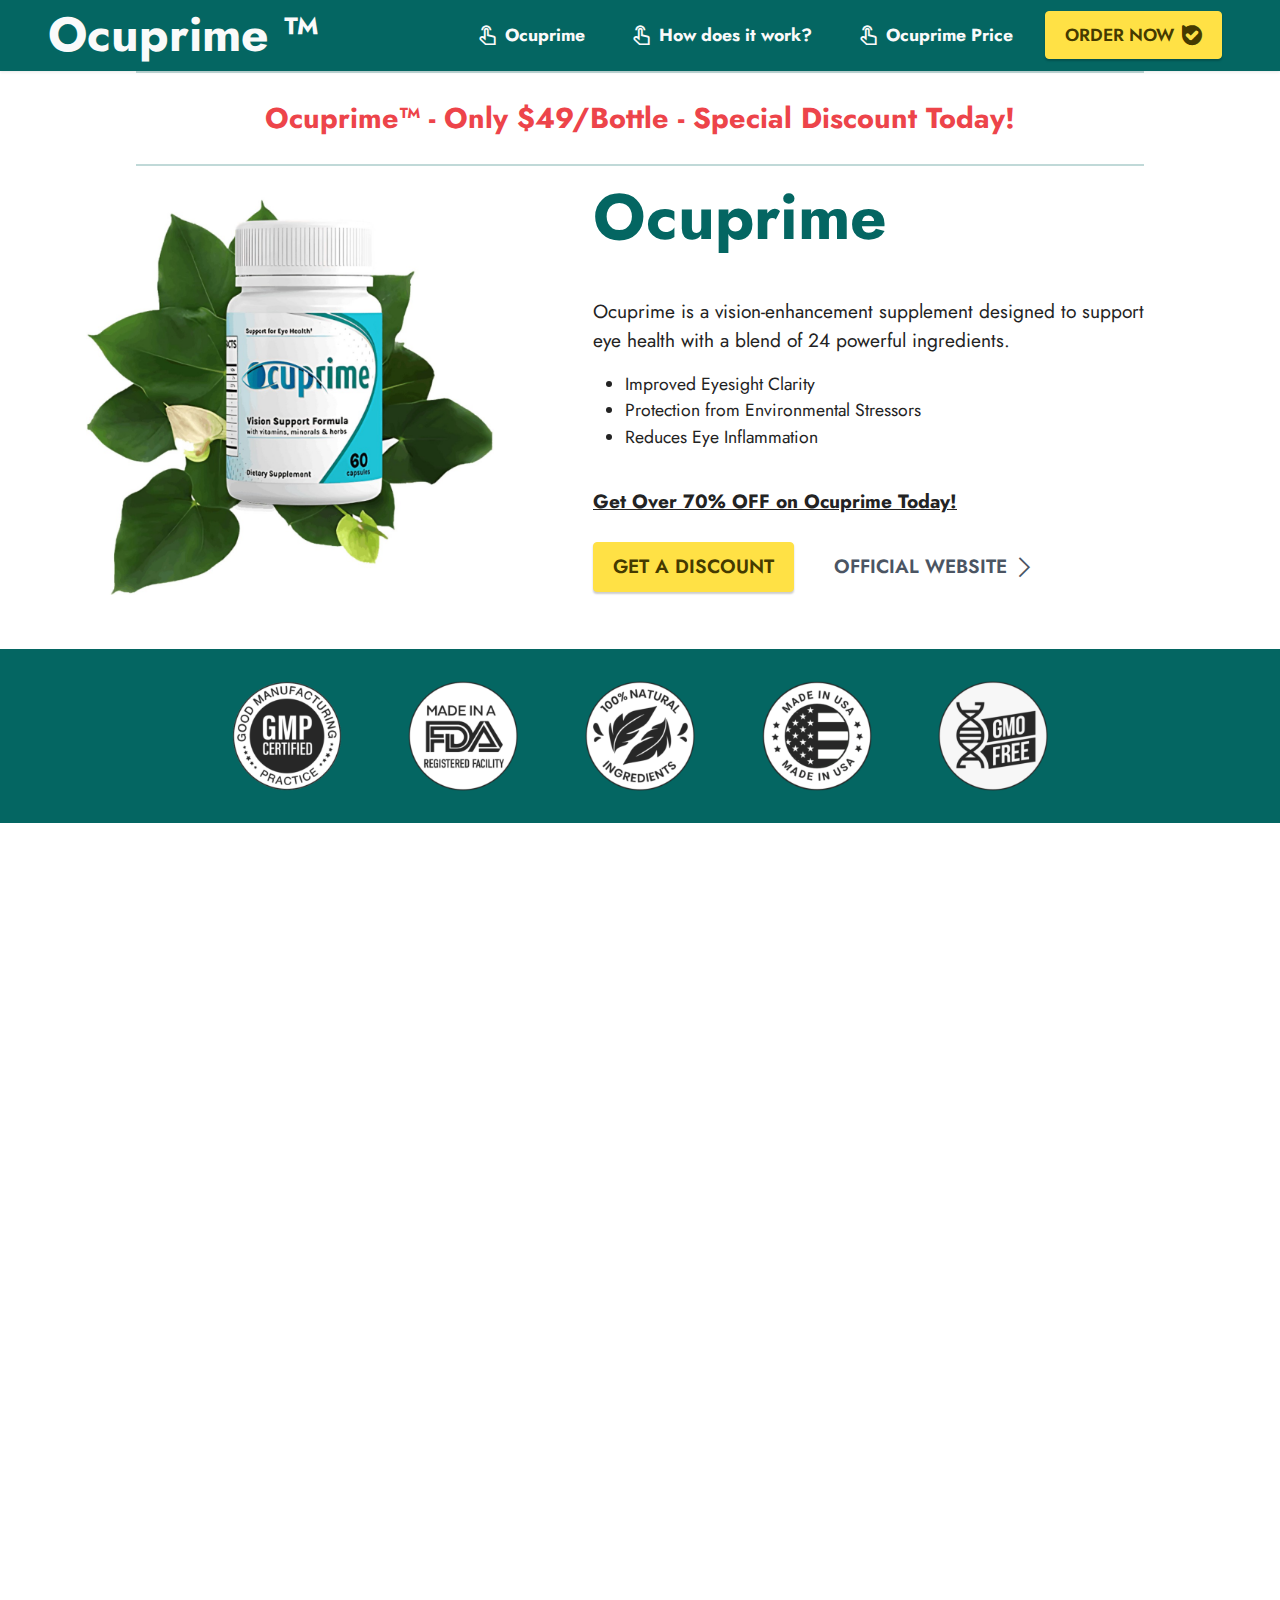
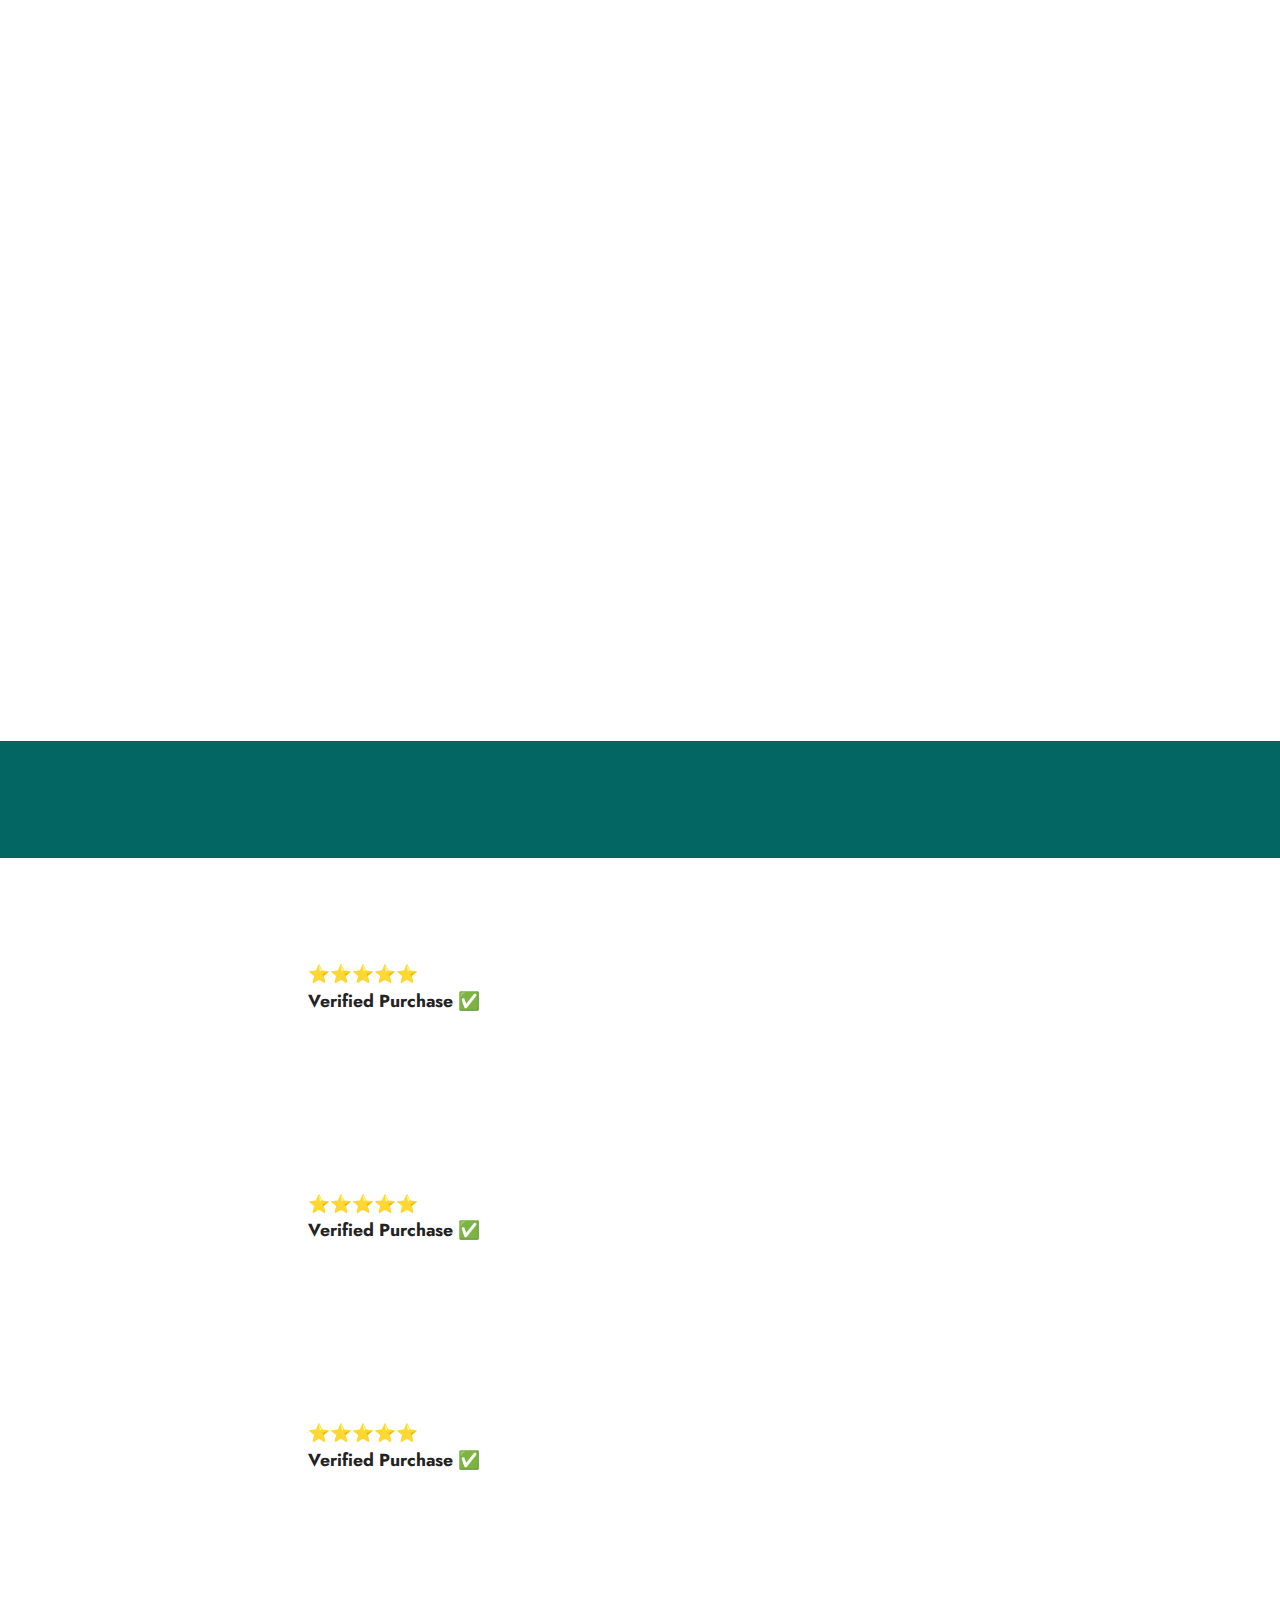
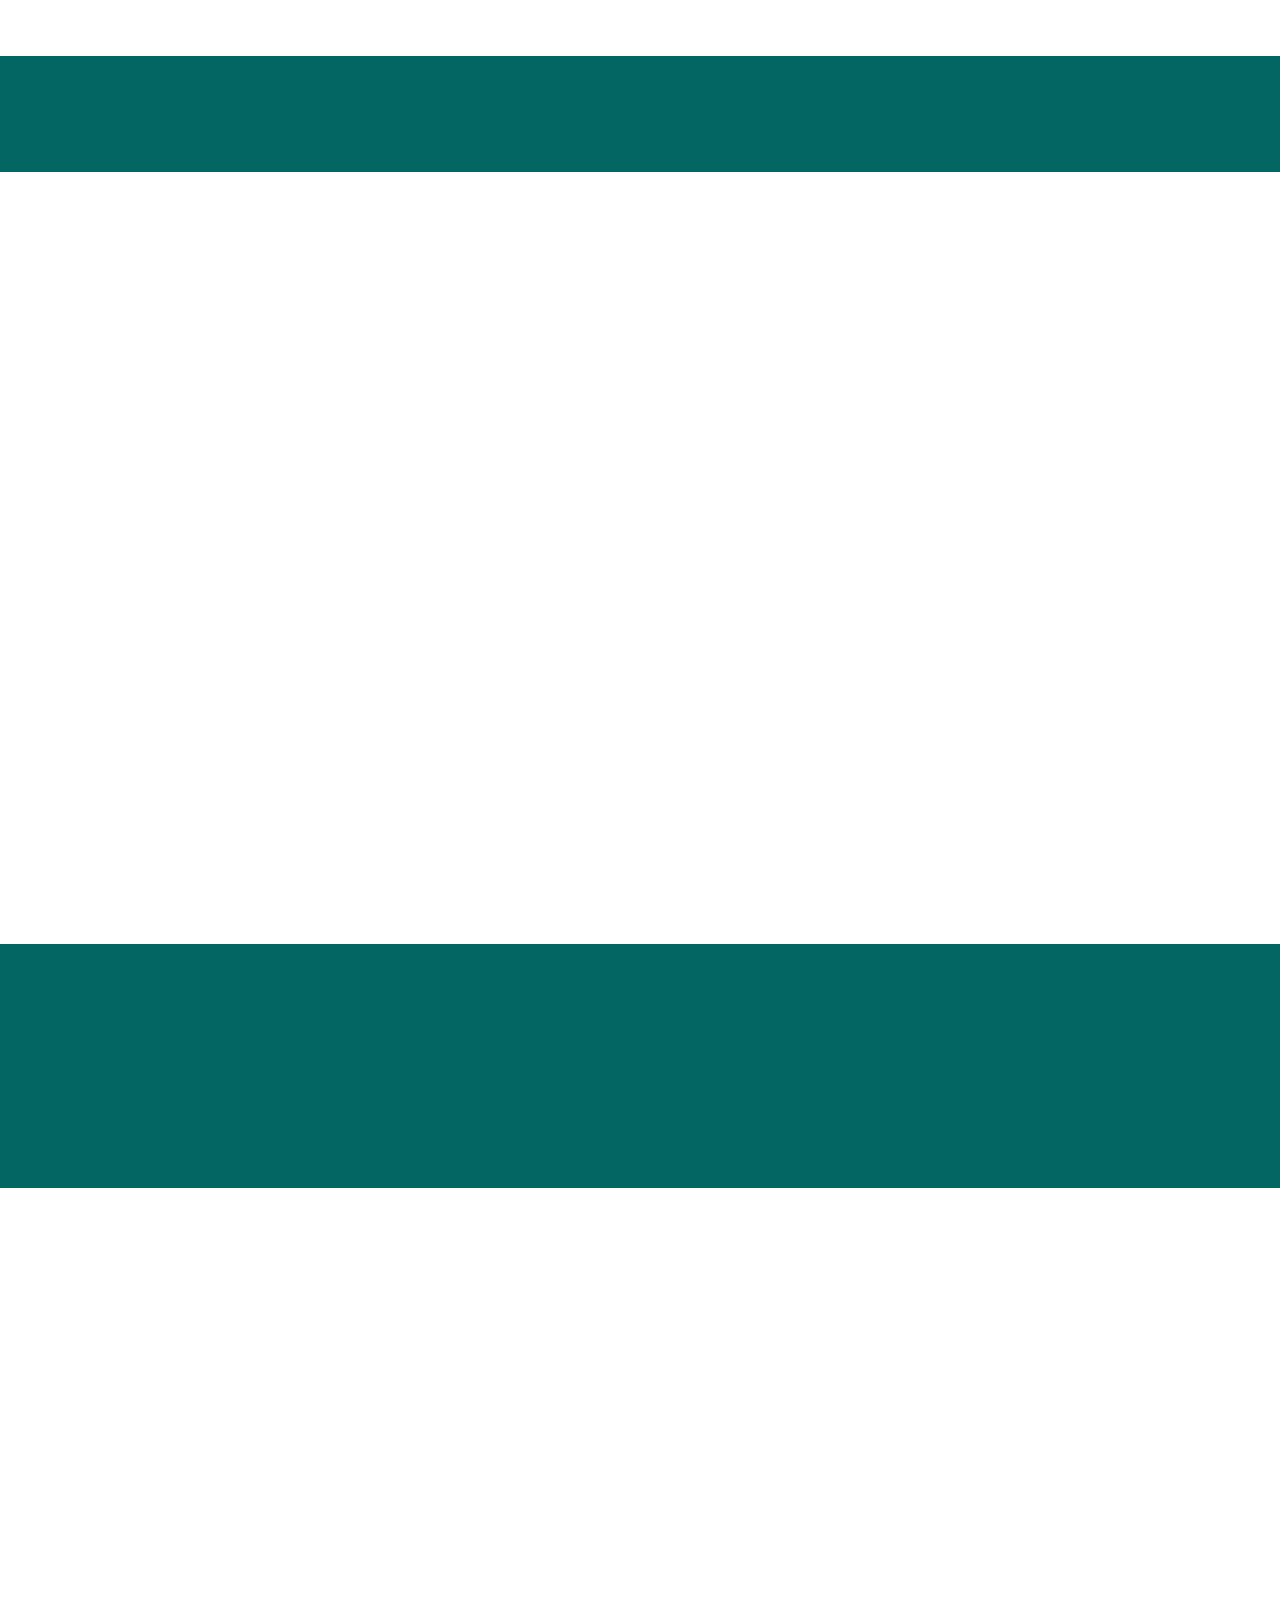
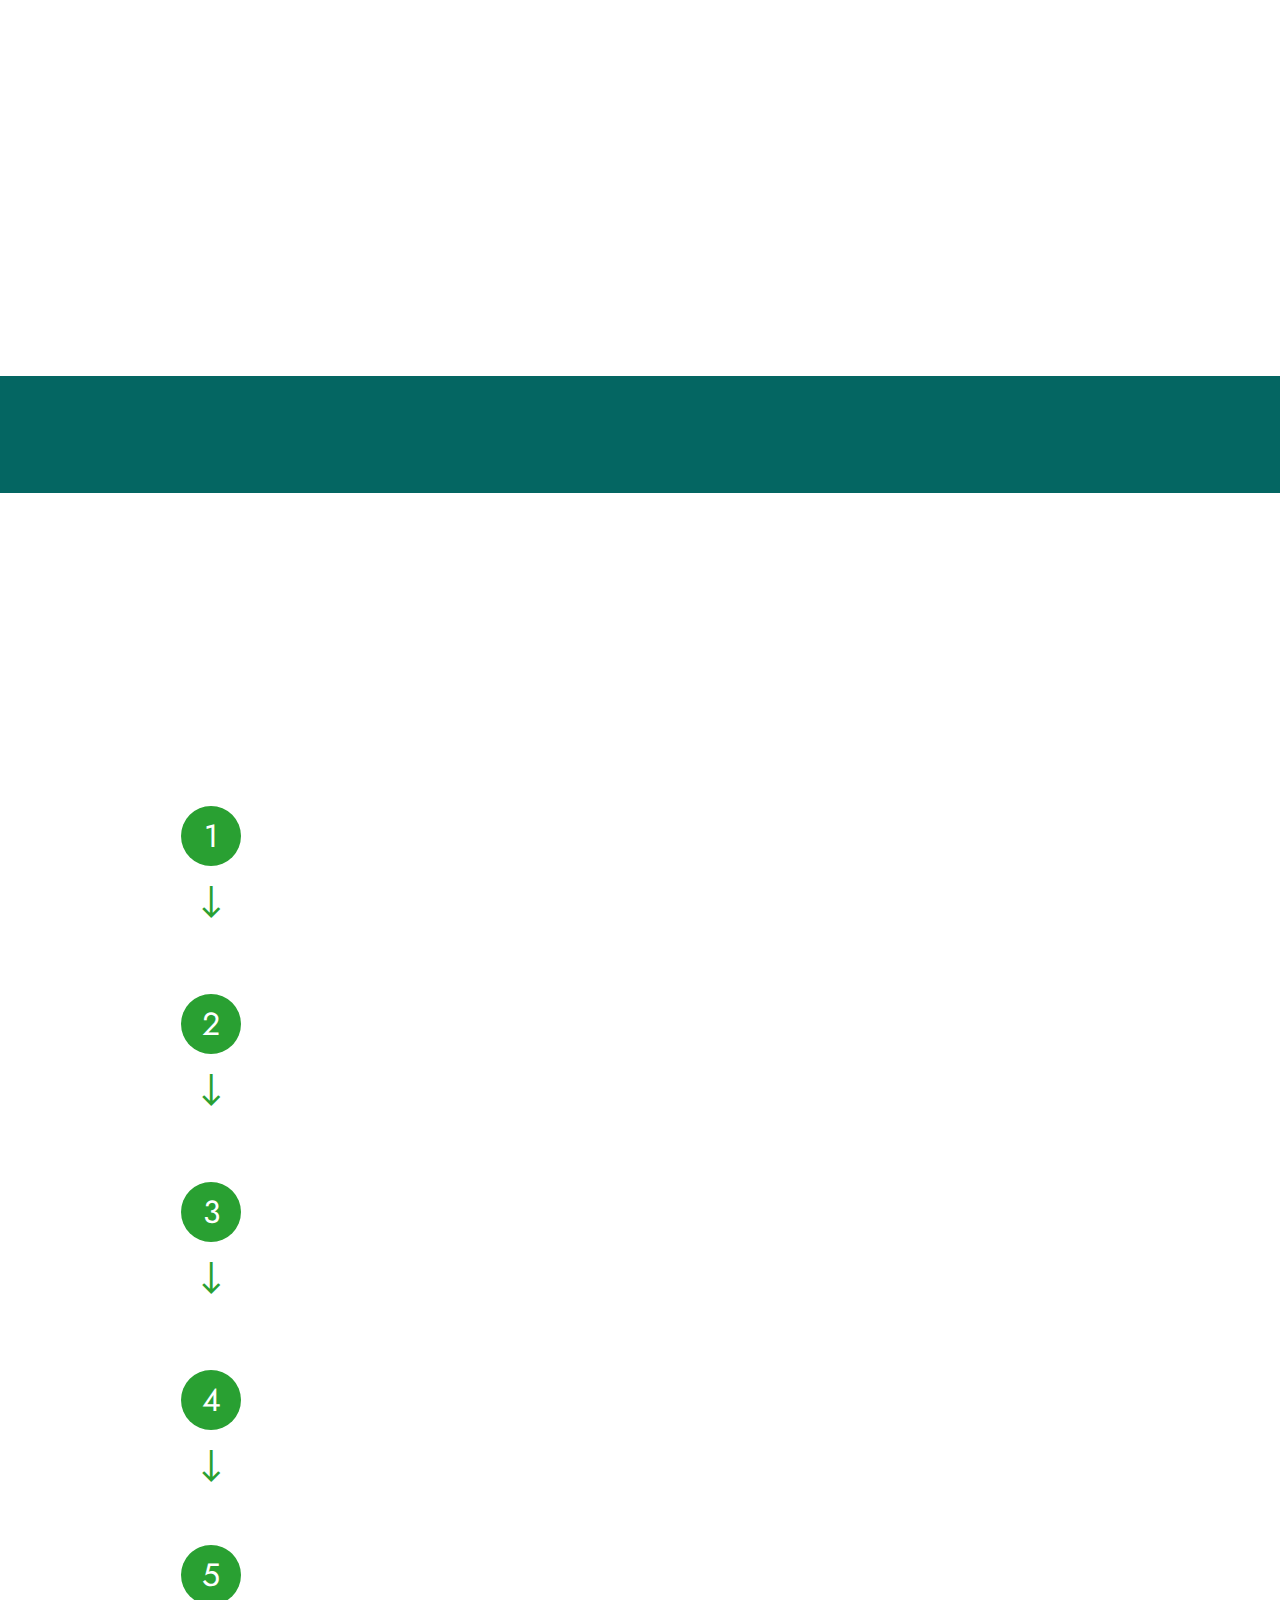
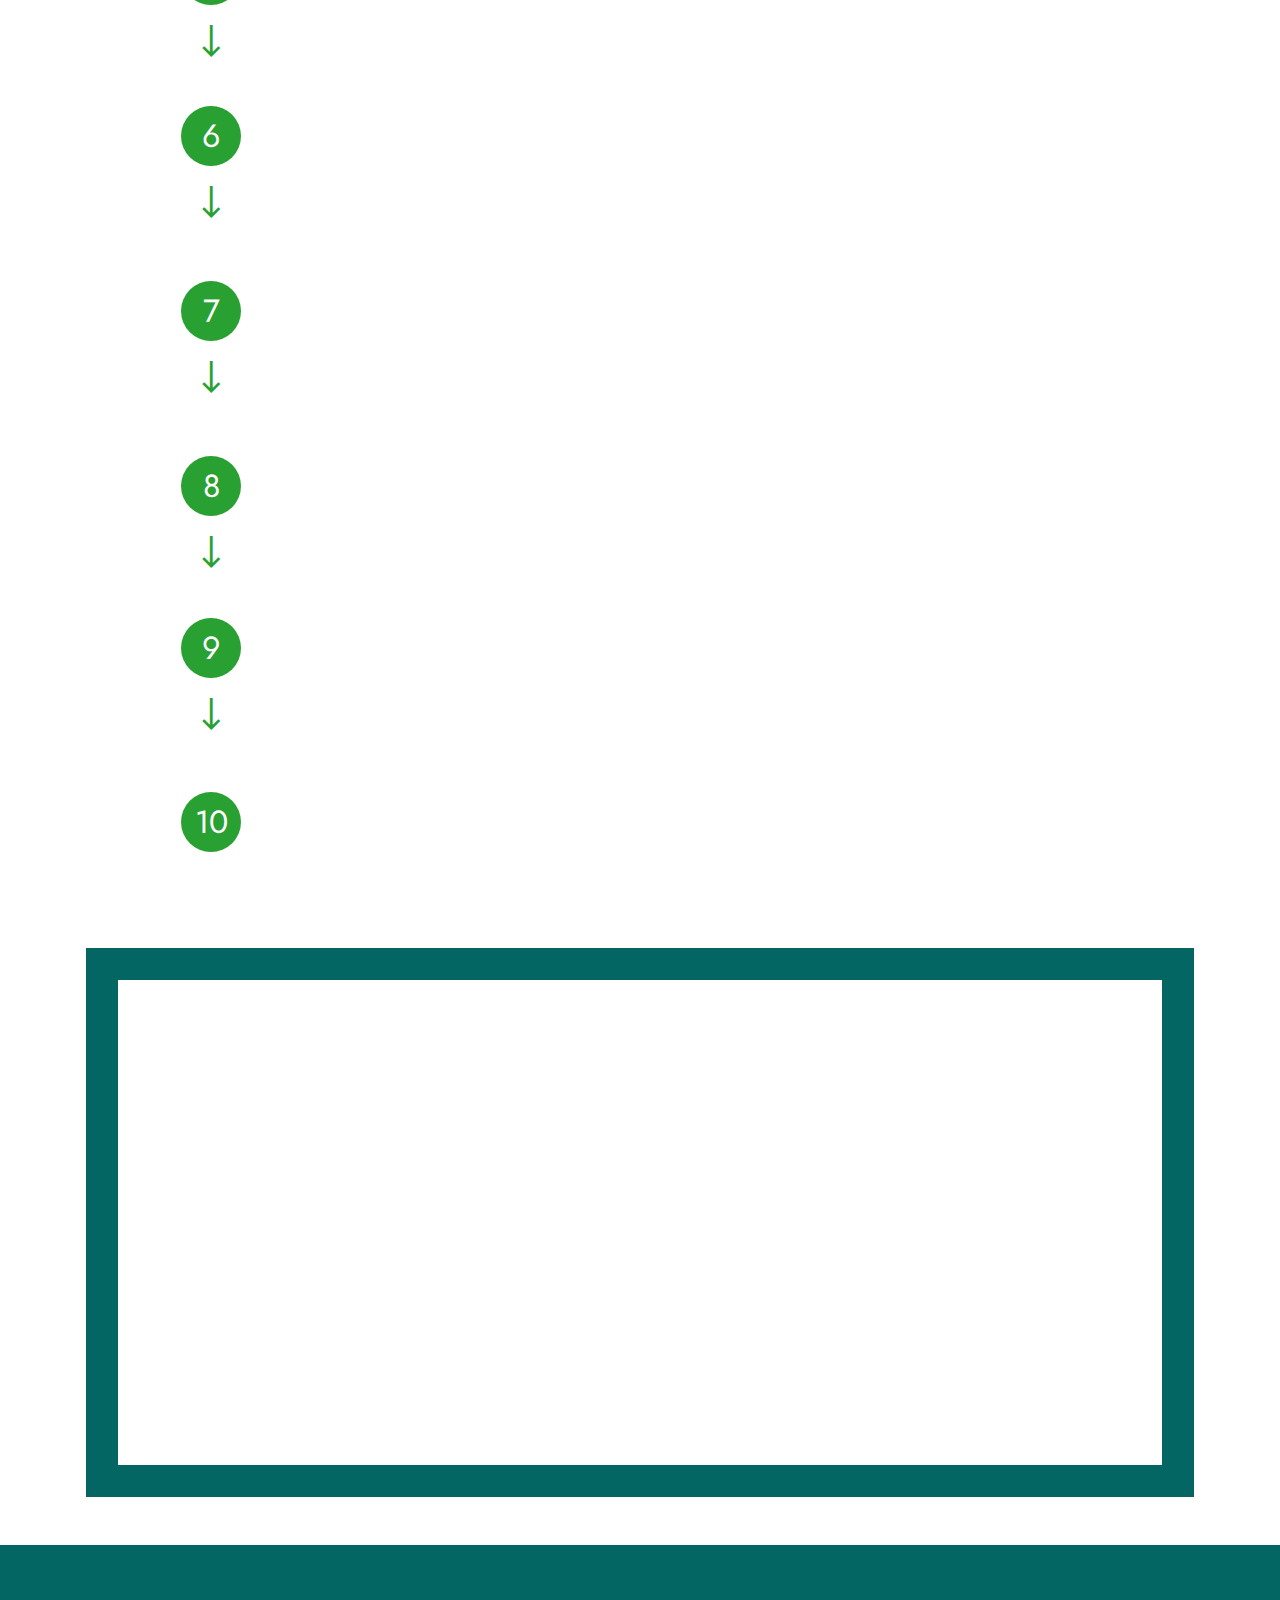
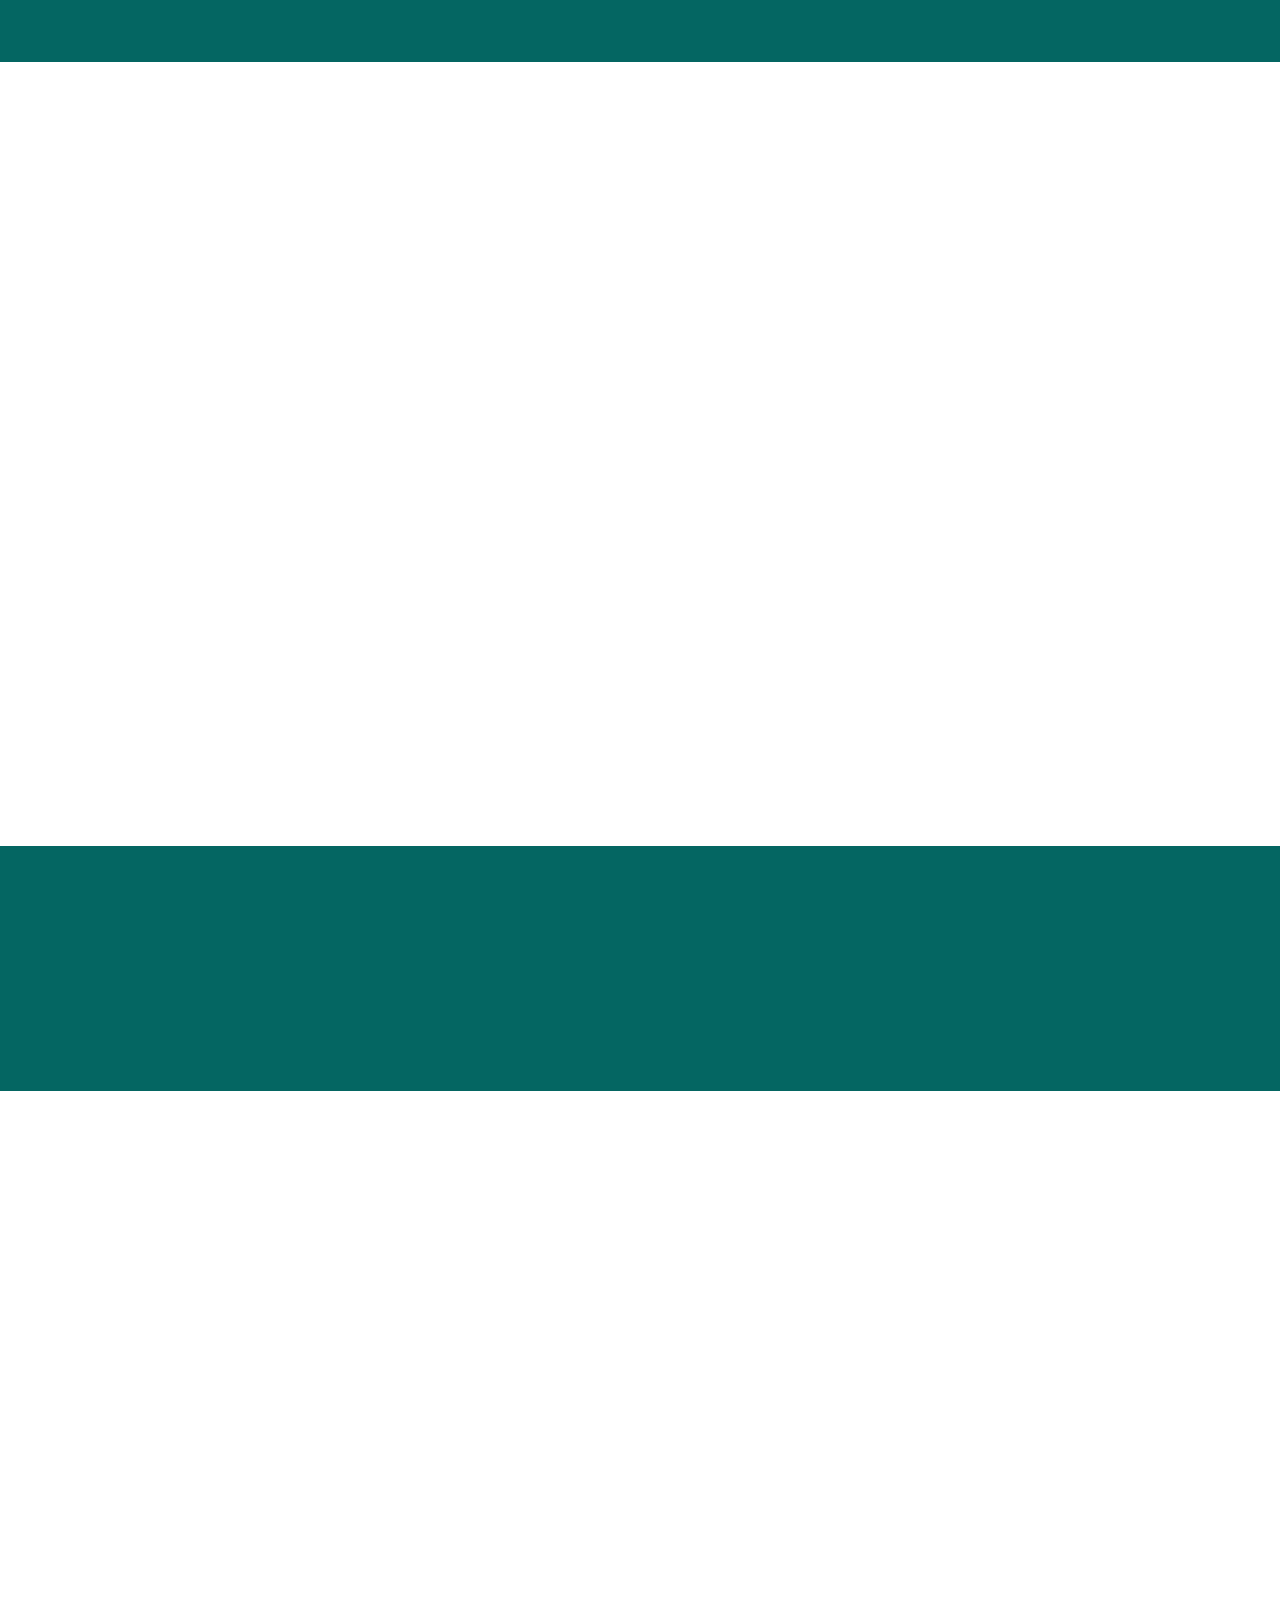
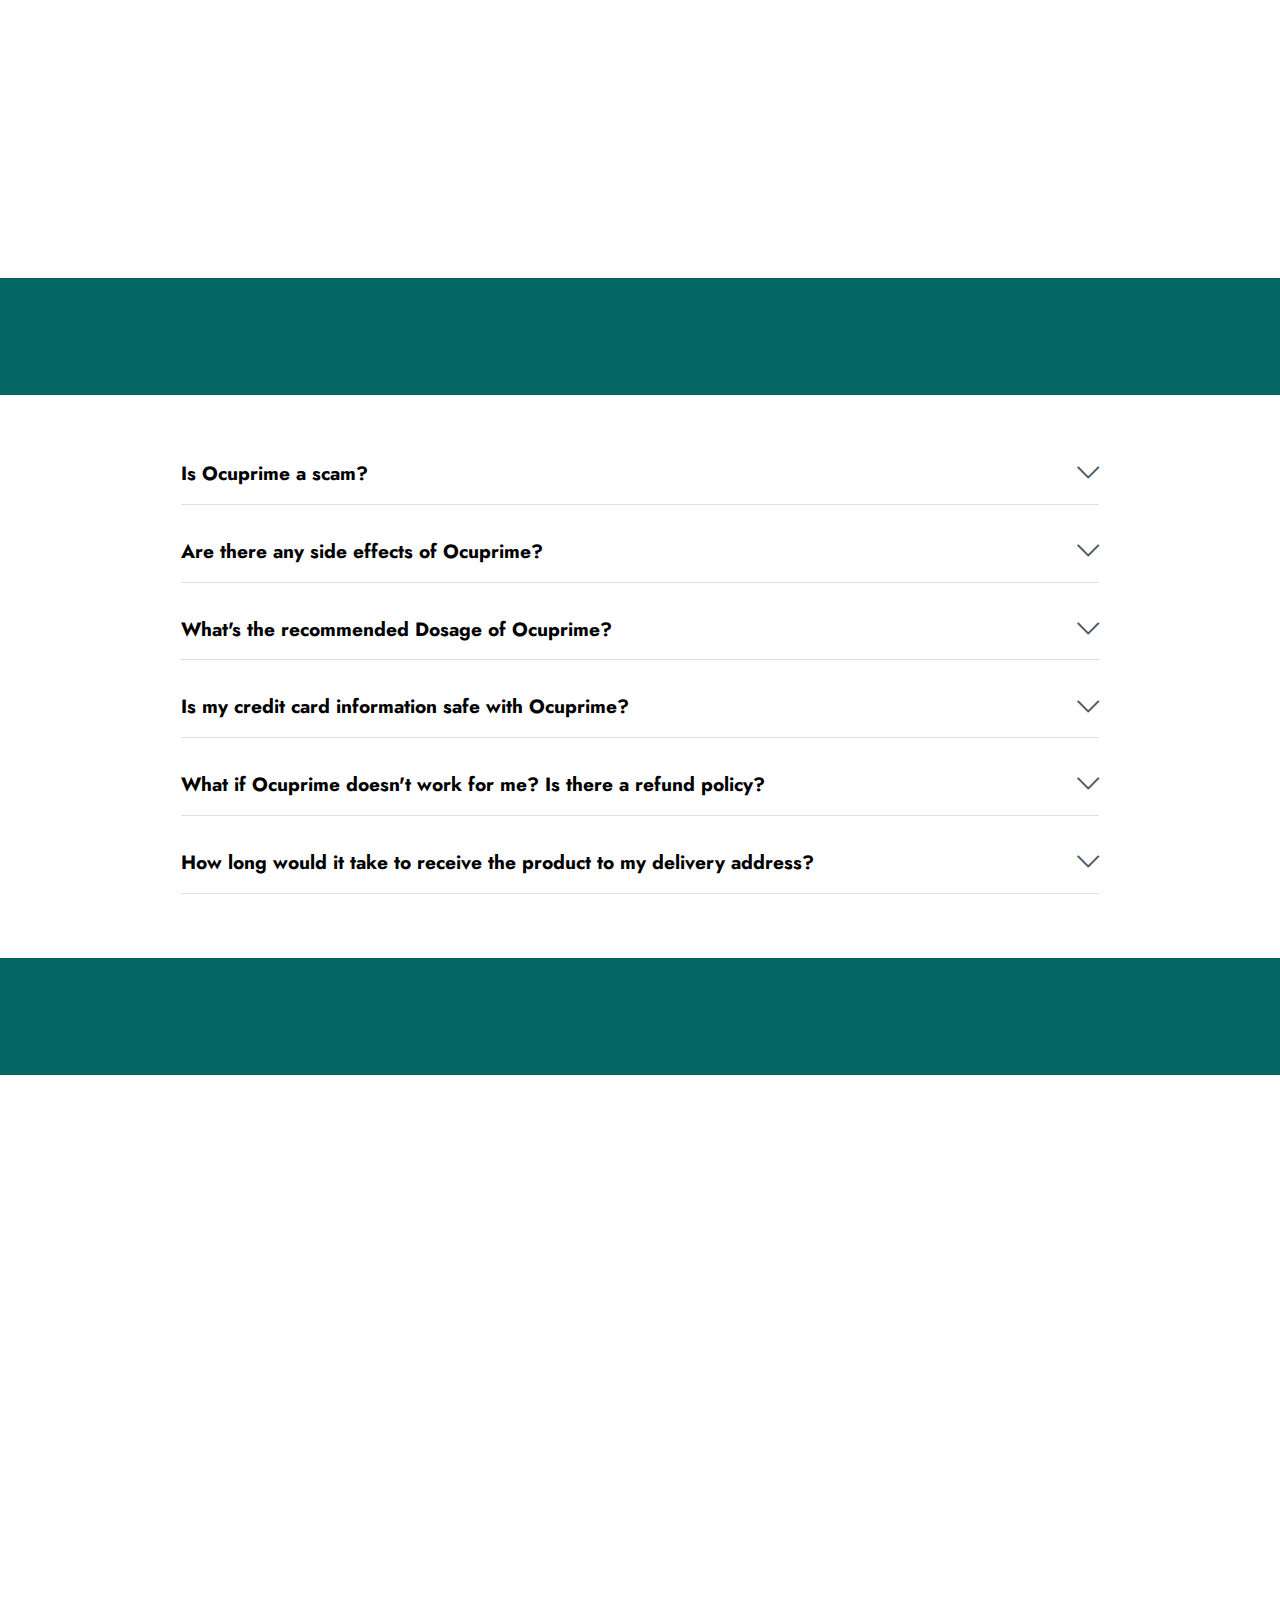
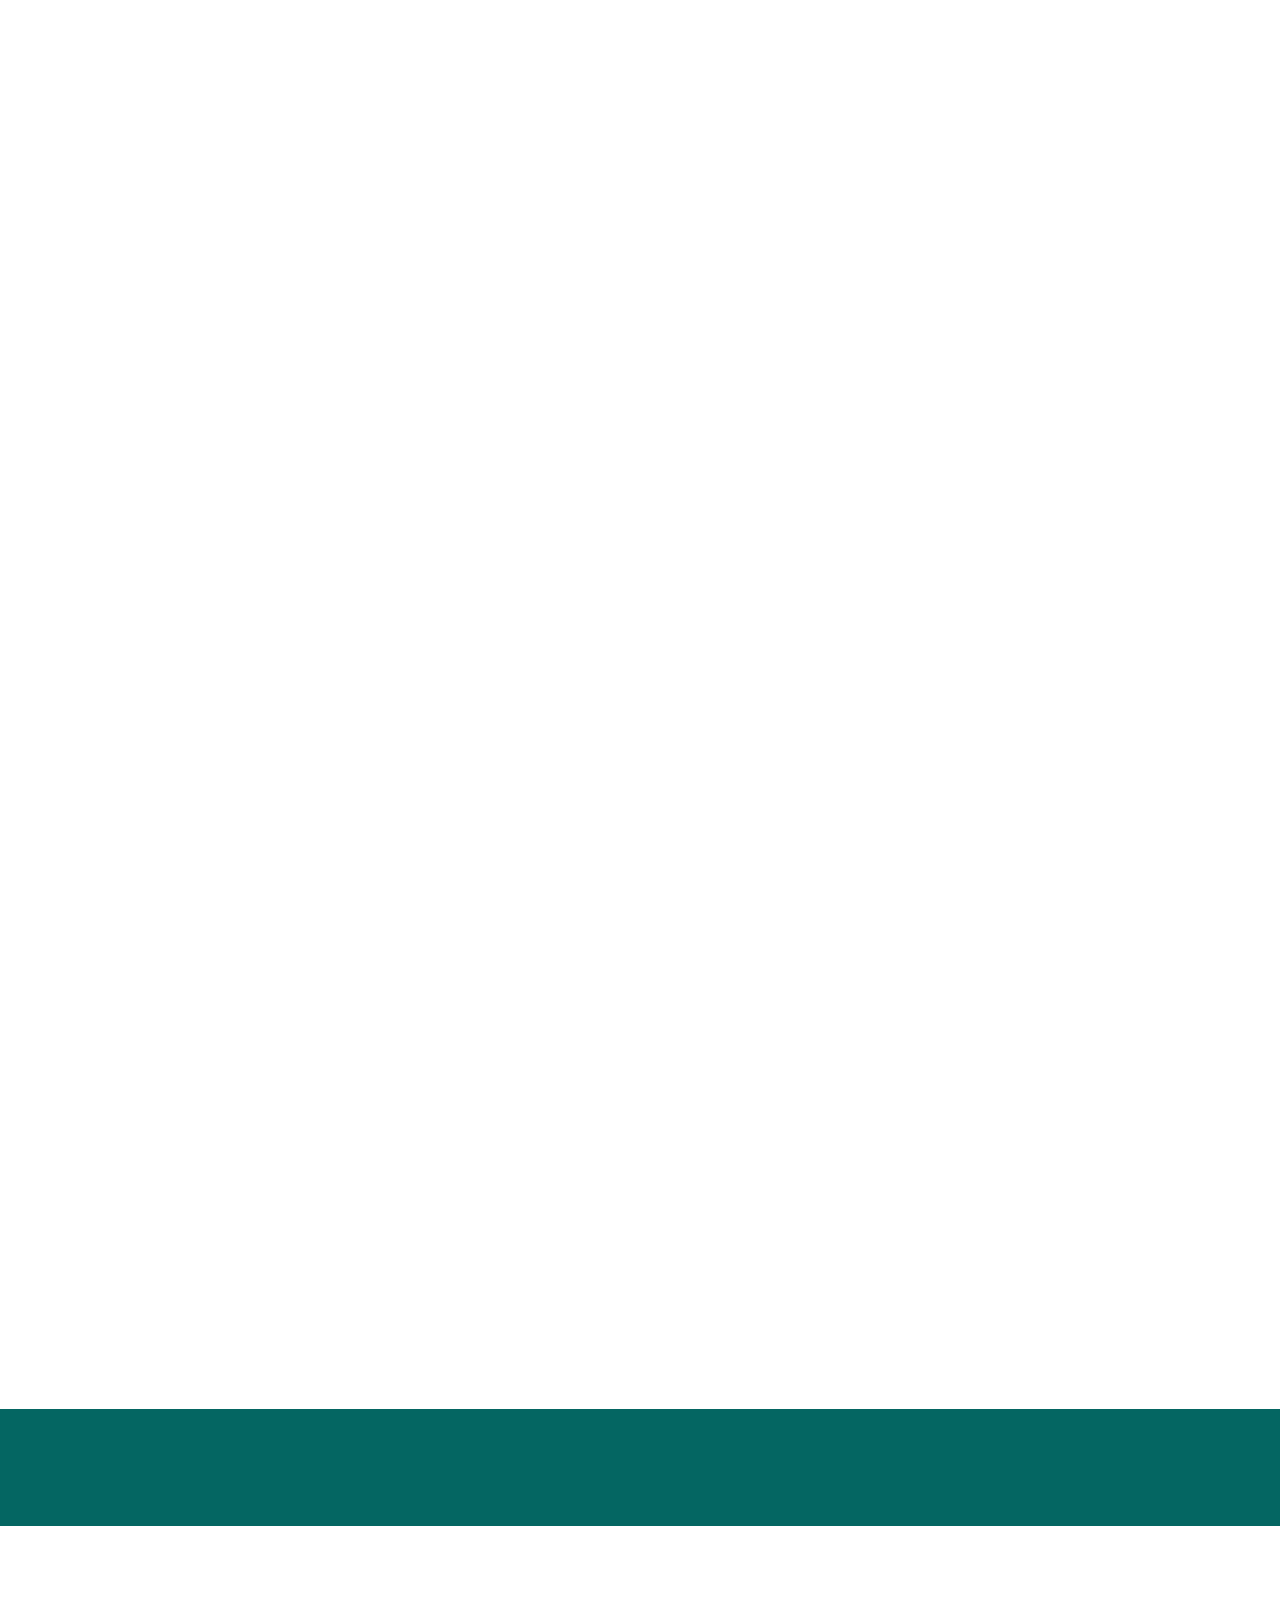
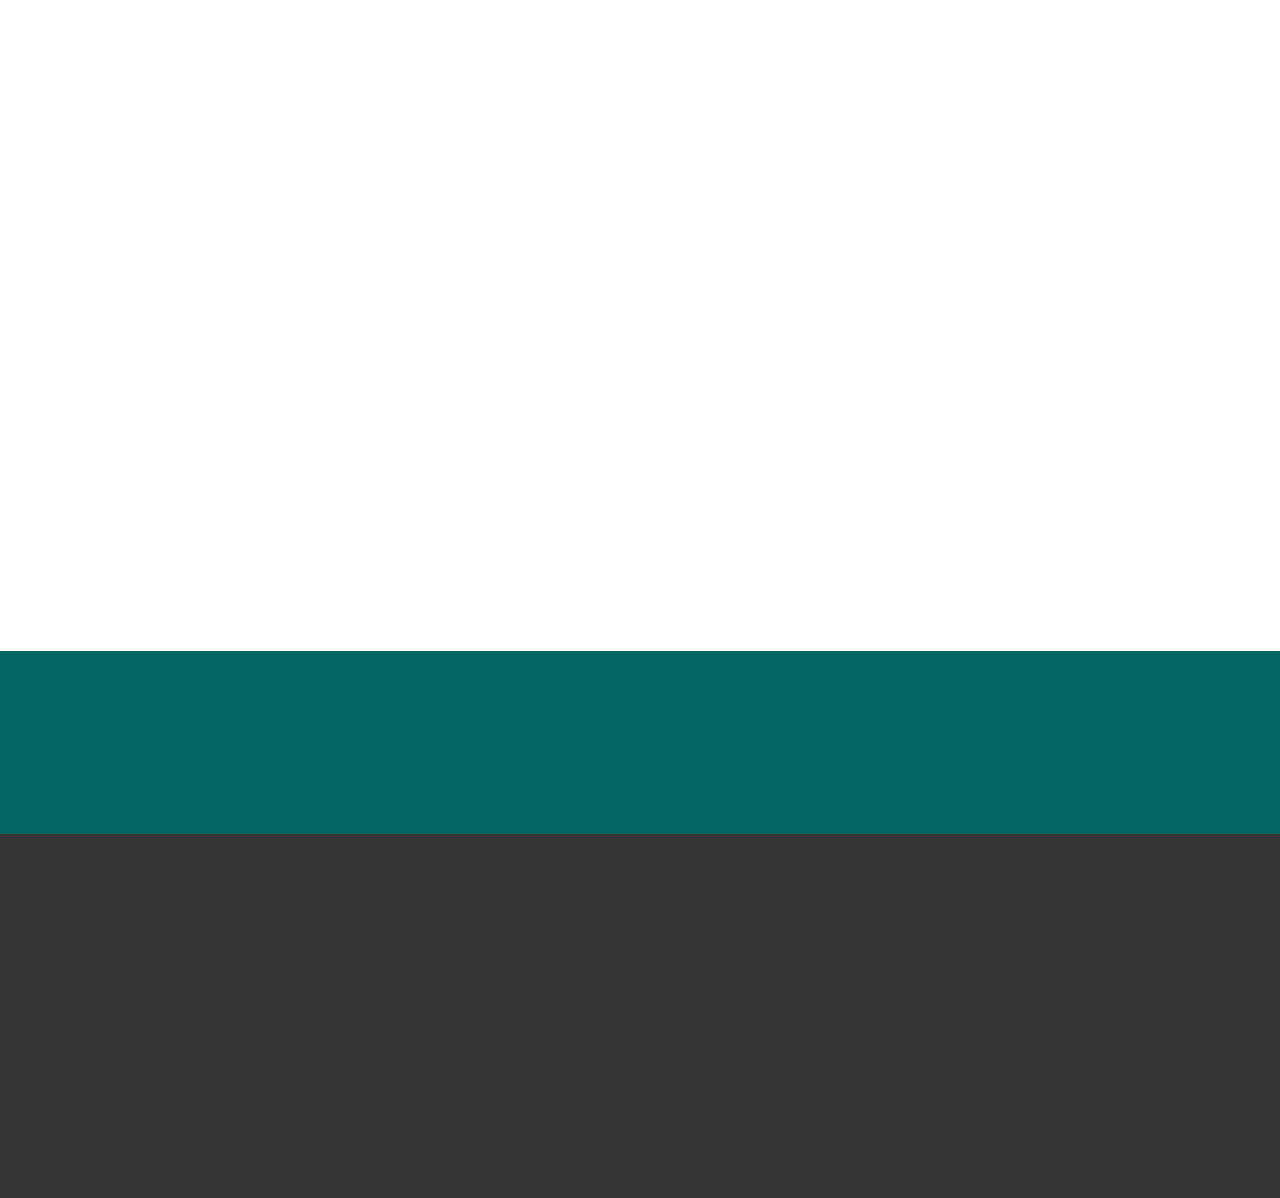
<file: index.html>
<!DOCTYPE html>
<html lang="en-US">
  <head>
    <title>Ocuprime® Official | 70% OFF - Only $49/Bottle!</title>

    <meta charset="UTF-8" />
    <meta http-equiv="X-UA-Compatible" content="IE=edge" />

    <meta name="twitter:card" content="summary_large_image" />
    <meta name="twitter:image:src" content="" />
    <meta property="og:image" content="assets-2/images/ocuprime.jpg" />
    <meta name="twitter:title" content="Ocuprime® Official | 70% OFF - Only $49/Bottle!" />
    <meta name="viewport" content="width=device-width, initial-scale=1, minimum-scale=1" />
    <link rel="shortcut icon" href="assets-2/images/usa.png" type="image/x-icon" />
    <meta name="description" content="Ocuprime is the ultimate vision-enhancement supplement crafted with 24 potent ingredients. Experience clearer sight and optimal eye health with every bottle. Secure your vision's future today!" />
    <meta name="keywords" content="Ocuprime, Ocuprime supplement, buy Ocuprime, Ocuprime official, Ocuprime reviews" />

    <link rel="canonical" href="https://usa-ocuprime.org" />
    <link rel="stylesheet" href="assets-2/web/assets/mobirise-icons2/mobirise2.css" />
    <link rel="stylesheet" href="assets-2/web/assets/mobirise-icons/mobirise-icons.css" />
    <link rel="stylesheet" href="assets-2/bootstrap/css/bootstrap.min.css" />
    <link rel="stylesheet" href="assets-2/bootstrap/css/bootstrap-grid.min.css" />
    <link rel="stylesheet" href="assets-2/bootstrap/css/bootstrap-reboot.min.css" />
    <link rel="stylesheet" href="assets-2/animatecss/animate.css" />
    <link rel="stylesheet" href="assets-2/dropdown/css/style.css" />
    <link rel="stylesheet" href="assets-2/socicon/css/styles.css" />
    <link rel="stylesheet" href="assets-2/theme/css/style.css" />
    <link rel="preload" href="https://fonts.googleapis.com/css?family=Jost:100,200,300,400,500,600,700,800,900,100i,200i,300i,400i,500i,600i,700i,800i,900i&display=swap" as="style" onload="this.onload=null;this.rel='stylesheet'" />
    <noscript><link rel="stylesheet" href="https://fonts.googleapis.com/css?family=Jost:100,200,300,400,500,600,700,800,900,100i,200i,300i,400i,500i,600i,700i,800i,900i&display=swap" /></noscript>
    <link rel="preload" as="style" href="assets-2/mobirise/css/mbr-additional.css" />
    <link rel="stylesheet" href="assets-2/mobirise/css/mbr-additional.css" type="text/css" />
	  
    <meta name="msvalidate.01" content="F9BFDF9175B6B4F11D480C7EDC1CB955" />

    <!-- Google tag (gtag.js) -->
    <script
      async
      src="https://www.googletagmanager.com/gtag/js?id=G-0FQEKQXRQW"
    ></script>
    <script>
      window.dataLayer = window.dataLayer || [];
      function gtag() {
        dataLayer.push(arguments);
      }
      gtag("js", new Date());

      gtag("config", "G-0FQEKQXRQW");
    </script>
    <!-- /Analytics -->
	  
    <script type="application/ld+json">
    {
      "@context": "https://schema.org/",
      "@type": "Product",
      "name": "Ocuprime",
      "image": [
        "https://usa-ocuprime.org/assets-2/images/ocuprime.jpg"
       ],
      "description": "Ocuprime is a groundbreaking vision-enhancement supplement that aims to cater to the needs of mature adults. It has been meticulously crafted to address various vision-related challenges, including inflammatory damage, oxidative stress, and cellular harm. The supplement stands as a defender against factors that can compromise vision and overall eye health.
The formula behind Ocuprime is rooted in a natural approach, ensuring that it contains no harmful chemicals. It is dedicated to preserving and rejuvenating the eyes. While it offers benefits to individuals across age groups, it is particularly beneficial for those in their 30s and 40s.
Ocuprime operates by providing essential compounds that promote and enhance vision. Each serving contains a unique blend of herbal extracts and ingredients from around the world, known for their vision-enhancing properties. Among its constituents, it boasts antioxidants like quercetin and lycopene, which play a crucial role in reducing eye irritation and supporting optimal eye function.
........
",
      "sku": "0",
      "mpn": "0",
      "brand": {
        "@type": "Brand",
        "name": "Ocuprime"
      },
      "review": {
        "@type": "Review",
        "reviewRating": {
          "@type": "Rating",
          "ratingValue": "5",
          "bestRating": "5"
        },
        "author": {
          "@type": "Person",
          "name": "Taylor P."
        }
      },
      "aggregateRating": {
        "@type": "AggregateRating",
        "ratingValue": "5",
        "reviewCount": "3"
      },
      "offers": {
        "@type": "Offer",
        "url": "https://example.com/anvil",
        "priceCurrency": "USD",
        "price": "49.00",
        "priceValidUntil": "2025-12-30",
        "itemCondition": "https://schema.org/newCondition",
        "availability": "https://schema.org/InStock"
      }
    }
    </script>
<script type="application/ld+json">
		{"@context" : "http://schema.org",
			"@type": "ImageGallery",
                         "url": "https://usa-ocuprime.org/",
				"image":  [ 
					{
					"@type": "ImageObject",
					"url": "https://usa-ocuprime.org/assets-2/images/ocuprime.jpg"
					},
					{
					"@type": "ImageObject",
					"url": "https://usa-ocuprime.org/assets-2/images/ocuprime-supplement.jpg"
					},
                    {
					"@type": "ImageObject",
					"url": "https://usa-ocuprime.org/assets-2/images/ocuprime-supplement.jpg"
					},
                    {
					"@type": "ImageObject",
					"url": "https://usa-ocuprime.org/assets-2/images/ocuprime-buy.jpg"
					},
                    {
					"@type": "ImageObject",
					"url": "https://usa-ocuprime.org/assets-2/images/ocuprime-buy.jpg"
					},
					{
					"@type": "ImageObject",
					"url": "https://usa-ocuprime.org/assets-2/images/ocuprime-buy.jpg"
					}
					]  
        }
	</script>
<script type="application/ld+json">
{
  "@context": "https://schema.org",
  "@type": "FAQPage",
 "url": "https://usa-ocuprime.org/",
  "mainEntity": [{
    "@type": "Question",
    "name": "Is Ocuprime a scam?",
    "acceptedAnswer": {
      "@type": "Answer",
      "text": "There is no evidence to suggest that Ocuprime is a scam. It's just that people are spreading fake news to attract more clicks and views. The product is made by a reputable company, Maximum Edge Nutrition, and is manufactured in an FDA-approved and GMP-certified facility. Ocuprime is also backed by a 60-day money-back guarantee, which means that you can try it risk-free."
    }
  }, {
    "@type": "Question",
    "name": "Are there any side effects of Ocuprime?",
    "acceptedAnswer": {
      "@type": "Answer",
      "text": "Millions of customers have tried Ocuprime supplement, and so far, we have not had any reports of severe side effects. Nonetheless, for safety reasons, we consistently advise speaking with a medical professional prior to initiating any new supplement routine."
    }
  }, {
    "@type": "Question",
    "name": "What's the recommended Dosage of Ocuprime?",
    "acceptedAnswer": {
      "@type": "Answer",
      "text": "The recommended dosage of Ocuprime is to take one full dropper of the supplement under your tongue every morning before breakfast. You can also mix the drops with a glass of water or any other liquid and drink it. A single bottle of Ocuprime contains 60 ml of the supplement, which is enough for a month's use."
    }
  }, {
    "@type": "Question",
    "name": "Is my credit card information safe with Ocuprime?",
    "acceptedAnswer": {
      "@type": "Answer",
      "text": "We place immense value on your online privacy and take the security of your sensitive information very seriously when you make a purchase of the Ocuprime supplement. Moreover, your transaction is safeguarded by the long-standing reputation and comprehensive experience of ClickBank in managing online purchases."
    }
  }, {
   "@type": "Question",
    "name": "What if Ocuprime doesn't work for me? Is there a refund policy?",
    "acceptedAnswer": {
      "@type": "Answer",
      "text": "We are confident that Ocuprime will yield positive results for you, as it has for millions of satisfied customers. However, if for any reason you are not satisfied with your purchase, you can contact our customer support team anytime within 60 days via email, and we will issue a full 100% money-back without any questions asked. This ensures that your investment in Ocuprime is completely risk-free."
    }
  }, {
    "@type": "Question",
    "name": "How long would it take to receive the product to my delivery address?",
    "acceptedAnswer": {
      "@type": "Answer",
      "text":"Due to the high volume of orders we have been receiving recently, we make every effort to ship your order within 24 hours during any given work day of the week. We'll email you a tracking number to follow your package's journey. Usually, our customers receive their orders in 5 to 10 days."}
    }]
  }
</script>
<script type="application/ld+json">{
    "@context": "http://schema.org",
    "@type": "Review",
    "itemReviewed": {
        "@type": "Organization",
        "name": "Ocuprime"
    },
    "reviewRating": {
        "@type": "Rating",
        "ratingValue": "5",
        "bestRating": "5",
        "worstRating": "0"
    },
    "name": "Taylor P.",
    "author": {
        "@type": "Person",
        "name": "admin"
    },
    "reviewBody": "I've been using Ocuprime for a few months now, and the difference in my vision is remarkable. No more squinting or straining my eyes. I feel like I've regained the eyesight of my younger years!",
    "datePublished": "2023-06-26",
    "publisher": {
        "@type": "Organization",
        "name": "Ocuprime"
    }
}</script>
<script type="application/ld+json">{
    "@context": "http://schema.org",
    "@type": "Review",
    "itemReviewed": {
        "@type": "Organization",
        "name": "Ocuprime"
    },
    "reviewRating": {
        "@type": "Rating",
        "ratingValue": "5",
        "bestRating": "5",
        "worstRating": "0"
    },
    "name": "Casey V.",
    "author": {
        "@type": "Person",
        "name": "admin"
    },
    "reviewBody": "After trying multiple eye supplements, Ocuprime stands out as the best. Not only has my night vision improved, but I also feel less eye fatigue after long hours on the computer. Highly recommended!",
    "datePublished": "2023-07-15",
    "publisher": {
        "@type": "Organization",
        "name": "Ocuprime"
    }
}</script>
<script type="application/ld+json">{
    "@context": "http://schema.org",
    "@type": "Review",
    "itemReviewed": {
        "@type": "Organization",
        "name": "Ocuprime"
    },
    "reviewRating": {
        "@type": "Rating",
        "ratingValue": "5",
        "bestRating": "5",
        "worstRating": "0"
    },
    "name": "Peyton B.",
    "author": {
        "@type": "Person",
        "name": "admin"
    },
    "reviewBody": "Ocuprime has been a game-changer for me. I was skeptical at first, but after noticing fewer headaches and clearer vision, I'm a believer. It's a must-have for anyone concerned about their eye health.",
    "datePublished": "2023-08-13",
    "publisher": {
        "@type": "Organization",
        "name": "Ocuprime"
    }
}</script>
<script type="application/ld+json">
    {
      "@context": "https://schema.org",
      "@type": "Article",
      "headline": "Ocuprime Ingredients: What's Inside?",
      "description": "Ocuprime boasts a meticulously crafted formula that encompasses a diverse range of ingredients, each chosen for its unique benefits to eye health. This blend combines 24 special high-quality plant extracts, ensuring a holistic approach to vision enhancement. From traditional herbs to potent antioxidants, each ingredient plays a pivotal role in supporting and rejuvenating the eyes, making Ocuprime a comprehensive solution for optimal eye well-being.
Here is a list of major Ocuprime Vitamins & Ingredients along with their benefits: 
1
Eyebright
Eyebright is a traditional herb that has been used for centuries in herbal medicine for its potential benefits to eye health. It is believed to alleviate symptoms of eye discomfort and irritation, making it a popular choice for addressing various eye conditions.
2
Quercetin
Quercetin is a powerful antioxidant flavonoid found in many fruits and vegetables. It plays a crucial role in protecting the eyes from oxidative stress and inflammation, potentially reducing the risk of age-related macular degeneration and other vision-related issues.
3
Bilberry
Bilberry, closely related to the blueberry, is renowned for its high content of anthocyanins. These compounds are believed to enhance night vision and protect the eyes from free radical damage, making bilberry a sought-after ingredient for eye health...........",
      "image": [
        "https://usa-ocuprime.org/assets-2/images/ocuprime.jpg"
       ],
      "datePublished": "2023-01-01T08:00:00+08:00",
      "dateModified": "2023-10-24T09:20:00+08:00",
      "author": [{
          "@type": "Person",
          "name": "Ocuprime",
          "url": "https://usa-ocuprime.org/"
        
      }]
    }
    </script>
<script type="application/ld+json">
    {
      "@context": "https://schema.org",
      "@type": "Article",
      "headline": "Benefits of Ocuprime",
      "description": "Ocuprime stands out as a beacon of hope for those seeking enhanced vision and overall eye health. With its unique blend of potent ingredients, this supplement promises a myriad of benefits, ranging from protection against environmental challenges to combating inflammation and oxidative damage. By addressing the root causes of vision deterioration, Ocuprime ensures not just clearer sight but also long-term well-being for the eyes, making it an indispensable ally in the journey towards optimal visual health.
When taken regularly as part of your daily routine, Ocuprime can help you experience the following benefits:
Improved Eyesight: Ocuprime's unique formula is designed to enhance visual clarity and sharpness, ensuring better day-to-day vision for its users.
Protection Against Environmental Challenges: The supplement acts as a shield, defending the eyes from harmful UV rays, blue light, and other environmental stressors that can compromise vision.
Anti-Inflammatory Properties: With ingredients like quercetin, Ocuprime helps reduce inflammation in the eyes, alleviating discomfort and potential damage..........",
      "image": [
        "https://usa-ocuprime.org/assets-2/images/ocuprime.jpg"
       ],
      "datePublished": "2023-01-01T08:00:00+08:00",
      "dateModified": "2023-10-24T09:20:00+08:00",
      "author": [{
          "@type": "Person",
          "name": "Ocuprime",
          "url": "https://usa-ocuprime.org/"
        
      }]
    }
    </script>
<script type="application/ld+json">
    {
      "@context": "https://schema.org",
      "@type": "Article",
      "headline": "How To Buy Ocuprime?",
      "description": "To order Ocuprime, simply click the Ocuprime Image beneath this text. This will direct you to a secure checkout page where you can enter your information. Once completed, your Ocuprime supplement will be on its way to your doorstep.
      Availability of Ocuprime:
Ocuprime is readily available for purchase through its official websites. The product is manufactured in the USA and can be shipped to various locations. However, it's important to note that stock levels of Ocuprime are limited, and the high demand for this product can sometimes lead to temporary outages. Therefore, it's recommended to place your order promptly to ensure availability.
Ocuprime Discount:
Ocuprime is currently available at a discounted price, making it an excellent time to try this health-promoting supplement.
Ocuprime Pricing:
As of today, Ocuprime is available at a massive discount from its original price: 
1 Bottle: $69 each + free shipping.
3 Bottles: $59 each + free shipping.
6 Bottles: $49 each + free shipping.
Don't wait! Secure your Ocuprime supplement while supplies are still in stock..........",
      "image": [
        "https://usa-ocuprime.org/assets-2/images/ocuprime-order.jpg"
       ],
      "datePublished": "2023-01-01T08:00:00+08:00",
      "dateModified": "2023-10-24T09:20:00+08:00",
      "author": [{
          "@type": "Person",
          "name": "Ocuprime",
          "url": "https://usa-ocuprime.org/"
        
      }]
    }
    </script>
<script type='application/ld+json'> 
{
  "@context": "http://www.schema.org",
  "@type": "WebSite",
  "name": "Ocuprime",
  "alternateName": "Ocuprime",
  "url": "https://usa-ocuprime.org/"
}
 </script>
<script type="application/ld+json">
{
    "@context": "http://schema.org",
    "@type": "WebPage",
    "name": "Ocuprime",
    "description": "	
Ocuprime is the ultimate vision-enhancement supplement crafted with 24 potent ingredients. Experience clearer sight and optimal eye health with every bottle. Secure your vision's future today!",
    "publisher": {
        "@type": "service",
        "name": "Ocuprime"
    },
    "license": "https://usa-ocuprime.org/"
}
</script>
<script type="application/ld+json">
{
  "@context": "http://schema.org",
  "@type": "Organization",
  "url": "https://usa-ocuprime.org/",
  "logo": "https://usa-ocuprime.org/"
}
</script>
    
  </head>
  <body>

    <section
      data-bs-version="5.1"
      class="menu menu2 cid-tmAYGHW7QI"
      once="menu"
      id="menu2-29"
    >
      <nav class="navbar navbar-dropdown navbar-expand-lg">
        <div class="container-fluid">
          <div class="navbar-brand">
            <span class="navbar-caption-wrap"
              ><a
                class="navbar-caption text-white text-primary display-2"
                href="https://usa-ocuprime.org" alt="Ocuprime" title="Ocuprime"
                >Ocuprime ™</a
              ></span
            >
          </div>
          <button
            class="navbar-toggler"
            type="button"
            data-toggle="collapse"
            data-bs-toggle="collapse"
            data-target="#navbarSupportedContent"
            data-bs-target="#navbarSupportedContent"
            aria-controls="navbarNavAltMarkup"
            aria-expanded="false"
            aria-label="Toggle navigation"
          >
            <div class="hamburger">
              <span></span>
              <span></span>
              <span></span>
              <span></span>
            </div>
          </button>
          <div class="collapse navbar-collapse" id="navbarSupportedContent">
            <ul class="navbar-nav nav-dropdown" data-app-modern-menu="true">
              <li class="nav-item">
                <a
                  class="nav-link link text-white text-primary display-4"
                  href="https://usa-ocuprime.org#features12-2x" alt="Ocuprime" title="Ocuprime"
                  ><span
                    class="mobi-mbri mobi-mbri-touch mbr-iconfont mbr-iconfont-btn"
                    style="font-size: 20px"
                  ></span
                  ><strong>Ocuprime</strong></a
                >
              </li>
              <li class="nav-item">
                <a
                  class="nav-link link text-white text-primary display-4"
                  href="https://usa-ocuprime.org#content4-6" alt="How It Works Ocuprime" title="How It Works Ocuprime"
                  ><span
                    class="mobi-mbri mobi-mbri-touch mbr-iconfont mbr-iconfont-btn"
                    style="font-size: 20px"
                  ></span
                  ><strong>How does it work?</strong></a
                >
              </li>
              <li class="nav-item">
                <a
                  class="nav-link link text-white text-primary display-4"
                  href="https://usa-ocuprime.org#content4-2f" alt="Ocuprime price" title="Ocuprime price"
                  ><span
                    class="mobi-mbri mobi-mbri-touch mbr-iconfont mbr-iconfont-btn"
                    style="font-size: 20px"
                  ></span
                  ><strong>Ocuprime Price</strong></a
                >
              </li>
            </ul>

            <div class="navbar-buttons mbr-section-btn">
              <a
                class="btn btn-warning display-4"
                href="https://97e062h0dzikcw926362oz7x1r.hop.clickbank.net"
                rel="nofollow" alt="Ocuprime order" title="Ocuprime order"
                ><span
                  class="socicon socicon-bale mbr-iconfont mbr-iconfont-btn"
                  style="font-size: 20px"
                ></span
                >ORDER NOW</a
              >
            </div>
          </div>
        </div>
      </nav>
    </section>

    <section
      data-bs-version="5.1"
      class="content6 cid-tGj2dk3VcB"
      id="content6-2p"
    >
      <div class="container-fluid">
        <div class="row justify-content-center">
          <div class="col-md-12 col-lg-10">
            <hr class="line" />
            <p class="mbr-text align-center mbr-fonts-style my-4 display-5">
              <strong
                >Ocuprime™&nbsp;- Only $49/Bottle - Special
                Discount Today!</strong
              >
            </p>
            <hr class="line" />
          </div>
        </div>
      </div>
    </section>

    <section
      data-bs-version="5.1"
      class="header14 cid-tmAWnNTbYr"
      id="header14-28"
    >
      <div class="container">
        <div class="row justify-content-center align-items-center">
          <div class="col-12 col-md-5 image-wrapper">
            <a href="https://97e062h0dzikcw926362oz7x1r.hop.clickbank.net" rel="nofollow" alt="Ocuprime" title="Ocuprime"
              ><img
                src="assets-2/images/ocuprime.jpg"
                alt="Ocuprime Buy Now"
            /></a>
          </div>
          <div class="col-12 col-md">
            <div class="text-wrapper">
              <h1 class="mbr-section-title mbr-fonts-style mb-3 display-1">
                <strong>Ocuprime</strong>
              </h1>
              <p class="mbr-text mbr-fonts-style display-7">
                <br />Ocuprime is a vision-enhancement supplement designed to support eye health with a blend of 24 powerful ingredients.
              </p>
              <div class="mbr-text mbr-fonts-style display-4">
                <ul>
                  
                  <li>Improved Eyesight Clarity</li>
                  
                  <li>Protection from Environmental Stressors</li>
                  
                  <li>Reduces Eye Inflammation</li>
                  
                </ul>
              </div>
              <p class="mbr-text mbr-fonts-style display-7">
                <strong
                  ><u
                    >Get Over 70% OFF on Ocuprime Today!</u
                  ></strong
                ><br />
              </p>
              <div class="mbr-section-btn mt-3">
                <a
                  class="btn btn-warning display-7"
                  href="https://97e062h0dzikcw926362oz7x1r.hop.clickbank.net"
                  rel="nofollow" alt="Ocuprime discount" title="Ocuprime discount"
                  >GET A DISCOUNT<font face="Moririse2"></font
                ></a>
                <a
                  class="btn btn-primary-outline display-7"
                  href="https://97e062h0dzikcw926362oz7x1r.hop.clickbank.net"
                  rel="nofollow" alt="Ocuprime official website" title="Ocuprime official website"
                  ><span
                    class="mobi-mbri mobi-mbri-arrow-next mbr-iconfont mbr-iconfont-btn"
                    style="font-size: 20px"
                  ></span
                  >OFFICIAL WEBSITE</a
                >
              </div>
            </div>
          </div>
        </div>
      </div>
    </section>

    <section
      data-bs-version="5.1"
      class="people3 cid-tH9DkCSLTu"
      id="people03-2w"
    >
      <div class="images-container container">
        <div class="row justify-content-center">
          <div class="col-md-3 card">
            <img
              src="assets-2/images/gmp-certified.png"
              alt="Ocuprime GMP Certified"
            />
          </div>
          <div class="col-md-3 card">
            <img
              src="assets-2/images/fda-approved.png"
              alt="Ocuprime Made in FDA Registered Facility"
            />
          </div>
          <div class="col-md-3 card">
            <img
              src="assets-2/images/natural-product.png"
              alt="Ocuprime 100% Natural Product"
            />
          </div>
          <div class="col-md-3 card">
            <img
              src="assets-2/images/made-in-usa.png"
              alt="Ocuprime Made in USA"
            />
          </div>
          <div class="col-md-3 card">
            <img src="assets-2/images/gmo-free.png" alt="Ocuprime GMO Free" />
          </div>
        </div>
      </div>
    </section>

    <section
      data-bs-version="5.1"
      class="features11 cid-tH9DmgGGPn"
      id="features12-2x"
    >
      <div class="container">
        <div class="m-0 row align-items-center">
          <div class="col-12 col-lg">
            <div class="card-wrapper">
              <div class="card-box">
                <h2 class="card-title mbr-fonts-style mb-4 display-2">
                  <strong>What Is Ocuprime?</strong>
                </h2>
                <p class="mbr-text mbr-fonts-style mb-4 display-7">
                  <br />
                   Ocuprime is a groundbreaking vision-enhancement supplement that aims to cater to the needs of mature adults. It has been meticulously crafted to address various vision-related challenges, including inflammatory damage, oxidative stress, and cellular harm. The supplement stands as a defender against factors that can compromise vision and overall eye health.<br /><br />
                   The formula behind Ocuprime is rooted in a natural approach, ensuring that it contains no harmful chemicals. It is dedicated to preserving and rejuvenating the eyes. While it offers benefits to individuals across age groups, it is particularly beneficial for those in their 30s and 40s.<br /><br />
                   Ocuprime operates by providing essential compounds that promote and enhance vision. Each serving contains a unique blend of herbal extracts and ingredients from around the world, known for their vision-enhancing properties. Among its constituents, it boasts antioxidants like quercetin and lycopene, which play a crucial role in reducing eye irritation and supporting optimal eye function.<br /><br />
                   The supplement is also proactive in preventing eye conditions like cataracts and macular degeneration, which can lead to vision impairment. The ingredients chosen for Ocuprime are dedicated to nurturing and sustaining healthy eyesight.<br /><br />
                   In its development, over 60 clinical studies were reviewed to identify the ideal ingredients for enhancing eye health and optimizing vision, including nighttime vision. Every bottle of Ocuprime comes with a 60-day guarantee, allowing users to experience its effects on their eyes and vision without any risk.<br /><br />
                   In summary, Ocuprime is not just a supplement; it's a comprehensive solution for those seeking improved vision and long-term eye well-being. Its powerful, nutrient-based formula is carefully crafted to improve eyesight, combat inflammation, and shield against environmental challenges.<br /><br />
                  
                </p>
              </div>
            </div>
          </div>
          <div class="p-0 col-12 col-lg-6 md-pb">
            <div class="image-wrapper">
              <img
                src="assets-2/images/ocuprime-supplement.jpg"
                alt="Ocuprime Supplement"
              />
            </div>
          </div>
        </div>
      </div>
    </section>

    <section
      data-bs-version="5.1"
      class="content4 cid-tI6nLx69Mo"
      id="content4-2y"
    >
      <div class="container">
        <div class="row justify-content-center">
          <div class="title col-md-12 col-lg-12">
            <h2
              class="mbr-section-title mbr-fonts-style align-center mb-4 display-2"
            >
              <strong>Ocuprime Reviews: Real Users, Real Results</strong>
            </h2>
          </div>
        </div>
      </div>
    </section>

    <section
      data-bs-version="5.1"
      class="team2 cid-tI6nMTyTXC"
      xmlns="http://www.w3.org/1999/html"
      id="team2-2z"
    >
      <div class="container">
        <div class="card">
          <div class="card-wrapper">
            <div class="row align-items-center">
              <div class="col-12 col-md-2">
                <div class="image-wrapper">
                  <img
                    src="assets-2/images/taylor.jpg"
                    alt="Ocuprime Taylor"
                  />
                </div>
              </div>
              <div class="col-12 col-md">
                <div class="card-box">
                  <h5 class="card-title mbr-fonts-style m-0 mb-3 display-5">
                    <strong><u>Taylor P.</u></strong>
                  </h5>
                  <h6 class="card-subtitle mbr-fonts-style mb-3 display-4">
                    ⭐⭐⭐⭐⭐<br /><strong>Verified Purchase ✅</strong>
                  </h6>
                  <p class="mbr-text mbr-fonts-style display-7">
                    I've been using Ocuprime for a few months now, and the difference in my vision is remarkable. No more squinting or straining my eyes. I feel like I've regained the eyesight of my younger years!
                  </p>
                </div>
              </div>
            </div>
          </div>
        </div>
        <div class="card">
          <div class="card-wrapper">
            <div class="row align-items-center">
              <div class="col-12 col-md-2">
                <div class="image-wrapper">
                  <img src="assets-2/images/casey.jpg" alt="Ocuprime Casey" />
                </div>
              </div>
              <div class="col-12 col-md">
                <div class="card-box">
                  <h5 class="card-title mbr-fonts-style m-0 mb-3 display-5">
                    <strong><u>Casey V.</u></strong>
                  </h5>
                  <h6 class="card-subtitle mbr-fonts-style mb-3 display-4">
                    ⭐⭐⭐⭐⭐<br /><strong>Verified Purchase ✅</strong>
                  </h6>
                  <p class="mbr-text mbr-fonts-style display-7">
                    After trying multiple eye supplements, Ocuprime stands out as the best. Not only has my night vision improved, but I also feel less eye fatigue after long hours on the computer. Highly recommended!
                  </p>
                </div>
              </div>
            </div>
          </div>
        </div>
        <div class="card">
          <div class="card-wrapper">
            <div class="row align-items-center">
              <div class="col-12 col-md-2">
                <div class="image-wrapper">
                  <img
                    src="assets-2/images/peyton.jpg"
                    alt="Ocuprime Peyton"
                  />
                </div>
              </div>
              <div class="col-12 col-md">
                <div class="card-box">
                  <h5 class="card-title mbr-fonts-style m-0 mb-3 display-5">
                    <strong><u>Peyton B.</u></strong>
                  </h5>
                  <h6 class="card-subtitle mbr-fonts-style mb-3 display-4">
                    ⭐⭐⭐⭐⭐<br /><strong>Verified Purchase ✅</strong>
                  </h6>
                  <p class="mbr-text mbr-fonts-style display-7">
                    Ocuprime has been a game-changer for me. I was skeptical at first, but after noticing fewer headaches and clearer vision, I'm a believer. It's a must-have for anyone concerned about their eye health.
                  </p>
                </div>
              </div>
            </div>
          </div>
        </div>
      </div>
    </section>

    <section
      data-bs-version="5.1"
      class="content4 cid-tjtxWwqj42"
      id="content4-6"
    >
      <div class="container">
        <div class="row justify-content-center">
          <div class="title col-md-12 col-lg-12">
            <h2
              class="mbr-section-title mbr-fonts-style align-center mb-4 display-2"
            >
              <strong>How Does Ocuprime Work?</strong>
            </h2>
          </div>
        </div>
      </div>
    </section>

    <section
      data-bs-version="5.1"
      class="content5 cid-sKy7tkCOig cid-tjtzqzBvQT"
      id="content5-7"
    >
      <div class="container">
        <div class="row justify-content-center">
          <div class="col-md-12 col-lg-10">
            <p class="mbr-text mbr-fonts-style display-7">
              Ocuprime functions as a potent vision-enhancement supplement, delivering essential compounds that bolster and refine vision. Each dose is a harmonious blend of herbal extracts and time-tested ingredients sourced from various parts of the world, celebrated for their vision-enhancing attributes. With its unique composition, Ocuprime not only aims to prevent ocular issues but also to heal and rejuvenate the eyes, ensuring optimal visual health.
              <br />
            </p>
          </div>
        </div>
      </div>
    </section>

    <section
      data-bs-version="5.1"
      class="content8 cid-tjtzAQHko8"
      id="content8-8"
    >
      <div class="container">
        <div class="row justify-content-center">
          <div class="counter-container col-md-12 col-lg-10">
            <div class="mbr-text mbr-fonts-style display-7">
              <ul>
                
                <li><strong>Ocuprime delivers essential compounds that bolster and refine vision.</strong></li>
                <br />
                
                <li><strong>It contains a blend of herbal extracts and time-tested ingredients known for vision enhancement.</strong></li>
                <br />
                
                <li><strong>The supplement addresses both the prevention and healing of ocular issues.</strong></li>
                <br />
                
                <li><strong>Antioxidants like quercetin and lycopene in Ocuprime reduce eye irritation and support optimal function.</strong></li>
                <br />
                
                <li><strong>Ocuprime proactively prevents eye conditions like cataracts and macular degeneration.</strong></li>
                <br />
                
                <li><strong>The formula addresses the root causes of vision loss prevalent in today's society.</strong></li>
                <br />
                
                <li>
                  <strong>Made in the USA in an FDA-Approved Facility</strong>
                </li>
              </ul>
            </div>
          </div>
        </div>
      </div>
    </section>

    <section
      data-bs-version="5.1"
      class="content4 cid-sKy7YKiKVs cid-tq5OSuAQeg"
      id="content4-2f"
    >
      <div class="container">
        <div class="row justify-content-center">
          <div class="title col-md-12 col-lg-10">
            <h3
              class="mbr-section-title mbr-fonts-style align-center mb-4 display-2"
            >
              <strong>Limited Time Discounted Pricing - Act Now! </strong><br />
            </h3>
            <h4
              class="mbr-section-subtitle align-center mbr-fonts-style mb-4 display-5"
            >
              <strong> Buy Ocuprime While Stocks Last!</strong>
            </h4>
          </div>
        </div>
      </div>
    </section>

    <section data-bs-version="5.1" class="image3 cid-tjufRGoCIV" id="image3-l">
      <div class="container">
        <div class="row justify-content-center">
          <div class="col-12 col-lg-10">
            <div class="image-wrapper">
              <a href="https://97e062h0dzikcw926362oz7x1r.hop.clickbank.net" rel="nofollow" alt="Ocuprime" title="Ocuprime"
                ><img
                  src="assets-2/images/ocuprime-buy.jpg"
                  alt="Ocuprime"
              /></a>
            </div>
          </div>
        </div>
      </div>
    </section>

    <section
      data-bs-version="5.1"
      class="content4 cid-tkw6WynXJP"
      id="content4-1c"
    >
      <div class="container">
        <div class="row justify-content-center">
          <div class="title col-md-12 col-lg-12">
            <h2
              class="mbr-section-title mbr-fonts-style align-center mb-4 display-2"
            >
              <strong>Ocuprime Ingredients: What's Inside?</strong>
            </h2>
          </div>
        </div>
      </div>
    </section>

    <section
      data-bs-version="5.1"
      class="content5 cid-sKy7tkCOig cid-tkw70l93LY"
      id="content5-1d"
    >
      <div class="container">
        <div class="row justify-content-center">
          <div class="col-md-12 col-lg-10">
            <p class="mbr-text mbr-fonts-style display-7">
              Ocuprime boasts a meticulously crafted formula that encompasses a diverse range of ingredients, each chosen for its unique benefits to eye health. This blend combines 24 special high-quality plant extracts, ensuring a holistic approach to vision enhancement. From traditional herbs to potent antioxidants, each ingredient plays a pivotal role in supporting and rejuvenating the eyes, making Ocuprime a comprehensive solution for optimal eye well-being.
              <br /><br /><strong
                >Here is a list of major Ocuprime Vitamins &amp;
                Ingredients along with their benefits:&nbsp;</strong
              ><br />
            </p>
          </div>
        </div>
      </div>
    </section>

    <section
      data-bs-version="5.1"
      class="features19 cid-tkw7hjl6MS"
      id="features20-1e"
    >
      <div class="container">
        <div class="row justify-content-center">
          <div class="col-12 col-md-10">
             
            <div class="item mbr-flex">
              <div class="icon-box">
                <span class="step-number mbr-fonts-style display-5"
                  >1</span
                >
              </div>
              <div class="text-box">
                <h4
                  class="icon-title card-title mbr-black mbr-fonts-style display-7"
                >
                  <strong>Eyebright</strong>
                </h4>
                <h5 class="icon-text mbr-black mbr-fonts-style display-4">
                  Eyebright is a traditional herb that has been used for centuries in herbal medicine for its potential benefits to eye health. It is believed to alleviate symptoms of eye discomfort and irritation, making it a popular choice for addressing various eye conditions.
                </h5>
              </div>
            </div>
              
            <div class="item mbr-flex">
              <div class="icon-box">
                <span class="step-number mbr-fonts-style display-5"
                  >2</span
                >
              </div>
              <div class="text-box">
                <h4
                  class="icon-title card-title mbr-black mbr-fonts-style display-7"
                >
                  <strong>Quercetin</strong>
                </h4>
                <h5 class="icon-text mbr-black mbr-fonts-style display-4">
                  Quercetin is a powerful antioxidant flavonoid found in many fruits and vegetables. It plays a crucial role in protecting the eyes from oxidative stress and inflammation, potentially reducing the risk of age-related macular degeneration and other vision-related issues.
                </h5>
              </div>
            </div>
              
            <div class="item mbr-flex">
              <div class="icon-box">
                <span class="step-number mbr-fonts-style display-5"
                  >3</span
                >
              </div>
              <div class="text-box">
                <h4
                  class="icon-title card-title mbr-black mbr-fonts-style display-7"
                >
                  <strong>Bilberry</strong>
                </h4>
                <h5 class="icon-text mbr-black mbr-fonts-style display-4">
                  Bilberry, closely related to the blueberry, is renowned for its high content of anthocyanins. These compounds are believed to enhance night vision and protect the eyes from free radical damage, making bilberry a sought-after ingredient for eye health.
                </h5>
              </div>
            </div>
              
            <div class="item mbr-flex">
              <div class="icon-box">
                <span class="step-number mbr-fonts-style display-5"
                  >4</span
                >
              </div>
              <div class="text-box">
                <h4
                  class="icon-title card-title mbr-black mbr-fonts-style display-7"
                >
                  <strong>Lycopene</strong>
                </h4>
                <h5 class="icon-text mbr-black mbr-fonts-style display-4">
                  Lycopene, a carotenoid pigment found in tomatoes and other red fruits, is known for its antioxidant properties. It aids in protecting the eyes from harmful UV rays and oxidative stress, potentially reducing the risk of cataracts and other eye disorders.
                </h5>
              </div>
            </div>
              
            <div class="item mbr-flex">
              <div class="icon-box">
                <span class="step-number mbr-fonts-style display-5"
                  >5</span
                >
              </div>
              <div class="text-box">
                <h4
                  class="icon-title card-title mbr-black mbr-fonts-style display-7"
                >
                  <strong>Rutin</strong>
                </h4>
                <h5 class="icon-text mbr-black mbr-fonts-style display-4">
                  Rutin is a bioflavonoid that possesses anti-inflammatory and antioxidant properties. It is believed to strengthen blood vessels in the eyes, promoting better circulation and reducing the risk of bleeding in the retina.
                </h5>
              </div>
            </div>
              
            <div class="item mbr-flex">
              <div class="icon-box">
                <span class="step-number mbr-fonts-style display-5"
                  >6</span
                >
              </div>
              <div class="text-box">
                <h4
                  class="icon-title card-title mbr-black mbr-fonts-style display-7"
                >
                  <strong>Grape Seed</strong>
                </h4>
                <h5 class="icon-text mbr-black mbr-fonts-style display-4">
                  Grape Seed is rich in proanthocyanidins, which are powerful antioxidants. They play a role in protecting the eyes' delicate structures from oxidative damage and may also improve blood flow to the retina.
                </h5>
              </div>
            </div>
              
            <div class="item mbr-flex">
              <div class="icon-box">
                <span class="step-number mbr-fonts-style display-5"
                  >7</span
                >
              </div>
              <div class="text-box">
                <h4
                  class="icon-title card-title mbr-black mbr-fonts-style display-7"
                >
                  <strong>Zeaxanthin</strong>
                </h4>
                <h5 class="icon-text mbr-black mbr-fonts-style display-4">
                  Zeaxanthin, along with Lutein, is a carotenoid found in high concentrations in the retina. It acts as a natural sunblock, protecting the eyes from harmful blue light and UV radiation, and is essential for maintaining healthy vision.
                </h5>
              </div>
            </div>
              
            <div class="item mbr-flex">
              <div class="icon-box">
                <span class="step-number mbr-fonts-style display-5"
                  >8</span
                >
              </div>
              <div class="text-box">
                <h4
                  class="icon-title card-title mbr-black mbr-fonts-style display-7"
                >
                  <strong>Lutein</strong>
                </h4>
                <h5 class="icon-text mbr-black mbr-fonts-style display-4">
                  Lutein, like Zeaxanthin, is crucial for eye health. It filters harmful high-energy blue wavelengths of light and acts as an antioxidant for the eyes, reducing the risk of chronic eye diseases.
                </h5>
              </div>
            </div>
              
            <div class="item mbr-flex">
              <div class="icon-box">
                <span class="step-number mbr-fonts-style display-5"
                  >9</span
                >
              </div>
              <div class="text-box">
                <h4
                  class="icon-title card-title mbr-black mbr-fonts-style display-7"
                >
                  <strong>Ginkgo Biloba</strong>
                </h4>
                <h5 class="icon-text mbr-black mbr-fonts-style display-4">
                  Ginkgo Biloba is an ancient herb known for its ability to improve blood circulation. Enhanced blood flow to the eyes can lead to better nutrient delivery and waste removal, potentially improving overall eye function.
                </h5>
              </div>
            </div>
              
            <div class="item mbr-flex last">
              <div class="icon-box">
                <span class="step-number mbr-fonts-style display-5"
                  >10</span
                >
              </div>
              <div class="text-box">
                <h4
                  class="icon-title card-title mbr-black mbr-fonts-style display-7"
                >
                  <strong>Zinc</strong>
                </h4>
                <h5 class="icon-text mbr-black mbr-fonts-style display-4">
                  Zinc is an essential mineral that plays a vital role in maintaining the health of the retina. It aids in the production of melanin, a protective pigment in the eyes, and is crucial for optimal vision and protection against age-related vision decline.
                </h5>
              </div>
            </div>
             
          </div>
        </div>
      </div>
    </section>

    <section
      data-bs-version="5.1"
      class="content5 cid-tH9siU8KyP"
      id="content5-2v"
    >
      <div class="container">
        <div class="card-wrapper">
          <div class="content-wrapper">
            <div class="row align-items-center">
              <div class="col-12 col-lg-4">
                <div class="image-wrapper">
                  <img
                    src="assets-2/images/ocuprime-money-back-guarantee.jpg"
                    alt="Ocuprime Money Back Guarantee"
                  />
                </div>
              </div>
              <div class="col-12 col-lg text-column">
                <div class="text-wrapper">
                  <h2
                    class="card-title mbr-fonts-style mb-3 mbr-bold display-2"
                  >
                    Money Back Guarantee
                  </h2>
                  <p class="mbr-text mbr-fonts-style mb-4 display-7">
                    <br />We are confident that you will be satisfied with the
                    effectiveness and quality of our Ocuprime supplement.
                    To back up this confidence, we offer a 100% money-back
                    guarantee for 60 days from the date of purchase.
                    <br />
                    <br />If you are not satisfied with Ocuprime for any
                    reason, simply contact us through our dedicated Ocuprime portal. We will process your refund within 48 hours of
                    receiving the returned product, even if the bottles are
                    empty.
                  </p>
                </div>
              </div>
            </div>
          </div>
        </div>
      </div>
    </section>

    <section
      data-bs-version="5.1"
      class="content4 cid-tkwewnI2cJ"
      id="content4-1j"
    >
      <div class="container">
        <div class="row justify-content-center">
          <div class="title col-md-12 col-lg-12">
            <h2
              class="mbr-section-title mbr-fonts-style align-center mb-4 display-2"
            >
              <strong>Benefits of Ocuprime</strong>
            </h2>
          </div>
        </div>
      </div>
    </section>

    <section
      data-bs-version="5.1"
      class="content5 cid-sKy7tkCOig cid-tkwhoi5CpZ"
      id="content5-1m"
    >
      <div class="container">
        <div class="row justify-content-center">
          <div class="col-md-12 col-lg-10">
            <p class="mbr-text mbr-fonts-style display-7">
              Ocuprime stands out as a beacon of hope for those seeking enhanced vision and overall eye health. With its unique blend of potent ingredients, this supplement promises a myriad of benefits, ranging from protection against environmental challenges to combating inflammation and oxidative damage. By addressing the root causes of vision deterioration, Ocuprime ensures not just clearer sight but also long-term well-being for the eyes, making it an indispensable ally in the journey towards optimal visual health.<br /><br /><strong
                >When taken regularly as part of your daily routine, Ocuprime can help you experience the following benefits:</strong
              ><br />
            </p>
          </div>
        </div>
      </div>
    </section>

    <section
      data-bs-version="5.1"
      class="content8 cid-tkweGBFQtz"
      id="content8-1l"
    >
      <div class="container">
        <div class="row justify-content-center">
          <div class="counter-container col-md-12 col-lg-10">
            <div class="mbr-text mbr-fonts-style display-7">
              <ul>
                
                <li><strong>Improved Eyesight</strong>: Ocuprime's unique formula is designed to enhance visual clarity and sharpness, ensuring better day-to-day vision for its users.</li>
                
                <li><strong>Protection Against Environmental Challenges</strong>: The supplement acts as a shield, defending the eyes from harmful UV rays, blue light, and other environmental stressors that can compromise vision.</li>
                
                <li><strong>Anti-Inflammatory Properties</strong>: With ingredients like quercetin, Ocuprime helps reduce inflammation in the eyes, alleviating discomfort and potential damage.</li>
                
                <li><strong>Oxidative Damage Prevention</strong>: Rich in antioxidants, Ocuprime combats free radicals, preventing oxidative stress that can lead to conditions like macular degeneration.</li>
                
                <li><strong>Supports Night Vision</strong>: Ingredients like bilberry in the supplement are known to enhance night vision, making nighttime activities more comfortable and safer.</li>
                
                <li><strong>Natural Approach to Eye Health</strong>: Ocuprime emphasizes a holistic, natural approach to eye care, ensuring that users receive the benefits without the risks associated with harmful chemicals.</li>
                
              </ul>
            </div>
          </div>
        </div>
      </div>
    </section>

    <section
      data-bs-version="5.1"
      class="content4 cid-sKy7YKiKVs cid-tq5PtlefNK"
      id="content4-2g"
    >
      <div class="container">
        <div class="row justify-content-center">
          <div class="title col-md-12 col-lg-10">
            <h3
              class="mbr-section-title mbr-fonts-style align-center mb-4 display-2"
            >
              <strong>Limited Time Discounted Pricing - Act Now! </strong><br />
            </h3>
            <h4
              class="mbr-section-subtitle align-center mbr-fonts-style mb-4 display-5"
            >
              <strong> Buy Ocuprime While Stocks Last!</strong>
            </h4>
          </div>
        </div>
      </div>
    </section>

    <section data-bs-version="5.1" class="image3 cid-tkwhJbxu0R" id="image3-1o">
      <div class="container">
        <div class="row justify-content-center">
          <div class="col-12 col-lg-10">
            <div class="image-wrapper">
              <a href="https://97e062h0dzikcw926362oz7x1r.hop.clickbank.net" rel="nofollow" alt="Ocuprime" title="Ocuprime"
                ><img
                  src="assets-2/images/ocuprime-buy.jpg"
                  alt="Ocuprime Price"
              /></a>
            </div>
          </div>
        </div>
      </div>
    </section>

    <section
      data-bs-version="5.1"
      class="content4 cid-tkwje8UTle"
      id="content4-1p"
    >
      <div class="container">
        <div class="row justify-content-center">
          <div class="title col-md-12 col-lg-12">
            <h2
              class="mbr-section-title mbr-fonts-style align-center mb-4 display-2"
            >
              <strong>Ocuprime Frequently Asked Questions</strong>
            </h2>
          </div>
        </div>
      </div>
    </section>

    <section
      data-bs-version="5.1"
      class="content16 cid-tkwjoCkNd5"
      id="content16-1q"
    >
      <div class="container">
        <div class="row justify-content-center">
          <div class="col-12 col-md-10">
            <div
              id="bootstrap-accordion_22"
              class="panel-group accordionStyles accordion"
              role="tablist"
              aria-multiselectable="true"
            >
              <div class="card mb-3">
                <div class="card-header" role="tab" id="headingOne">
                  <a
                    role="button"
                    class="panel-title collapsed"
                    data-toggle="collapse"
                    data-bs-toggle="collapse"
                    data-core=""
                    href="#collapse1_22"
                    aria-expanded="false"
                    aria-controls="collapse1"
                  >
                    <h2 class="panel-title-edit mbr-fonts-style mb-0 display-7">
                      <strong>Is Ocuprime a scam?</strong>
                    </h2>
                    <span class="sign mbr-iconfont mbri-arrow-down"></span>
                  </a>
                </div>
                <div
                  id="collapse1_22"
                  class="panel-collapse noScroll collapse"
                  role="tabpanel"
                  aria-labelledby="headingOne"
                  data-parent="#accordion"
                  data-bs-parent="#bootstrap-accordion_22"
                >
                  <div class="panel-body">
                    <p class="mbr-fonts-style panel-text display-4">
                      There is no evidence to suggest that Ocuprime is a
                      scam. It's just that people are&nbsp;spreading fake news
                      to attract more clicks and views. The product is made by a
                      reputable company, Maximum Edge Nutrition, and is
                      manufactured in an FDA-approved and GMP-certified
                      facility. Ocuprime is also backed by a 60-day
                      money-back guarantee, which means that you can try it
                      risk-free.<br />
                    </p>
                  </div>
                </div>
              </div>
              <div class="card mb-3">
                <div class="card-header" role="tab" id="headingOne">
                  <a
                    role="button"
                    class="panel-title collapsed"
                    data-toggle="collapse"
                    data-bs-toggle="collapse"
                    data-core=""
                    href="#collapse2_22"
                    aria-expanded="false"
                    aria-controls="collapse2"
                  >
                    <h2 class="panel-title-edit mbr-fonts-style mb-0 display-7">
                      <strong
                        >Are there any side effects of Ocuprime?</strong
                      >
                    </h2>
                    <span class="sign mbr-iconfont mbri-arrow-down"></span>
                  </a>
                </div>
                <div
                  id="collapse2_22"
                  class="panel-collapse noScroll collapse"
                  role="tabpanel"
                  aria-labelledby="headingOne"
                  data-parent="#accordion"
                  data-bs-parent="#bootstrap-accordion_22"
                >
                  <div class="panel-body">
                    <p class="mbr-fonts-style panel-text display-4">
                      Millions of customers have tried Ocuprime supplement,
                      and so far, we have not had any reports of severe side
                      effects. Nonetheless, for safety reasons, we consistently
                      advise speaking with a medical professional prior to
                      initiating any new supplement routine.<br />
                    </p>
                  </div>
                </div>
              </div>
              <div class="card mb-3">
                <div class="card-header" role="tab" id="headingOne">
                  <a
                    role="button"
                    class="panel-title collapsed"
                    data-toggle="collapse"
                    data-bs-toggle="collapse"
                    data-core=""
                    href="#collapse3_22"
                    aria-expanded="false"
                    aria-controls="collapse3"
                  >
                    <h2 class="panel-title-edit mbr-fonts-style mb-0 display-7">
                      <strong
                        >What's the recommended Dosage of Ocuprime?</strong
                      >
                    </h2>
                    <span class="sign mbr-iconfont mbri-arrow-down"></span>
                  </a>
                </div>
                <div
                  id="collapse3_22"
                  class="panel-collapse noScroll collapse"
                  role="tabpanel"
                  aria-labelledby="headingOne"
                  data-parent="#accordion"
                  data-bs-parent="#bootstrap-accordion_22"
                >
                  <div class="panel-body">
                    <p class="mbr-fonts-style panel-text display-4">
                      The recommended dosage of Ocuprime is to take one
                      full dropper of the supplement under your tongue every
                      morning before breakfast. You can also mix the drops with
                      a glass of water or any other liquid and drink it. A
                      single bottle of Ocuprime contains 60 ml of the
                      supplement, which is enough for a month's use.<br />
                    </p>
                  </div>
                </div>
              </div>
              <div class="card mb-3">
                <div class="card-header" role="tab" id="headingOne">
                  <a
                    role="button"
                    class="panel-title collapsed"
                    data-toggle="collapse"
                    data-bs-toggle="collapse"
                    data-core=""
                    href="#collapse4_22"
                    aria-expanded="false"
                    aria-controls="collapse4"
                  >
                    <h2 class="panel-title-edit mbr-fonts-style mb-0 display-7">
                      <strong
                        >Is my credit card information safe with Ocuprime?</strong
                      >
                    </h2>
                    <span class="sign mbr-iconfont mbri-arrow-down"></span>
                  </a>
                </div>
                <div
                  id="collapse4_22"
                  class="panel-collapse noScroll collapse"
                  role="tabpanel"
                  aria-labelledby="headingOne"
                  data-parent="#accordion"
                  data-bs-parent="#bootstrap-accordion_22"
                >
                  <div class="panel-body">
                    <p class="mbr-fonts-style panel-text display-4">
                      We place immense value on your online privacy and take the
                      security of your sensitive information very seriously when
                      you make a purchase of the Ocuprime supplement.
                      Moreover, your transaction is safeguarded by the
                      long-standing reputation and comprehensive experience of
                      ClickBank in managing online purchases.
                    </p>
                  </div>
                </div>
              </div>
              <div class="card mb-3">
                <div class="card-header" role="tab" id="headingOne">
                  <a
                    role="button"
                    class="panel-title collapsed"
                    data-toggle="collapse"
                    data-bs-toggle="collapse"
                    data-core=""
                    href="#collapse5_22"
                    aria-expanded="false"
                    aria-controls="collapse5"
                  >
                    <h2 class="panel-title-edit mbr-fonts-style mb-0 display-7">
                      <strong
                        >What if Ocuprime doesn't work for me? Is there a
                        refund policy?</strong
                      >
                    </h2>
                    <span class="sign mbr-iconfont mbri-arrow-down"></span>
                  </a>
                </div>
                <div
                  id="collapse5_22"
                  class="panel-collapse noScroll collapse"
                  role="tabpanel"
                  aria-labelledby="headingOne"
                  data-parent="#accordion"
                  data-bs-parent="#bootstrap-accordion_22"
                >
                  <div class="panel-body">
                    <p class="mbr-fonts-style panel-text display-4">
                      We are confident that Ocuprime will yield positive
                      results for you, as it has for millions of satisfied
                      customers. However, if for any reason you are not
                      satisfied with your purchase, you can contact our customer
                      support team anytime within 60 days via email, and
                      we will issue a full 100% money-back without any questions
                      asked. This ensures that your investment in Ocuprime
                      is completely risk-free.<br />
                    </p>
                  </div>
                </div>
              </div>
              <div class="card mb-3">
                <div class="card-header" role="tab" id="headingOne">
                  <a
                    role="button"
                    class="panel-title collapsed"
                    data-toggle="collapse"
                    data-bs-toggle="collapse"
                    data-core=""
                    href="#collapse6_22"
                    aria-expanded="false"
                    aria-controls="collapse6"
                  >
                    <h2 class="panel-title-edit mbr-fonts-style mb-0 display-7">
                      <strong
                        >How long would it take to receive the product to my
                        delivery address?</strong
                      >
                    </h2>
                    <span class="sign mbr-iconfont mbri-arrow-down"></span>
                  </a>
                </div>
                <div
                  id="collapse6_22"
                  class="panel-collapse noScroll collapse"
                  role="tabpanel"
                  aria-labelledby="headingOne"
                  data-parent="#accordion"
                  data-bs-parent="#bootstrap-accordion_22"
                >
                  <div class="panel-body">
                    <p class="mbr-fonts-style panel-text display-4">
                      Due to the high volume of orders we have been receiving
                      recently, we make every effort to ship your order within
                      24 hours during any given work day of the week. We'll
                      email you a tracking number to follow your package's
                      journey. Usually, our customers receive their orders in 5
                      to 10 days.<br />
                    </p>
                  </div>
                </div>
              </div>
            </div>
          </div>
        </div>
      </div>
    </section>

    <section
      data-bs-version="5.1"
      class="content4 cid-tkwna90fpy"
      id="content4-1r"
    >
      <div class="container-fluid">
        <div class="row justify-content-center">
          <div class="title col-md-12 col-lg-12">
            <h2
              class="mbr-section-title mbr-fonts-style align-center mb-4 display-2"
            >
              <strong>How To Buy Ocuprime?</strong>
            </h2>
          </div>
        </div>
      </div>
    </section>

    <section
      data-bs-version="5.1"
      class="content5 cid-sKy7tkCOig cid-tkwnPQJZos"
      id="content5-1s"
    >
      <div class="container">
        <div class="row justify-content-center">
          <div class="col-md-12 col-lg-10">
            <p class="mbr-text mbr-fonts-style display-7">
              To order Ocuprime, simply click the "Ocuprime Image"
              beneath this text. This will direct you to a secure checkout page
              where you can enter your information. Once completed, your Ocuprime supplement will be on its way to your doorstep.<br />
            </p>
          </div>
        </div>
      </div>
    </section>

    <section data-bs-version="5.1" class="image3 cid-tkwo0RAtz7" id="image3-1t">
      <div class="container">
        <div class="row justify-content-center">
          <div class="col-12 col-lg-10">
            <div class="image-wrapper">
              <a href="https://97e062h0dzikcw926362oz7x1r.hop.clickbank.net" rel="nofollow" alt="Ocuprime" title="Ocuprime"
                ><img
                  src="assets-2/images/ocuprime-order.jpg"
                  alt="Ocuprime Order"
              /></a>
            </div>
          </div>
        </div>
      </div>
    </section>

    <section
      data-bs-version="5.1"
      class="content8 cid-tlsUZTTbCi"
      id="content8-20"
    >
      <div class="container">
        <div class="row justify-content-center">
          <div class="counter-container col-md-12 col-lg-10">
            <div class="mbr-text mbr-fonts-style display-7">
              <ul>
                <li>
                  <strong>Availability of Ocuprime:</strong><br />Ocuprime is readily available for purchase through its
                  official websites. The product is manufactured in the USA and
                  can be shipped to various locations. However, it's important
                  to note that stock levels of Ocuprime are limited, and
                  the high demand for this product can sometimes lead to
                  temporary outages. Therefore, it's recommended to place your
                  order promptly to ensure availability.
                </li>
                <li>
                  <strong>Ocuprime Discount:</strong> <br />Ocuprime
                  is currently available at a discounted price, making it an
                  excellent time to try this health-promoting supplement.
                </li>
                <li>
                  <strong>Ocuprime Pricing:</strong
                  ><span style="font-size: 19.2px"
                    ><br />As of today, Ocuprime is available at a massive
                    discount from its original price:&nbsp;</span
                  ><br />1 Bottle: $69 each + free shipping. <br />3
                  Bottles: $59 each + free shipping. <br />6 Bottles:
                  $49 each + free shipping. <br />Don't wait! Secure
                  your Ocuprime supplement while supplies are still in
                  stock.
                </li>
              </ul>
            </div>
          </div>
        </div>
      </div>
    </section>

    <section
      data-bs-version="5.1"
      class="content4 cid-tkwqEwso5U"
      id="content4-1v"
    >
      <div class="container">
        <div class="row justify-content-center">
          <div class="title col-md-12 col-lg-12">
            <h2
              class="mbr-section-title mbr-fonts-style align-center mb-4 display-2"
            >
              <strong>Order Ocuprime Supplement Now!</strong>
            </h2>
          </div>
        </div>
      </div>
    </section>

    <section data-bs-version="5.1" class="image3 cid-tkwr01VcII" id="image3-1x">
      <div class="container">
        <div class="row justify-content-center">
          <div class="col-12 col-lg-5">
            <div class="image-wrapper">
              <a href="https://97e062h0dzikcw926362oz7x1r.hop.clickbank.net" rel="nofollow" alt="Ocuprime" title="Ocuprime"
                ><img
                  src="assets-2/images/ocuprime.jpg"
                  alt="Ocuprime Shop Now"
              /></a>
            </div>
          </div>
        </div>
      </div>
    </section>

    <section
      data-bs-version="5.1"
      class="content4 cid-tkwttKNYNK"
      id="content4-1y"
    >
      <div class="container">
        <div class="row justify-content-center">
          <div class="title col-md-12 col-lg-8">
            <h4
              class="mbr-section-subtitle align-center mbr-fonts-style mb-4 display-5"
            >
              Regular Price:
              <strike>$179/per bottle</strike><br /><strong
                ><font size="7"
                  >Today's Price: $49/per bottle</font
                ></strong
              >
            </h4>
            <div class="mbr-section-btn align-center">
              <a
                class="btn btn-warning display-5"
                href="https://97e062h0dzikcw926362oz7x1r.hop.clickbank.net" alt="buy Ocuprime" title="buy Ocuprime"
                rel="nofollow"
                ><span
                  class="mobi-mbri mobi-mbri-arrow-next mbr-iconfont mbr-iconfont-btn"
                  style="font-size: 15px"
                ></span
                >GET 70% DISCOUNT NOW</a
              >
            </div>
          </div>
        </div>
      </div>
    </section>

    <section
      data-bs-version="5.1"
      class="content13 cid-tq5VQhQx8w"
      id="content13-2h"
    >
      <div class="container-fluid">
        <div class="row justify-content-center"></div>
        <div class="row justify-content-center">
          <div class="col-md-12 col-lg-8">
            <div class="row justify-content-center">
              <div class="col-12 col-lg-6">
                <ul class="list mbr-fonts-style display-7">
                  <li>
                    <a
                      href="https://usa-ocuprime.org#features12-2x" alt="what is Ocuprime" title="what is Ocuprime"
                      class="text-white text-primary"
                      ><strong>What is Ocuprime?</strong></a
                    >
                  </li>
                  <li>
                    <a
                      href="https://usa-ocuprime.org#content4-6" alt="how does Ocuprime work" title="how does Ocuprime work"
                      class="text-white text-primary"
                      ><strong>How Does Ocuprime Work?</strong></a
                    >
                  </li>
                  <li>
                    <a href="https://usa-ocuprime.org#content4-2y" alt="Ocuprime reviews" title="Ocuprime reviews"
                     class="text-white"
                      ><strong>Ocuprime Reviews</strong></a
                    >
                  </li>
                </ul>
              </div>
              <div class="col-12 col-lg-6">
                <ul class="list mbr-fonts-style display-7">
                  <li>
                    <a href="https://usa-ocuprime.org#content4-1j" alt="Ocuprime benefits" title="Ocuprime benefits"
                    class="text-white"
                      ><strong>Ocuprime Benefits</strong></a
                    >
                  </li>

                  <li>
                    <a href="https://usa-ocuprime.org#content4-1c" alt="ingredients of Ocuprime" title="ingredients of Ocuprime"
                    class="text-white"
                      ><strong>Ingredients of Ocuprime</strong></a
                    >
                  </li>
                  <li>
                    <a
                      href="https://usa-ocuprime.org#content4-1p" alt="Ocuprime faq" title="Ocuprime faq"
                      class="text-white text-primary"
                      ><strong>Ocuprime FAQ's</strong></a
                    >
                  </li>
                </ul>
              </div>
            </div>
          </div>
        </div>
      </div>
    </section>

    <section
      data-bs-version="5.1"
      class="footer3 cid-sFnyUkxVUQ cid-tq5NrQKsDg"
      once="footers"
      id="footer3-2e"
    >
      <div class="container-fluid">
        <div class="media-container-row align-center mbr-white">
          <div class="row social-row">
            <div class="social-list align-left pb-2">
              <div class="soc-item">
                <p>
                  Please note that the information we provide is not intended to
                  replace consultation with a qualified medical professional. We
                  encourage you to inform your physician of changes you make to
                  your lifestyle and discuss these with him or her. For
                  questions or concerns about any medical conditions you may
                  have, please contact your doctor.
                </p>

                <p>
                  Statements on this website have not been evaluated by the Food
                  and Drug Administration. Products are not intended to
                  diagnose, treat, cure or prevent any disease. If you are
                  pregnant, nursing, taking medication, or have a medical
                  condition, consult your physician before using our products.
                </p>

                <p>
                  The website’s content and the product for sale is based upon
                  the author’s opinion and is provided solely on an “AS IS” and
                  “AS AVAILABLE” basis. You should do your own research and
                  confirm the information with other sources when searching for
                  information regarding health issues and always review the
                  information carefully with your professional health care
                  provider before using any of the protocols presented on this
                  website and/or in the product sold here.
                </p>

                <p>
                  ClickBank is the retailer of products on this site. CLICKBANK®
                  is a registered trademark of Click Sales, Inc., a Delaware
                  corporation located at 1444 South Entertainment Ave, Suite
                  410, Boise, Idaho, 83709, USA and used by permission.
                  ClickBank’s role as retailer does not constitute an
                  endorsement, approval or review of these products or any
                  claim, statement or opinion used in promotion of these
                  products. *For international shipping (outside of the United
                  States), shipping fees will apply.
                </p>
              </div>
            </div>
          </div>
          <div class="row row-copirayt">
            <p
              class="mbr-text mb-0 mbr-fonts-style mbr-white align-center display-4"
            >
              © Copyright 2023 Ocuprime. All Rights Reserved.
            </p>
          </div>
          <p class="mbr-text display-4">
            <a
              href="./privacy.html"
              class="text-white text-primary"
              target="_blank"
              >Privacy Policy&nbsp;</a
            >|
            <a href="./disclaimer.html" 
              class="text-white text-primary"
              target="_blank"
              >Disclaimer&nbsp;</a
              >|
            <a
              href="./terms.html"
              class="text-white text-primary"
              target="_blank"
              >Terms of Use</a
            >
            |<a
              href="https://www.clkbank.com/"
              rel="nofollow"
              class="text-white"
              target="_blank"
              >&nbsp;Order Support</a
            >
          </p>
        </div>
      </div>
    </section>

    <script src="assets-2/bootstrap/js/bootstrap.bundle.min.js"></script>
    <script src="assets-2/smoothscroll/smooth-scroll.js"></script>
    <script src="assets-2/ytplayer/index.js"></script>
    <script src="assets-2/dropdown/js/navbar-dropdown.js"></script>
    <script src="assets-2/mbr-switch-arrow/mbr-switch-arrow.js"></script>
    <script src="assets-2/theme/js/script.js"></script>

    <div id="scrollToTop" class="scrollToTop mbr-arrow-up">
      <a style="text-align: center"
        ><i
          class="mbr-arrow-up-icon mbr-arrow-up-icon-cm cm-icon cm-icon-smallarrow-up"
        ></i
      ></a>
    </div>
    <input name="animation" type="hidden" />
  </body>
</html>
</file>
<file: assets-2/web/assets/mobirise-icons2/mobirise2.css>
@font-face {
  font-family: 'Moririse2';
  font-display: swap;
  src:  url('mobirise2.eot?f2bix4');
  src:  url('mobirise2.eot?f2bix4#iefix') format('embedded-opentype'),
    url('mobirise2.ttf?f2bix4') format('truetype'),
    url('mobirise2.woff?f2bix4') format('woff'),
    url('mobirise2.svg?f2bix4#mobirise2') format('svg');
  font-weight: normal;
  font-style: normal;
}

[class^="mobi-"], [class*=" mobi-"] {
  /* use !important to prevent issues with browser extensions that change fonts */
  font-family: 'Moririse2' !important;
  speak: none;
  font-style: normal;
  font-weight: normal;
  font-variant: normal;
  text-transform: none;
  line-height: 1;

  /* Better Font Rendering =========== */
  -webkit-font-smoothing: antialiased;
  -moz-osx-font-smoothing: grayscale;
}

.mobi-mbri-add-submenu:before {
  content: "\e900";
}
.mobi-mbri-alert:before {
  content: "\e901";
}
.mobi-mbri-align-center:before {
  content: "\e902";
}
.mobi-mbri-align-justify:before {
  content: "\e903";
}
.mobi-mbri-align-left:before {
  content: "\e904";
}
.mobi-mbri-align-right:before {
  content: "\e905";
}
.mobi-mbri-android:before {
  content: "\e906";
}
.mobi-mbri-apple:before {
  content: "\e907";
}
.mobi-mbri-arrow-down:before {
  content: "\e908";
}
.mobi-mbri-arrow-next:before {
  content: "\e909";
}
.mobi-mbri-arrow-prev:before {
  content: "\e90a";
}
.mobi-mbri-arrow-up:before {
  content: "\e90b";
}
.mobi-mbri-bold:before {
  content: "\e90c";
}
.mobi-mbri-bookmark:before {
  content: "\e90d";
}
.mobi-mbri-bootstrap:before {
  content: "\e90e";
}
.mobi-mbri-briefcase:before {
  content: "\e90f";
}
.mobi-mbri-browse:before {
  content: "\e910";
}
.mobi-mbri-bulleted-list:before {
  content: "\e911";
}
.mobi-mbri-calendar:before {
  content: "\e912";
}
.mobi-mbri-camera:before {
  content: "\e913";
}
.mobi-mbri-cart-add:before {
  content: "\e914";
}
.mobi-mbri-cart-full:before {
  content: "\e915";
}
.mobi-mbri-cash:before {
  content: "\e916";
}
.mobi-mbri-change-style:before {
  content: "\e917";
}
.mobi-mbri-chat:before {
  content: "\e918";
}
.mobi-mbri-clock:before {
  content: "\e919";
}
.mobi-mbri-close:before {
  content: "\e91a";
}
.mobi-mbri-cloud:before {
  content: "\e91b";
}
.mobi-mbri-code:before {
  content: "\e91c";
}
.mobi-mbri-contact-form:before {
  content: "\e91d";
}
.mobi-mbri-credit-card:before {
  content: "\e91e";
}
.mobi-mbri-cursor-click:before {
  content: "\e91f";
}
.mobi-mbri-cust-feedback:before {
  content: "\e920";
}
.mobi-mbri-database:before {
  content: "\e921";
}
.mobi-mbri-delivery:before {
  content: "\e922";
}
.mobi-mbri-desktop:before {
  content: "\e923";
}
.mobi-mbri-devices:before {
  content: "\e924";
}
.mobi-mbri-down:before {
  content: "\e925";
}
.mobi-mbri-download-2:before {
  content: "\e926";
}
.mobi-mbri-download:before {
  content: "\e927";
}
.mobi-mbri-drag-n-drop-2:before {
  content: "\e928";
}
.mobi-mbri-drag-n-drop:before {
  content: "\e929";
}
.mobi-mbri-edit-2:before {
  content: "\e92a";
}
.mobi-mbri-edit:before {
  content: "\e92b";
}
.mobi-mbri-error:before {
  content: "\e92c";
}
.mobi-mbri-extension:before {
  content: "\e92d";
}
.mobi-mbri-features:before {
  content: "\e92e";
}
.mobi-mbri-file:before {
  content: "\e92f";
}
.mobi-mbri-flag:before {
  content: "\e930";
}
.mobi-mbri-folder:before {
  content: "\e931";
}
.mobi-mbri-gift:before {
  content: "\e932";
}
.mobi-mbri-github:before {
  content: "\e933";
}
.mobi-mbri-globe-2:before {
  content: "\e934";
}
.mobi-mbri-globe:before {
  content: "\e935";
}
.mobi-mbri-growing-chart:before {
  content: "\e936";
}
.mobi-mbri-hearth:before {
  content: "\e937";
}
.mobi-mbri-help:before {
  content: "\e938";
}
.mobi-mbri-home:before {
  content: "\e939";
}
.mobi-mbri-hot-cup:before {
  content: "\e93a";
}
.mobi-mbri-idea:before {
  content: "\e93b";
}
.mobi-mbri-image-gallery:before {
  content: "\e93c";
}
.mobi-mbri-image-slider:before {
  content: "\e93d";
}
.mobi-mbri-info:before {
  content: "\e93e";
}
.mobi-mbri-italic:before {
  content: "\e93f";
}
.mobi-mbri-key:before {
  content: "\e940";
}
.mobi-mbri-laptop:before {
  content: "\e941";
}
.mobi-mbri-layers:before {
  content: "\e942";
}
.mobi-mbri-left-right:before {
  content: "\e943";
}
.mobi-mbri-left:before {
  content: "\e944";
}
.mobi-mbri-letter:before {
  content: "\e945";
}
.mobi-mbri-like:before {
  content: "\e946";
}
.mobi-mbri-link:before {
  content: "\e947";
}
.mobi-mbri-lock:before {
  content: "\e948";
}
.mobi-mbri-login:before {
  content: "\e949";
}
.mobi-mbri-logout:before {
  content: "\e94a";
}
.mobi-mbri-magic-stick:before {
  content: "\e94b";
}
.mobi-mbri-map-pin:before {
  content: "\e94c";
}
.mobi-mbri-menu:before {
  content: "\e94d";
}
.mobi-mbri-mobile-2:before {
  content: "\e94e";
}
.mobi-mbri-mobile-horizontal:before {
  content: "\e94f";
}
.mobi-mbri-mobile:before {
  content: "\e950";
}
.mobi-mbri-mobirise:before {
  content: "\e951";
}
.mobi-mbri-more-horizontal:before {
  content: "\e952";
}
.mobi-mbri-more-vertical:before {
  content: "\e953";
}
.mobi-mbri-music:before {
  content: "\e954";
}
.mobi-mbri-new-file:before {
  content: "\e955";
}
.mobi-mbri-numbered-list:before {
  content: "\e956";
}
.mobi-mbri-opened-folder:before {
  content: "\e957";
}
.mobi-mbri-pages:before {
  content: "\e958";
}
.mobi-mbri-paper-plane:before {
  content: "\e959";
}
.mobi-mbri-paperclip:before {
  content: "\e95a";
}
.mobi-mbri-phone:before {
  content: "\e95b";
}
.mobi-mbri-photo:before {
  content: "\e95c";
}
.mobi-mbri-photos:before {
  content: "\e95d";
}
.mobi-mbri-pin:before {
  content: "\e95e";
}
.mobi-mbri-play:before {
  content: "\e95f";
}
.mobi-mbri-plus:before {
  content: "\e960";
}
.mobi-mbri-preview:before {
  content: "\e961";
}
.mobi-mbri-print:before {
  content: "\e962";
}
.mobi-mbri-protect:before {
  content: "\e963";
}
.mobi-mbri-question:before {
  content: "\e964";
}
.mobi-mbri-quote-left:before {
  content: "\e965";
}
.mobi-mbri-quote-right:before {
  content: "\e966";
}
.mobi-mbri-redo:before {
  content: "\e967";
}
.mobi-mbri-refresh:before {
  content: "\e968";
}
.mobi-mbri-responsive-2:before {
  content: "\e969";
}
.mobi-mbri-responsive:before {
  content: "\e96a";
}
.mobi-mbri-right:before {
  content: "\e96b";
}
.mobi-mbri-rocket:before {
  content: "\e96c";
}
.mobi-mbri-sad-face:before {
  content: "\e96d";
}
.mobi-mbri-sale:before {
  content: "\e96e";
}
.mobi-mbri-save:before {
  content: "\e96f";
}
.mobi-mbri-search:before {
  content: "\e970";
}
.mobi-mbri-setting-2:before {
  content: "\e971";
}
.mobi-mbri-setting-3:before {
  content: "\e972";
}
.mobi-mbri-setting:before {
  content: "\e973";
}
.mobi-mbri-share:before {
  content: "\e974";
}
.mobi-mbri-shopping-bag:before {
  content: "\e975";
}
.mobi-mbri-shopping-basket:before {
  content: "\e976";
}
.mobi-mbri-shopping-cart:before {
  content: "\e977";
}
.mobi-mbri-sites:before {
  content: "\e978";
}
.mobi-mbri-smile-face:before {
  content: "\e979";
}
.mobi-mbri-speed:before {
  content: "\e97a";
}
.mobi-mbri-star:before {
  content: "\e97b";
}
.mobi-mbri-success:before {
  content: "\e97c";
}
.mobi-mbri-sun:before {
  content: "\e97d";
}
.mobi-mbri-sun2:before {
  content: "\e97e";
}
.mobi-mbri-tablet-vertical:before {
  content: "\e97f";
}
.mobi-mbri-tablet:before {
  content: "\e980";
}
.mobi-mbri-target:before {
  content: "\e981";
}
.mobi-mbri-timer:before {
  content: "\e982";
}
.mobi-mbri-to-ftp:before {
  content: "\e983";
}
.mobi-mbri-to-local-drive:before {
  content: "\e984";
}
.mobi-mbri-touch-swipe:before {
  content: "\e985";
}
.mobi-mbri-touch:before {
  content: "\e986";
}
.mobi-mbri-trash:before {
  content: "\e987";
}
.mobi-mbri-underline:before {
  content: "\e988";
}
.mobi-mbri-undo:before {
  content: "\e989";
}
.mobi-mbri-unlink:before {
  content: "\e98a";
}
.mobi-mbri-unlock:before {
  content: "\e98b";
}
.mobi-mbri-up-down:before {
  content: "\e98c";
}
.mobi-mbri-up:before {
  content: "\e98d";
}
.mobi-mbri-update:before {
  content: "\e98e";
}
.mobi-mbri-upload-2:before {
  content: "\e98f";
}
.mobi-mbri-upload:before {
  content: "\e990";
}
.mobi-mbri-user-2:before {
  content: "\e991";
}
.mobi-mbri-user:before {
  content: "\e992";
}
.mobi-mbri-users:before {
  content: "\e993";
}
.mobi-mbri-video-play:before {
  content: "\e994";
}
.mobi-mbri-video:before {
  content: "\e995";
}
.mobi-mbri-watch:before {
  content: "\e996";
}
.mobi-mbri-website-theme-2:before {
  content: "\e997";
}
.mobi-mbri-website-theme:before {
  content: "\e998";
}
.mobi-mbri-wifi:before {
  content: "\e999";
}
.mobi-mbri-windows:before {
  content: "\e99a";
}
.mobi-mbri-zoom-in:before {
  content: "\e99b";
}
.mobi-mbri-zoom-out:before {
  content: "\e99c";
}
</file>
<file: assets-2/web/assets/mobirise-icons/mobirise-icons.css>
@font-face {
  font-family: 'MobiriseIcons';
  src:  url('mobirise-icons.eot?spat4u');
  src:  url('mobirise-icons.eot?spat4u#iefix') format('embedded-opentype'),
    url('mobirise-icons.ttf?spat4u') format('truetype'),
    url('mobirise-icons.woff?spat4u') format('woff'),
    url('mobirise-icons.svg?spat4u#MobiriseIcons') format('svg');
  font-weight: normal;
  font-style: normal;
  font-display: swap;
}

[class^="mbri-"], [class*=" mbri-"] {
  /* use !important to prevent issues with browser extensions that change fonts */
  font-family: MobiriseIcons !important;
  speak: none;
  font-style: normal;
  font-weight: normal;
  font-variant: normal;
  text-transform: none;
  line-height: 1;

  /* Better Font Rendering =========== */
  -webkit-font-smoothing: antialiased;
  -moz-osx-font-smoothing: grayscale;
}

.mbri-add-submenu:before {
  content: "\e900";
}
.mbri-alert:before {
  content: "\e901";
}
.mbri-align-center:before {
  content: "\e902";
}
.mbri-align-justify:before {
  content: "\e903";
}
.mbri-align-left:before {
  content: "\e904";
}
.mbri-align-right:before {
  content: "\e905";
}
.mbri-android:before {
  content: "\e906";
}
.mbri-apple:before {
  content: "\e907";
}
.mbri-arrow-down:before {
  content: "\e908";
}
.mbri-arrow-next:before {
  content: "\e909";
}
.mbri-arrow-prev:before {
  content: "\e90a";
}
.mbri-arrow-up:before {
  content: "\e90b";
}
.mbri-bold:before {
  content: "\e90c";
}
.mbri-bookmark:before {
  content: "\e90d";
}
.mbri-bootstrap:before {
  content: "\e90e";
}
.mbri-briefcase:before {
  content: "\e90f";
}
.mbri-browse:before {
  content: "\e910";
}
.mbri-bulleted-list:before {
  content: "\e911";
}
.mbri-calendar:before {
  content: "\e912";
}
.mbri-camera:before {
  content: "\e913";
}
.mbri-cart-add:before {
  content: "\e914";
}
.mbri-cart-full:before {
  content: "\e915";
}
.mbri-cash:before {
  content: "\e916";
}
.mbri-change-style:before {
  content: "\e917";
}
.mbri-chat:before {
  content: "\e918";
}
.mbri-clock:before {
  content: "\e919";
}
.mbri-close:before {
  content: "\e91a";
}
.mbri-cloud:before {
  content: "\e91b";
}
.mbri-code:before {
  content: "\e91c";
}
.mbri-contact-form:before {
  content: "\e91d";
}
.mbri-credit-card:before {
  content: "\e91e";
}
.mbri-cursor-click:before {
  content: "\e91f";
}
.mbri-cust-feedback:before {
  content: "\e920";
}
.mbri-database:before {
  content: "\e921";
}
.mbri-delivery:before {
  content: "\e922";
}
.mbri-desktop:before {
  content: "\e923";
}
.mbri-devices:before {
  content: "\e924";
}
.mbri-down:before {
  content: "\e925";
}
.mbri-download:before {
  content: "\e989";
}
.mbri-drag-n-drop:before {
  content: "\e927";
}
.mbri-drag-n-drop2:before {
  content: "\e928";
}
.mbri-edit:before {
  content: "\e929";
}
.mbri-edit2:before {
  content: "\e92a";
}
.mbri-error:before {
  content: "\e92b";
}
.mbri-extension:before {
  content: "\e92c";
}
.mbri-features:before {
  content: "\e92d";
}
.mbri-file:before {
  content: "\e92e";
}
.mbri-flag:before {
  content: "\e92f";
}
.mbri-folder:before {
  content: "\e930";
}
.mbri-gift:before {
  content: "\e931";
}
.mbri-github:before {
  content: "\e932";
}
.mbri-globe:before {
  content: "\e933";
}
.mbri-globe-2:before {
  content: "\e934";
}
.mbri-growing-chart:before {
  content: "\e935";
}
.mbri-hearth:before {
  content: "\e936";
}
.mbri-help:before {
  content: "\e937";
}
.mbri-home:before {
  content: "\e938";
}
.mbri-hot-cup:before {
  content: "\e939";
}
.mbri-idea:before {
  content: "\e93a";
}
.mbri-image-gallery:before {
  content: "\e93b";
}
.mbri-image-slider:before {
  content: "\e93c";
}
.mbri-info:before {
  content: "\e93d";
}
.mbri-italic:before {
  content: "\e93e";
}
.mbri-key:before {
  content: "\e93f";
}
.mbri-laptop:before {
  content: "\e940";
}
.mbri-layers:before {
  content: "\e941";
}
.mbri-left-right:before {
  content: "\e942";
}
.mbri-left:before {
  content: "\e943";
}
.mbri-letter:before {
  content: "\e944";
}
.mbri-like:before {
  content: "\e945";
}
.mbri-link:before {
  content: "\e946";
}
.mbri-lock:before {
  content: "\e947";
}
.mbri-login:before {
  content: "\e948";
}
.mbri-logout:before {
  content: "\e949";
}
.mbri-magic-stick:before {
  content: "\e94a";
}
.mbri-map-pin:before {
  content: "\e94b";
}
.mbri-menu:before {
  content: "\e94c";
}
.mbri-mobile:before {
  content: "\e94d";
}
.mbri-mobile2:before {
  content: "\e94e";
}
.mbri-mobirise:before {
  content: "\e94f";
}
.mbri-more-horizontal:before {
  content: "\e950";
}
.mbri-more-vertical:before {
  content: "\e951";
}
.mbri-music:before {
  content: "\e952";
}
.mbri-new-file:before {
  content: "\e953";
}
.mbri-numbered-list:before {
  content: "\e954";
}
.mbri-opened-folder:before {
  content: "\e955";
}
.mbri-pages:before {
  content: "\e956";
}
.mbri-paper-plane:before {
  content: "\e957";
}
.mbri-paperclip:before {
  content: "\e958";
}
.mbri-photo:before {
  content: "\e959";
}
.mbri-photos:before {
  content: "\e95a";
}
.mbri-pin:before {
  content: "\e95b";
}
.mbri-play:before {
  content: "\e95c";
}
.mbri-plus:before {
  content: "\e95d";
}
.mbri-preview:before {
  content: "\e95e";
}
.mbri-print:before {
  content: "\e95f";
}
.mbri-protect:before {
  content: "\e960";
}
.mbri-question:before {
  content: "\e961";
}
.mbri-quote-left:before {
  content: "\e962";
}
.mbri-quote-right:before {
  content: "\e963";
}
.mbri-refresh:before {
  content: "\e964";
}
.mbri-responsive:before {
  content: "\e965";
}
.mbri-right:before {
  content: "\e966";
}
.mbri-rocket:before {
  content: "\e967";
}
.mbri-sad-face:before {
  content: "\e968";
}
.mbri-sale:before {
  content: "\e969";
}
.mbri-save:before {
  content: "\e96a";
}
.mbri-search:before {
  content: "\e96b";
}
.mbri-setting:before {
  content: "\e96c";
}
.mbri-setting2:before {
  content: "\e96d";
}
.mbri-setting3:before {
  content: "\e96e";
}
.mbri-share:before {
  content: "\e96f";
}
.mbri-shopping-bag:before {
  content: "\e970";
}
.mbri-shopping-basket:before {
  content: "\e971";
}
.mbri-shopping-cart:before {
  content: "\e972";
}
.mbri-sites:before {
  content: "\e973";
}
.mbri-smile-face:before {
  content: "\e974";
}
.mbri-speed:before {
  content: "\e975";
}
.mbri-star:before {
  content: "\e976";
}
.mbri-success:before {
  content: "\e977";
}
.mbri-sun:before {
  content: "\e978";
}
.mbri-sun2:before {
  content: "\e979";
}
.mbri-tablet:before {
  content: "\e97a";
}
.mbri-tablet-vertical:before {
  content: "\e97b";
}
.mbri-target:before {
  content: "\e97c";
}
.mbri-timer:before {
  content: "\e97d";
}
.mbri-to-ftp:before {
  content: "\e97e";
}
.mbri-to-local-drive:before {
  content: "\e97f";
}
.mbri-touch-swipe:before {
  content: "\e980";
}
.mbri-touch:before {
  content: "\e981";
}
.mbri-trash:before {
  content: "\e982";
}
.mbri-underline:before {
  content: "\e983";
}
.mbri-unlink:before {
  content: "\e984";
}
.mbri-unlock:before {
  content: "\e985";
}
.mbri-up-down:before {
  content: "\e986";
}
.mbri-up:before {
  content: "\e987";
}
.mbri-update:before {
  content: "\e988";
}
.mbri-upload:before {
 content: "\e926"; 
}
.mbri-user:before {
  content: "\e98a";
}
.mbri-user2:before {
  content: "\e98b";
}
.mbri-users:before {
  content: "\e98c";
}
.mbri-video:before {
  content: "\e98d";
}
.mbri-video-play:before {
  content: "\e98e";
}
.mbri-watch:before {
  content: "\e98f";
}
.mbri-website-theme:before {
  content: "\e990";
}
.mbri-wifi:before {
  content: "\e991";
}
.mbri-windows:before {
  content: "\e992";
}
.mbri-zoom-out:before {
  content: "\e993";
}
.mbri-redo:before {
  content: "\e994";
}
.mbri-undo:before {
  content: "\e995";
}
</file>
<file: assets-2/dropdown/css/style.css>
.navbar-dropdown {
  left: 0;
  padding: 0;
  position: absolute;
  right: 0;
  top: 0;
  transition: all 0.45s ease;
  z-index: 1030;
  background: #282828; }
  .navbar-dropdown .navbar-logo {
    margin-right: 0.8rem;
    transition: margin 0.3s ease-in-out;
    vertical-align: middle; }
    .navbar-dropdown .navbar-logo img {
      height: 3.125rem;
      transition: all 0.3s ease-in-out; }
    .navbar-dropdown .navbar-logo.mbr-iconfont {
      font-size: 3.125rem;
      line-height: 3.125rem; }
  .navbar-dropdown .navbar-caption {
    font-weight: 700;
    white-space: normal;
    vertical-align: -4px;
    line-height: 3.125rem !important; }
    .navbar-dropdown .navbar-caption, .navbar-dropdown .navbar-caption:hover {
      color: inherit;
      text-decoration: none; }
  .navbar-dropdown .mbr-iconfont + .navbar-caption {
    vertical-align: -1px; }
  .navbar-dropdown.navbar-fixed-top {
    position: fixed; }
  .navbar-dropdown .navbar-brand span {
    vertical-align: -4px; }
  .navbar-dropdown.bg-color.transparent {
    background: none; }
  .navbar-dropdown.navbar-short .navbar-brand {
    padding: 0.625rem 0; }
    .navbar-dropdown.navbar-short .navbar-brand span {
      vertical-align: -1px; }
  .navbar-dropdown.navbar-short .navbar-caption {
    line-height: 2.375rem !important;
    vertical-align: -2px; }
  .navbar-dropdown.navbar-short .navbar-logo {
    margin-right: 0.5rem; }
    .navbar-dropdown.navbar-short .navbar-logo img {
      height: 2.375rem; }
    .navbar-dropdown.navbar-short .navbar-logo.mbr-iconfont {
      font-size: 2.375rem;
      line-height: 2.375rem; }
  .navbar-dropdown.navbar-short .mbr-table-cell {
    height: 3.625rem; }
  .navbar-dropdown .navbar-close {
    left: 0.6875rem;
    position: fixed;
    top: 0.75rem;
    z-index: 1000; }
  .navbar-dropdown .hamburger-icon {
    content: "";
    display: inline-block;
    vertical-align: middle;
    width: 16px;
    -webkit-box-shadow: 0 -6px 0 1px #282828,0 0 0 1px #282828,0 6px 0 1px #282828;
    -moz-box-shadow: 0 -6px 0 1px #282828,0 0 0 1px #282828,0 6px 0 1px #282828;
    box-shadow: 0 -6px 0 1px #282828,0 0 0 1px #282828,0 6px 0 1px #282828; }

.dropdown-menu .dropdown-toggle[data-toggle="dropdown-submenu"]::after {
  border-bottom: 0.35em solid transparent;
  border-left: 0.35em solid;
  border-right: 0;
  border-top: 0.35em solid transparent;
  margin-left: 0.3rem; }

.dropdown-menu .dropdown-item:focus {
  outline: 0; }

.nav-dropdown {
  font-size: 0.75rem;
  font-weight: 500;
  height: auto !important; }
  .nav-dropdown .nav-btn {
    padding-left: 1rem; }
  .nav-dropdown .link {
    margin: .667em 1.667em;
    font-weight: 500;
    padding: 0;
    transition: color .2s ease-in-out; }
    .nav-dropdown .link.dropdown-toggle {
      margin-right: 2.583em; }
      .nav-dropdown .link.dropdown-toggle::after {
        margin-left: .25rem;
        border-top: 0.35em solid;
        border-right: 0.35em solid transparent;
        border-left: 0.35em solid transparent;
        border-bottom: 0; }
      .nav-dropdown .link.dropdown-toggle[aria-expanded="true"] {
        margin: 0;
        padding: 0.667em 3.263em  0.667em 1.667em; }
  .nav-dropdown .link::after,
  .nav-dropdown .dropdown-item::after {
    color: inherit; }
  .nav-dropdown .btn {
    font-size: 0.75rem;
    font-weight: 700;
    letter-spacing: 0;
    margin-bottom: 0;
    padding-left: 1.25rem;
    padding-right: 1.25rem; }
  .nav-dropdown .dropdown-menu {
    border-radius: 0;
    border: 0;
    left: 0;
    margin: 0;
    padding-bottom: 1.25rem;
    padding-top: 1.25rem;
    position: relative; }
  .nav-dropdown .dropdown-submenu {
    margin-left: 0.125rem;
    top: 0; }
  .nav-dropdown .dropdown-item {
    font-weight: 500;
    line-height: 2;
    padding: 0.3846em 4.615em 0.3846em 1.5385em;
    position: relative;
    transition: color .2s ease-in-out, background-color .2s ease-in-out; }
    .nav-dropdown .dropdown-item::after {
      margin-top: -0.3077em;
      position: absolute;
      right: 1.1538em;
      top: 50%; }
    .nav-dropdown .dropdown-item:focus, .nav-dropdown .dropdown-item:hover {
      background: none; }

@media (max-width: 767px) {
  .nav-dropdown.navbar-toggleable-sm {
    bottom: 0;
    display: none;
    left: 0;
    overflow-x: hidden;
    position: fixed;
    top: 0;
    transform: translateX(-100%);
    -ms-transform: translateX(-100%);
    -webkit-transform: translateX(-100%);
    width: 18.75rem;
    z-index: 999; } }
.nav-dropdown.navbar-toggleable-xl {
  bottom: 0;
  display: none;
  left: 0;
  overflow-x: hidden;
  position: fixed;
  top: 0;
  transform: translateX(-100%);
  -ms-transform: translateX(-100%);
  -webkit-transform: translateX(-100%);
  width: 18.75rem;
  z-index: 999; }

.nav-dropdown-sm {
  display: block !important;
  overflow-x: hidden;
  overflow: auto;
  padding-top: 3.875rem; }
  .nav-dropdown-sm::after {
    content: "";
    display: block;
    height: 3rem;
    width: 100%; }
  .nav-dropdown-sm.collapse.in ~ .navbar-close {
    display: block !important; }
  .nav-dropdown-sm.collapsing, .nav-dropdown-sm.collapse.in {
    transform: translateX(0);
    -ms-transform: translateX(0);
    -webkit-transform: translateX(0);
    transition: all 0.25s ease-out;
    -webkit-transition: all 0.25s ease-out;
    background: #282828; }
  .nav-dropdown-sm.collapsing[aria-expanded="false"] {
    transform: translateX(-100%);
    -ms-transform: translateX(-100%);
    -webkit-transform: translateX(-100%); }
  .nav-dropdown-sm .nav-item {
    display: block;
    margin-left: 0 !important;
    padding-left: 0; }
  .nav-dropdown-sm .link,
  .nav-dropdown-sm .dropdown-item {
    border-top: 1px dotted rgba(255, 255, 255, 0.1);
    font-size: 0.8125rem;
    line-height: 1.6;
    margin: 0 !important;
    padding: 0.875rem 2.4rem 0.875rem 1.5625rem !important;
    position: relative;
    white-space: normal; }
    .nav-dropdown-sm .link:focus, .nav-dropdown-sm .link:hover,
    .nav-dropdown-sm .dropdown-item:focus,
    .nav-dropdown-sm .dropdown-item:hover {
      background: rgba(0, 0, 0, 0.2) !important;
      color: #c0a375; }
  .nav-dropdown-sm .nav-btn {
    position: relative;
    padding: 1.5625rem 1.5625rem 0 1.5625rem; }
    .nav-dropdown-sm .nav-btn::before {
      border-top: 1px dotted rgba(255, 255, 255, 0.1);
      content: "";
      left: 0;
      position: absolute;
      top: 0;
      width: 100%; }
    .nav-dropdown-sm .nav-btn + .nav-btn {
      padding-top: 0.625rem; }
      .nav-dropdown-sm .nav-btn + .nav-btn::before {
        display: none; }
  .nav-dropdown-sm .btn {
    padding: 0.625rem 0; }
  .nav-dropdown-sm .dropdown-toggle[data-toggle="dropdown-submenu"]::after {
    margin-left: .25rem;
    border-top: 0.35em solid;
    border-right: 0.35em solid transparent;
    border-left: 0.35em solid transparent;
    border-bottom: 0; }
  .nav-dropdown-sm .dropdown-toggle[data-toggle="dropdown-submenu"][aria-expanded="true"]::after {
    border-top: 0;
    border-right: 0.35em solid transparent;
    border-left: 0.35em solid transparent;
    border-bottom: 0.35em solid; }
  .nav-dropdown-sm .dropdown-menu {
    margin: 0;
    padding: 0;
    position: relative;
    top: 0;
    left: 0;
    width: 100%;
    border: 0;
    float: none;
    border-radius: 0;
    background: none; }
  .nav-dropdown-sm .dropdown-submenu {
    left: 100%;
    margin-left: 0.125rem;
    margin-top: -1.25rem;
    top: 0; }

.navbar-toggleable-sm .nav-dropdown .dropdown-menu {
  position: absolute; }

.navbar-toggleable-sm .nav-dropdown .dropdown-submenu {
  left: 100%;
  margin-left: 0.125rem;
  margin-top: -1.25rem;
  top: 0; }

.navbar-toggleable-sm.opened .nav-dropdown .dropdown-menu {
  position: relative; }

.navbar-toggleable-sm.opened .nav-dropdown .dropdown-submenu {
  left: 0;
  margin-left: 00rem;
  margin-top: 0rem;
  top: 0; }

.is-builder .nav-dropdown.collapsing {
  transition: none !important; }
</file>
<file: assets-2/socicon/css/styles.css>
@charset "UTF-8";

@font-face {
  font-family: 'Socicon';
  src:  url('../fonts/socicon.eot');
  src:  url('../fonts/socicon.eot?#iefix') format('embedded-opentype'),
    url('../fonts/socicon.woff2') format('woff2'),
    url('../fonts/socicon.ttf') format('truetype'),
    url('../fonts/socicon.woff') format('woff'),
    url('../fonts/socicon.svg#socicon') format('svg');
  font-weight: normal;
  font-style: normal;
  font-display: swap;
}

[data-icon]:before {
  font-family: "socicon" !important;
  content: attr(data-icon);
  font-style: normal !important;
  font-weight: normal !important;
  font-variant: normal !important;
  text-transform: none !important;
  speak: none;
  line-height: 1;
  -webkit-font-smoothing: antialiased;
  -moz-osx-font-smoothing: grayscale;
}

[class^="socicon-"], [class*=" socicon-"] {
  /* use !important to prevent issues with browser extensions that change fonts */
  font-family: 'Socicon' !important;
  speak: none;
  font-style: normal;
  font-weight: normal;
  font-variant: normal;
  text-transform: none;
  line-height: 1;

  /* Better Font Rendering =========== */
  -webkit-font-smoothing: antialiased;
  -moz-osx-font-smoothing: grayscale;
}

.socicon-eitaa:before {
  content: "\e97c";
}
.socicon-soroush:before {
  content: "\e97d";
}
.socicon-bale:before {
  content: "\e97e";
}
.socicon-zazzle:before {
  content: "\e97b";
}
.socicon-society6:before {
  content: "\e97a";
}
.socicon-redbubble:before {
  content: "\e979";
}
.socicon-avvo:before {
  content: "\e978";
}
.socicon-stitcher:before {
  content: "\e977";
}
.socicon-googlehangouts:before {
  content: "\e974";
}
.socicon-dlive:before {
  content: "\e975";
}
.socicon-vsco:before {
  content: "\e976";
}
.socicon-flipboard:before {
  content: "\e973";
}
.socicon-ubuntu:before {
  content: "\e958";
}
.socicon-artstation:before {
  content: "\e959";
}
.socicon-invision:before {
  content: "\e95a";
}
.socicon-torial:before {
  content: "\e95b";
}
.socicon-collectorz:before {
  content: "\e95c";
}
.socicon-seenthis:before {
  content: "\e95d";
}
.socicon-googleplaymusic:before {
  content: "\e95e";
}
.socicon-debian:before {
  content: "\e95f";
}
.socicon-filmfreeway:before {
  content: "\e960";
}
.socicon-gnome:before {
  content: "\e961";
}
.socicon-itchio:before {
  content: "\e962";
}
.socicon-jamendo:before {
  content: "\e963";
}
.socicon-mix:before {
  content: "\e964";
}
.socicon-sharepoint:before {
  content: "\e965";
}
.socicon-tinder:before {
  content: "\e966";
}
.socicon-windguru:before {
  content: "\e967";
}
.socicon-cdbaby:before {
  content: "\e968";
}
.socicon-elementaryos:before {
  content: "\e969";
}
.socicon-stage32:before {
  content: "\e96a";
}
.socicon-tiktok:before {
  content: "\e96b";
}
.socicon-gitter:before {
  content: "\e96c";
}
.socicon-letterboxd:before {
  content: "\e96d";
}
.socicon-threema:before {
  content: "\e96e";
}
.socicon-splice:before {
  content: "\e96f";
}
.socicon-metapop:before {
  content: "\e970";
}
.socicon-naver:before {
  content: "\e971";
}
.socicon-remote:before {
  content: "\e972";
}
.socicon-internet:before {
  content: "\e957";
}
.socicon-moddb:before {
  content: "\e94b";
}
.socicon-indiedb:before {
  content: "\e94c";
}
.socicon-traxsource:before {
  content: "\e94d";
}
.socicon-gamefor:before {
  content: "\e94e";
}
.socicon-pixiv:before {
  content: "\e94f";
}
.socicon-myanimelist:before {
  content: "\e950";
}
.socicon-blackberry:before {
  content: "\e951";
}
.socicon-wickr:before {
  content: "\e952";
}
.socicon-spip:before {
  content: "\e953";
}
.socicon-napster:before {
  content: "\e954";
}
.socicon-beatport:before {
  content: "\e955";
}
.socicon-hackerone:before {
  content: "\e956";
}
.socicon-hackernews:before {
  content: "\e946";
}
.socicon-smashwords:before {
  content: "\e947";
}
.socicon-kobo:before {
  content: "\e948";
}
.socicon-bookbub:before {
  content: "\e949";
}
.socicon-mailru:before {
  content: "\e94a";
}
.socicon-gitlab:before {
  content: "\e945";
}
.socicon-instructables:before {
  content: "\e944";
}
.socicon-portfolio:before {
  content: "\e943";
}
.socicon-codered:before {
  content: "\e940";
}
.socicon-origin:before {
  content: "\e941";
}
.socicon-nextdoor:before {
  content: "\e942";
}
.socicon-udemy:before {
  content: "\e93f";
}
.socicon-livemaster:before {
  content: "\e93e";
}
.socicon-crunchbase:before {
  content: "\e93b";
}
.socicon-homefy:before {
  content: "\e93c";
}
.socicon-calendly:before {
  content: "\e93d";
}
.socicon-realtor:before {
  content: "\e90f";
}
.socicon-tidal:before {
  content: "\e910";
}
.socicon-qobuz:before {
  content: "\e911";
}
.socicon-natgeo:before {
  content: "\e912";
}
.socicon-mastodon:before {
  content: "\e913";
}
.socicon-unsplash:before {
  content: "\e914";
}
.socicon-homeadvisor:before {
  content: "\e915";
}
.socicon-angieslist:before {
  content: "\e916";
}
.socicon-codepen:before {
  content: "\e917";
}
.socicon-slack:before {
  content: "\e918";
}
.socicon-openaigym:before {
  content: "\e919";
}
.socicon-logmein:before {
  content: "\e91a";
}
.socicon-fiverr:before {
  content: "\e91b";
}
.socicon-gotomeeting:before {
  content: "\e91c";
}
.socicon-aliexpress:before {
  content: "\e91d";
}
.socicon-guru:before {
  content: "\e91e";
}
.socicon-appstore:before {
  content: "\e91f";
}
.socicon-homes:before {
  content: "\e920";
}
.socicon-zoom:before {
  content: "\e921";
}
.socicon-alibaba:before {
  content: "\e922";
}
.socicon-craigslist:before {
  content: "\e923";
}
.socicon-wix:before {
  content: "\e924";
}
.socicon-redfin:before {
  content: "\e925";
}
.socicon-googlecalendar:before {
  content: "\e926";
}
.socicon-shopify:before {
  content: "\e927";
}
.socicon-freelancer:before {
  content: "\e928";
}
.socicon-seedrs:before {
  content: "\e929";
}
.socicon-bing:before {
  content: "\e92a";
}
.socicon-doodle:before {
  content: "\e92b";
}
.socicon-bonanza:before {
  content: "\e92c";
}
.socicon-squarespace:before {
  content: "\e92d";
}
.socicon-toptal:before {
  content: "\e92e";
}
.socicon-gust:before {
  content: "\e92f";
}
.socicon-ask:before {
  content: "\e930";
}
.socicon-trulia:before {
  content: "\e931";
}
.socicon-loomly:before {
  content: "\e932";
}
.socicon-ghost:before {
  content: "\e933";
}
.socicon-upwork:before {
  content: "\e934";
}
.socicon-fundable:before {
  content: "\e935";
}
.socicon-booking:before {
  content: "\e936";
}
.socicon-googlemaps:before {
  content: "\e937";
}
.socicon-zillow:before {
  content: "\e938";
}
.socicon-niconico:before {
  content: "\e939";
}
.socicon-toneden:before {
  content: "\e93a";
}
.socicon-augment:before {
  content: "\e908";
}
.socicon-bitbucket:before {
  content: "\e909";
}
.socicon-fyuse:before {
  content: "\e90a";
}
.socicon-yt-gaming:before {
  content: "\e90b";
}
.socicon-sketchfab:before {
  content: "\e90c";
}
.socicon-mobcrush:before {
  content: "\e90d";
}
.socicon-microsoft:before {
  content: "\e90e";
}
.socicon-pandora:before {
  content: "\e907";
}
.socicon-messenger:before {
  content: "\e906";
}
.socicon-gamewisp:before {
  content: "\e905";
}
.socicon-bloglovin:before {
  content: "\e904";
}
.socicon-tunein:before {
  content: "\e903";
}
.socicon-gamejolt:before {
  content: "\e901";
}
.socicon-trello:before {
  content: "\e902";
}
.socicon-spreadshirt:before {
  content: "\e900";
}
.socicon-500px:before {
  content: "\e000";
}
.socicon-8tracks:before {
  content: "\e001";
}
.socicon-airbnb:before {
  content: "\e002";
}
.socicon-alliance:before {
  content: "\e003";
}
.socicon-amazon:before {
  content: "\e004";
}
.socicon-amplement:before {
  content: "\e005";
}
.socicon-android:before {
  content: "\e006";
}
.socicon-angellist:before {
  content: "\e007";
}
.socicon-apple:before {
  content: "\e008";
}
.socicon-appnet:before {
  content: "\e009";
}
.socicon-baidu:before {
  content: "\e00a";
}
.socicon-bandcamp:before {
  content: "\e00b";
}
.socicon-battlenet:before {
  content: "\e00c";
}
.socicon-mixer:before {
  content: "\e00d";
}
.socicon-bebee:before {
  content: "\e00e";
}
.socicon-bebo:before {
  content: "\e00f";
}
.socicon-behance:before {
  content: "\e010";
}
.socicon-blizzard:before {
  content: "\e011";
}
.socicon-blogger:before {
  content: "\e012";
}
.socicon-buffer:before {
  content: "\e013";
}
.socicon-chrome:before {
  content: "\e014";
}
.socicon-coderwall:before {
  content: "\e015";
}
.socicon-curse:before {
  content: "\e016";
}
.socicon-dailymotion:before {
  content: "\e017";
}
.socicon-deezer:before {
  content: "\e018";
}
.socicon-delicious:before {
  content: "\e019";
}
.socicon-deviantart:before {
  content: "\e01a";
}
.socicon-diablo:before {
  content: "\e01b";
}
.socicon-digg:before {
  content: "\e01c";
}
.socicon-discord:before {
  content: "\e01d";
}
.socicon-disqus:before {
  content: "\e01e";
}
.socicon-douban:before {
  content: "\e01f";
}
.socicon-draugiem:before {
  content: "\e020";
}
.socicon-dribbble:before {
  content: "\e021";
}
.socicon-drupal:before {
  content: "\e022";
}
.socicon-ebay:before {
  content: "\e023";
}
.socicon-ello:before {
  content: "\e024";
}
.socicon-endomodo:before {
  content: "\e025";
}
.socicon-envato:before {
  content: "\e026";
}
.socicon-etsy:before {
  content: "\e027";
}
.socicon-facebook:before {
  content: "\e028";
}
.socicon-feedburner:before {
  content: "\e029";
}
.socicon-filmweb:before {
  content: "\e02a";
}
.socicon-firefox:before {
  content: "\e02b";
}
.socicon-flattr:before {
  content: "\e02c";
}
.socicon-flickr:before {
  content: "\e02d";
}
.socicon-formulr:before {
  content: "\e02e";
}
.socicon-forrst:before {
  content: "\e02f";
}
.socicon-foursquare:before {
  content: "\e030";
}
.socicon-friendfeed:before {
  content: "\e031";
}
.socicon-github:before {
  content: "\e032";
}
.socicon-goodreads:before {
  content: "\e033";
}
.socicon-google:before {
  content: "\e034";
}
.socicon-googlescholar:before {
  content: "\e035";
}
.socicon-googlegroups:before {
  content: "\e036";
}
.socicon-googlephotos:before {
  content: "\e037";
}
.socicon-googleplus:before {
  content: "\e038";
}
.socicon-grooveshark:before {
  content: "\e039";
}
.socicon-hackerrank:before {
  content: "\e03a";
}
.socicon-hearthstone:before {
  content: "\e03b";
}
.socicon-hellocoton:before {
  content: "\e03c";
}
.socicon-heroes:before {
  content: "\e03d";
}
.socicon-smashcast:before {
  content: "\e03e";
}
.socicon-horde:before {
  content: "\e03f";
}
.socicon-houzz:before {
  content: "\e040";
}
.socicon-icq:before {
  content: "\e041";
}
.socicon-identica:before {
  content: "\e042";
}
.socicon-imdb:before {
  content: "\e043";
}
.socicon-instagram:before {
  content: "\e044";
}
.socicon-issuu:before {
  content: "\e045";
}
.socicon-istock:before {
  content: "\e046";
}
.socicon-itunes:before {
  content: "\e047";
}
.socicon-keybase:before {
  content: "\e048";
}
.socicon-lanyrd:before {
  content: "\e049";
}
.socicon-lastfm:before {
  content: "\e04a";
}
.socicon-line:before {
  content: "\e04b";
}
.socicon-linkedin:before {
  content: "\e04c";
}
.socicon-livejournal:before {
  content: "\e04d";
}
.socicon-lyft:before {
  content: "\e04e";
}
.socicon-macos:before {
  content: "\e04f";
}
.socicon-mail:before {
  content: "\e050";
}
.socicon-medium:before {
  content: "\e051";
}
.socicon-meetup:before {
  content: "\e052";
}
.socicon-mixcloud:before {
  content: "\e053";
}
.socicon-modelmayhem:before {
  content: "\e054";
}
.socicon-mumble:before {
  content: "\e055";
}
.socicon-myspace:before {
  content: "\e056";
}
.socicon-newsvine:before {
  content: "\e057";
}
.socicon-nintendo:before {
  content: "\e058";
}
.socicon-npm:before {
  content: "\e059";
}
.socicon-odnoklassniki:before {
  content: "\e05a";
}
.socicon-openid:before {
  content: "\e05b";
}
.socicon-opera:before {
  content: "\e05c";
}
.socicon-outlook:before {
  content: "\e05d";
}
.socicon-overwatch:before {
  content: "\e05e";
}
.socicon-patreon:before {
  content: "\e05f";
}
.socicon-paypal:before {
  content: "\e060";
}
.socicon-periscope:before {
  content: "\e061";
}
.socicon-persona:before {
  content: "\e062";
}
.socicon-pinterest:before {
  content: "\e063";
}
.socicon-play:before {
  content: "\e064";
}
.socicon-player:before {
  content: "\e065";
}
.socicon-playstation:before {
  content: "\e066";
}
.socicon-pocket:before {
  content: "\e067";
}
.socicon-qq:before {
  content: "\e068";
}
.socicon-quora:before {
  content: "\e069";
}
.socicon-raidcall:before {
  content: "\e06a";
}
.socicon-ravelry:before {
  content: "\e06b";
}
.socicon-reddit:before {
  content: "\e06c";
}
.socicon-renren:before {
  content: "\e06d";
}
.socicon-researchgate:before {
  content: "\e06e";
}
.socicon-residentadvisor:before {
  content: "\e06f";
}
.socicon-reverbnation:before {
  content: "\e070";
}
.socicon-rss:before {
  content: "\e071";
}
.socicon-sharethis:before {
  content: "\e072";
}
.socicon-skype:before {
  content: "\e073";
}
.socicon-slideshare:before {
  content: "\e074";
}
.socicon-smugmug:before {
  content: "\e075";
}
.socicon-snapchat:before {
  content: "\e076";
}
.socicon-songkick:before {
  content: "\e077";
}
.socicon-soundcloud:before {
  content: "\e078";
}
.socicon-spotify:before {
  content: "\e079";
}
.socicon-stackexchange:before {
  content: "\e07a";
}
.socicon-stackoverflow:before {
  content: "\e07b";
}
.socicon-starcraft:before {
  content: "\e07c";
}
.socicon-stayfriends:before {
  content: "\e07d";
}
.socicon-steam:before {
  content: "\e07e";
}
.socicon-storehouse:before {
  content: "\e07f";
}
.socicon-strava:before {
  content: "\e080";
}
.socicon-streamjar:before {
  content: "\e081";
}
.socicon-stumbleupon:before {
  content: "\e082";
}
.socicon-swarm:before {
  content: "\e083";
}
.socicon-teamspeak:before {
  content: "\e084";
}
.socicon-teamviewer:before {
  content: "\e085";
}
.socicon-technorati:before {
  content: "\e086";
}
.socicon-telegram:before {
  content: "\e087";
}
.socicon-tripadvisor:before {
  content: "\e088";
}
.socicon-tripit:before {
  content: "\e089";
}
.socicon-triplej:before {
  content: "\e08a";
}
.socicon-tumblr:before {
  content: "\e08b";
}
.socicon-twitch:before {
  content: "\e08c";
}
.socicon-twitter:before {
  content: "\e08d";
}
.socicon-uber:before {
  content: "\e08e";
}
.socicon-ventrilo:before {
  content: "\e08f";
}
.socicon-viadeo:before {
  content: "\e090";
}
.socicon-viber:before {
  content: "\e091";
}
.socicon-viewbug:before {
  content: "\e092";
}
.socicon-vimeo:before {
  content: "\e093";
}
.socicon-vine:before {
  content: "\e094";
}
.socicon-vkontakte:before {
  content: "\e095";
}
.socicon-warcraft:before {
  content: "\e096";
}
.socicon-wechat:before {
  content: "\e097";
}
.socicon-weibo:before {
  content: "\e098";
}
.socicon-whatsapp:before {
  content: "\e099";
}
.socicon-wikipedia:before {
  content: "\e09a";
}
.socicon-windows:before {
  content: "\e09b";
}
.socicon-wordpress:before {
  content: "\e09c";
}
.socicon-wykop:before {
  content: "\e09d";
}
.socicon-xbox:before {
  content: "\e09e";
}
.socicon-xing:before {
  content: "\e09f";
}
.socicon-yahoo:before {
  content: "\e0a0";
}
.socicon-yammer:before {
  content: "\e0a1";
}
.socicon-yandex:before {
  content: "\e0a2";
}
.socicon-yelp:before {
  content: "\e0a3";
}
.socicon-younow:before {
  content: "\e0a4";
}
.socicon-youtube:before {
  content: "\e0a5";
}
.socicon-zapier:before {
  content: "\e0a6";
}
.socicon-zerply:before {
  content: "\e0a7";
}
.socicon-zomato:before {
  content: "\e0a8";
}
.socicon-zynga:before {
  content: "\e0a9";
}
</file>
<file: assets-2/theme/css/style.css>
@charset "UTF-8";
section {
  background-color: #ffffff;
}

body {
  font-style: normal;
  line-height: 1.5;
  font-weight: 400;
  color: #232323;
  position: relative;
}

button {
  background-color: transparent;
  border-color: transparent;
}

section,
.container,
.container-fluid {
  position: relative;
  word-wrap: break-word;
}

a.mbr-iconfont:hover {
  text-decoration: none;
}

.article .lead p,
.article .lead ul,
.article .lead ol,
.article .lead pre,
.article .lead blockquote {
  margin-bottom: 0;
}

a {
  font-style: normal;
  font-weight: 400;
  cursor: pointer;
}
a, a:hover {
  text-decoration: none;
}

.mbr-section-title {
  font-style: normal;
  line-height: 1.3;
}

.mbr-section-subtitle {
  line-height: 1.3;
}

.mbr-text {
  font-style: normal;
  line-height: 1.7;
}

h1,
h2,
h3,
h4,
h5,
h6,
.display-1,
.display-2,
.display-4,
.display-5,
.display-7,
span,
p,
a {
  line-height: 1;
  word-break: break-word;
  word-wrap: break-word;
  font-weight: 400;
}

b,
strong {
  font-weight: bold;
}

input:-webkit-autofill, input:-webkit-autofill:hover, input:-webkit-autofill:focus, input:-webkit-autofill:active {
  transition-delay: 9999s;
  -webkit-transition-property: background-color, color;
  transition-property: background-color, color;
}

textarea[type=hidden] {
  display: none;
}

section {
  background-position: 50% 50%;
  background-repeat: no-repeat;
  background-size: cover;
}
section .mbr-background-video,
section .mbr-background-video-preview {
  position: absolute;
  bottom: 0;
  left: 0;
  right: 0;
  top: 0;
}

.hidden {
  visibility: hidden;
}

.mbr-z-index20 {
  z-index: 20;
}

/*! Base colors */
.mbr-white {
  color: #ffffff;
}

.mbr-black {
  color: #111111;
}

.mbr-bg-white {
  background-color: #ffffff;
}

.mbr-bg-black {
  background-color: #000000;
}

/*! Text-aligns */
.align-left {
  text-align: left;
}

.align-center {
  text-align: center;
}

.align-right {
  text-align: right;
}

/*! Font-weight  */
.mbr-light {
  font-weight: 300;
}

.mbr-regular {
  font-weight: 400;
}

.mbr-semibold {
  font-weight: 500;
}

.mbr-bold {
  font-weight: 700;
}

/*! Media  */
.media-content {
  flex-basis: 100%;
}

.media-container-row {
  display: flex;
  flex-direction: row;
  flex-wrap: wrap;
  justify-content: center;
  align-content: center;
  align-items: start;
}
.media-container-row .media-size-item {
  width: 400px;
}

.media-container-column {
  display: flex;
  flex-direction: column;
  flex-wrap: wrap;
  justify-content: center;
  align-content: center;
  align-items: stretch;
}
.media-container-column > * {
  width: 100%;
}

@media (min-width: 992px) {
  .media-container-row {
    flex-wrap: nowrap;
  }
}
figure {
  margin-bottom: 0;
  overflow: hidden;
}

figure[mbr-media-size] {
  transition: width 0.1s;
}

img,
iframe {
  display: block;
  width: 100%;
}

.card {
  background-color: transparent;
  border: none;
}

.card-box {
  width: 100%;
}

.card-img {
  text-align: center;
  flex-shrink: 0;
  -webkit-flex-shrink: 0;
}

.media {
  max-width: 100%;
  margin: 0 auto;
}

.mbr-figure {
  align-self: center;
}

.media-container > div {
  max-width: 100%;
}

.mbr-figure img,
.card-img img {
  width: 100%;
}

@media (max-width: 991px) {
  .media-size-item {
    width: auto !important;
  }

  .media {
    width: auto;
  }

  .mbr-figure {
    width: 100% !important;
  }
}
/*! Buttons */
.mbr-section-btn {
  margin-left: -0.6rem;
  margin-right: -0.6rem;
  font-size: 0;
}

.btn {
  font-weight: 600;
  border-width: 1px;
  font-style: normal;
  margin: 0.6rem 0.6rem;
  white-space: normal;
  transition: all 0.2s ease-in-out;
  display: inline-flex;
  align-items: center;
  justify-content: center;
  word-break: break-word;
}

.btn-sm {
  font-weight: 600;
  letter-spacing: 0px;
  transition: all 0.3s ease-in-out;
}

.btn-md {
  font-weight: 600;
  letter-spacing: 0px;
  transition: all 0.3s ease-in-out;
}

.btn-lg {
  font-weight: 600;
  letter-spacing: 0px;
  transition: all 0.3s ease-in-out;
}

.btn-form {
  margin: 0;
}
.btn-form:hover {
  cursor: pointer;
}

nav .mbr-section-btn {
  margin-left: 0rem;
  margin-right: 0rem;
}

/*! Btn icon margin */
.btn .mbr-iconfont,
.btn.btn-sm .mbr-iconfont {
  order: 1;
  cursor: pointer;
  margin-left: 0.5rem;
  vertical-align: sub;
}

.btn.btn-md .mbr-iconfont,
.btn.btn-md .mbr-iconfont {
  margin-left: 0.8rem;
}

.mbr-regular {
  font-weight: 400;
}

.mbr-semibold {
  font-weight: 500;
}

.mbr-bold {
  font-weight: 700;
}

[type=submit] {
  -webkit-appearance: none;
}

/*! Full-screen */
.mbr-fullscreen .mbr-overlay {
  min-height: 100vh;
}

.mbr-fullscreen {
  display: flex;
  display: -moz-flex;
  display: -ms-flex;
  display: -o-flex;
  align-items: center;
  min-height: 100vh;
  padding-top: 3rem;
  padding-bottom: 3rem;
}

/*! Map */
.map {
  height: 25rem;
  position: relative;
}
.map iframe {
  width: 100%;
  height: 100%;
}

/*! Scroll to top arrow */
.mbr-arrow-up {
  bottom: 25px;
  right: 90px;
  position: fixed;
  text-align: right;
  z-index: 5000;
  color: #ffffff;
  font-size: 22px;
}

.mbr-arrow-up a {
  background: rgba(0, 0, 0, 0.2);
  border-radius: 50%;
  color: #fff;
  display: inline-block;
  height: 60px;
  width: 60px;
  border: 2px solid #fff;
  outline-style: none !important;
  position: relative;
  text-decoration: none;
  transition: all 0.3s ease-in-out;
  cursor: pointer;
  text-align: center;
}
.mbr-arrow-up a:hover {
  background-color: rgba(0, 0, 0, 0.4);
}
.mbr-arrow-up a i {
  line-height: 60px;
}

.mbr-arrow-up-icon {
  display: block;
  color: #fff;
}

.mbr-arrow-up-icon::before {
  content: "›";
  display: inline-block;
  font-family: serif;
  font-size: 22px;
  line-height: 1;
  font-style: normal;
  position: relative;
  top: 6px;
  left: -4px;
  transform: rotate(-90deg);
}

/*! Arrow Down */
.mbr-arrow {
  position: absolute;
  bottom: 45px;
  left: 50%;
  width: 60px;
  height: 60px;
  cursor: pointer;
  background-color: rgba(80, 80, 80, 0.5);
  border-radius: 50%;
  transform: translateX(-50%);
}
@media (max-width: 767px) {
  .mbr-arrow {
    display: none;
  }
}
.mbr-arrow > a {
  display: inline-block;
  text-decoration: none;
  outline-style: none;
  -webkit-animation: arrowdown 1.7s ease-in-out infinite;
          animation: arrowdown 1.7s ease-in-out infinite;
  color: #ffffff;
}
.mbr-arrow > a > i {
  position: absolute;
  top: -2px;
  left: 15px;
  font-size: 2rem;
}

#scrollToTop a i::before {
  content: "";
  position: absolute;
  display: block;
  border-bottom: 2.5px solid #fff;
  border-left: 2.5px solid #fff;
  width: 27.8%;
  height: 27.8%;
  left: 50%;
  top: 51%;
  transform: translateY(-30%) translateX(-50%) rotate(135deg);
}

@keyframes arrowdown {
  0% {
    transform: translateY(0px);
  }
  50% {
    transform: translateY(-5px);
  }
  100% {
    transform: translateY(0px);
  }
}
@-webkit-keyframes arrowdown {
  0% {
    transform: translateY(0px);
  }
  50% {
    transform: translateY(-5px);
  }
  100% {
    transform: translateY(0px);
  }
}
@media (max-width: 500px) {
  .mbr-arrow-up {
    left: 0;
    right: 0;
    text-align: center;
  }
}
/*Gradients animation*/
@keyframes gradient-animation {
  from {
    background-position: 0% 100%;
    -webkit-animation-timing-function: ease-in-out;
            animation-timing-function: ease-in-out;
  }
  to {
    background-position: 100% 0%;
    -webkit-animation-timing-function: ease-in-out;
            animation-timing-function: ease-in-out;
  }
}
@-webkit-keyframes gradient-animation {
  from {
    background-position: 0% 100%;
    -webkit-animation-timing-function: ease-in-out;
            animation-timing-function: ease-in-out;
  }
  to {
    background-position: 100% 0%;
    -webkit-animation-timing-function: ease-in-out;
            animation-timing-function: ease-in-out;
  }
}
.bg-gradient {
  background-size: 200% 200%;
  animation: gradient-animation 5s infinite alternate;
  -webkit-animation: gradient-animation 5s infinite alternate;
}

.menu .navbar-brand {
  display: -webkit-flex;
}
.menu .navbar-brand span {
  display: flex;
  display: -webkit-flex;
}
.menu .navbar-brand .navbar-caption-wrap {
  display: -webkit-flex;
}
.menu .navbar-brand .navbar-logo img {
  display: -webkit-flex;
  width: auto;
}
@media (min-width: 768px) and (max-width: 991px) {
  .menu .navbar-toggleable-sm .navbar-nav {
    display: -ms-flexbox;
  }
}
@media (max-width: 991px) {
  .menu .navbar-collapse {
    max-height: 93.5vh;
  }
  .menu .navbar-collapse.show {
    overflow: auto;
  }
}
@media (min-width: 992px) {
  .menu .navbar-nav.nav-dropdown {
    display: -webkit-flex;
  }
  .menu .navbar-toggleable-sm .navbar-collapse {
    display: -webkit-flex !important;
  }
  .menu .collapsed .navbar-collapse {
    max-height: 93.5vh;
  }
  .menu .collapsed .navbar-collapse.show {
    overflow: auto;
  }
}
@media (max-width: 767px) {
  .menu .navbar-collapse {
    max-height: 80vh;
  }
}

.nav-link .mbr-iconfont {
  margin-right: 0.5rem;
}

.navbar {
  display: -webkit-flex;
  -webkit-flex-wrap: wrap;
  -webkit-align-items: center;
  -webkit-justify-content: space-between;
}

.navbar-collapse {
  -webkit-flex-basis: 100%;
  -webkit-flex-grow: 1;
  -webkit-align-items: center;
}

.nav-dropdown .link {
  padding: 0.667em 1.667em !important;
  margin: 0 !important;
}

.nav {
  display: -webkit-flex;
  -webkit-flex-wrap: wrap;
}

.row {
  display: -webkit-flex;
  -webkit-flex-wrap: wrap;
}

.justify-content-center {
  -webkit-justify-content: center;
}

.form-inline {
  display: -webkit-flex;
}

.card-wrapper {
  -webkit-flex: 1;
}

.carousel-control {
  z-index: 10;
  display: -webkit-flex;
}

.carousel-controls {
  display: -webkit-flex;
}

.media {
  display: -webkit-flex;
}

.form-group:focus {
  outline: none;
}

.jq-selectbox__select {
  padding: 7px 0;
  position: relative;
}

.jq-selectbox__dropdown {
  overflow: hidden;
  border-radius: 10px;
  position: absolute;
  top: 100%;
  left: 0 !important;
  width: 100% !important;
}

.jq-selectbox__trigger-arrow {
  right: 0;
  transform: translateY(-50%);
}

.jq-selectbox li {
  padding: 1.07em 0.5em;
}

input[type=range] {
  padding-left: 0 !important;
  padding-right: 0 !important;
}

.modal-dialog,
.modal-content {
  height: 100%;
}

.modal-dialog .carousel-inner {
  height: calc(100vh - 1.75rem);
}
@media (max-width: 575px) {
  .modal-dialog .carousel-inner {
    height: calc(100vh - 1rem);
  }
}

.carousel-item {
  text-align: center;
}

.carousel-item img {
  margin: auto;
}

.navbar-toggler {
  align-self: flex-start;
  padding: 0.25rem 0.75rem;
  font-size: 1.25rem;
  line-height: 1;
  background: transparent;
  border: 1px solid transparent;
  border-radius: 0.25rem;
}

.navbar-toggler:focus,
.navbar-toggler:hover {
  text-decoration: none;
  box-shadow: none;
}

.navbar-toggler-icon {
  display: inline-block;
  width: 1.5em;
  height: 1.5em;
  vertical-align: middle;
  content: "";
  background: no-repeat center center;
  background-size: 100% 100%;
}

.navbar-toggler-left {
  position: absolute;
  left: 1rem;
}

.navbar-toggler-right {
  position: absolute;
  right: 1rem;
}

.card-img {
  width: auto;
}

.menu .navbar.collapsed:not(.beta-menu) {
  flex-direction: column;
}

.carousel-item.active,
.carousel-item-next,
.carousel-item-prev {
  display: flex;
}

.note-air-layout .dropup .dropdown-menu,
.note-air-layout .navbar-fixed-bottom .dropdown .dropdown-menu {
  bottom: initial !important;
}

html,
body {
  height: auto;
  min-height: 100vh;
}

.dropup .dropdown-toggle::after {
  display: none;
}

.form-asterisk {
  font-family: initial;
  position: absolute;
  top: -2px;
  font-weight: normal;
}

.form-control-label {
  position: relative;
  cursor: pointer;
  margin-bottom: 0.357em;
  padding: 0;
}

.alert {
  color: #ffffff;
  border-radius: 0;
  border: 0;
  font-size: 1.1rem;
  line-height: 1.5;
  margin-bottom: 1.875rem;
  padding: 1.25rem;
  position: relative;
  text-align: center;
}
.alert.alert-form::after {
  background-color: inherit;
  bottom: -7px;
  content: "";
  display: block;
  height: 14px;
  left: 50%;
  margin-left: -7px;
  position: absolute;
  transform: rotate(45deg);
  width: 14px;
}

.form-control {
  background-color: #ffffff;
  background-clip: border-box;
  color: #232323;
  line-height: 1rem !important;
  height: auto;
  padding: 0.6rem 1.2rem;
  transition: border-color 0.25s ease 0s;
  border: 1px solid transparent !important;
  border-radius: 4px;
  box-shadow: rgba(0, 0, 0, 0.07) 0px 1px 1px 0px, rgba(0, 0, 0, 0.07) 0px 1px 3px 0px, rgba(0, 0, 0, 0.03) 0px 0px 0px 1px;
}
.form-active .form-control:invalid {
  border-color: red;
}

form .row {
  margin-left: -0.6rem;
  margin-right: -0.6rem;
}
form .row [class*=col] {
  padding-left: 0.6rem;
  padding-right: 0.6rem;
}

form .mbr-section-btn {
  margin: 0;
  padding-left: 0.6rem;
  padding-right: 0.6rem;
}

form .btn {
  display: flex;
  padding: 0.6rem 1.2rem;
  margin: 0;
}

form .form-check-input {
  margin-top: 0.5;
}

textarea.form-control {
  line-height: 1.5rem !important;
}

.form-group {
  margin-bottom: 1.2rem;
}

.form-control,
form .btn {
  min-height: 48px;
}

.gdpr-block label span.textGDPR input[name=gdpr] {
  top: 7px;
}

.form-control:focus {
  box-shadow: none;
}

:focus {
  outline: none;
}

.mbr-overlay {
  background-color: #000;
  bottom: 0;
  left: 0;
  opacity: 0.5;
  position: absolute;
  right: 0;
  top: 0;
  z-index: 0;
  pointer-events: none;
}

blockquote {
  font-style: italic;
  padding: 3rem;
  font-size: 1.09rem;
  position: relative;
  border-left: 3px solid;
}

ul,
ol,
pre,
blockquote {
  margin-bottom: 2.3125rem;
}

.mt-4 {
  margin-top: 2rem !important;
}

.mb-4 {
  margin-bottom: 2rem !important;
}

@media (min-width: 992px) {
  .container {
    padding-left: 16px;
    padding-right: 16px;
  }

  .row {
    margin-left: -16px;
    margin-right: -16px;
  }
  .row > [class*=col] {
    padding-left: 16px;
    padding-right: 16px;
  }
}
@media (min-width: 768px) {
  .container-fluid {
    padding-left: 32px;
    padding-right: 32px;
  }
}
@media (min-width: 768px) and (max-width: 991px) {
  .mbr-container {
    padding-left: 32px;
    padding-right: 32px;
  }
}
@media (max-width: 767px) {
  .mbr-container {
    padding-left: 16px;
    padding-right: 16px;
  }
}
.card-wrapper,
.item-wrapper {
  overflow: hidden;
}

.app-video-wrapper > img {
  opacity: 1;
}

.item {
  position: relative;
}

.dropdown-menu .dropdown-menu {
  left: 100%;
}

.dropdown-item + .dropdown-menu {
  display: none;
}

.dropdown-item:hover + .dropdown-menu,
.dropdown-menu:hover {
  display: block;
}

@media (min-aspect-ratio: 16/9) {
  .mbr-video-foreground {
    height: 300% !important;
    top: -100% !important;
  }
}
@media (max-aspect-ratio: 16/9) {
  .mbr-video-foreground {
    width: 300% !important;
    left: -100% !important;
  }
}
</file>
<file: assets-2/mobirise/css/mbr-additional.css>
body {
  font-family: Jost;
}
.display-1 {
  font-family: "Jost", sans-serif;
  font-size: 4rem;
  line-height: 1.1;
}
.display-1 > .mbr-iconfont {
  font-size: 5rem;
}
.display-2 {
  font-family: "Jost", sans-serif;
  font-size: 3rem;
  line-height: 1.1;
}
.display-2 > .mbr-iconfont {
  font-size: 3.75rem;
}
.display-4 {
  font-family: "Jost", sans-serif;
  font-size: 1.1rem;
  line-height: 1.5;
}
.display-4 > .mbr-iconfont {
  font-size: 1.375rem;
}
.display-5 {
  font-family: "Jost", sans-serif;
  font-size: 1.8rem;
  line-height: 1.5;
}
.display-5 > .mbr-iconfont {
  font-size: 2.25rem;
}
.display-7 {
  font-family: "Jost", sans-serif;
  font-size: 1.2rem;
  line-height: 1.5;
}
.display-7 > .mbr-iconfont {
  font-size: 1.5rem;
}
/* ---- Fluid typography for mobile devices ---- */
/* 1.4 - font scale ratio ( bootstrap == 1.42857 ) */
/* 100vw - current viewport width */
/* (48 - 20)  48 == 48rem == 768px, 20 == 20rem == 320px(minimal supported viewport) */
/* 0.65 - min scale variable, may vary */
@media (max-width: 992px) {
  .display-1 {
    font-size: 3.2rem;
  }
}
@media (max-width: 768px) {
  .display-1 {
    font-size: 2.8rem;
    font-size: calc(2.05rem + (4 - 2.05) * ((100vw - 20rem) / (48 - 20)));
    line-height: calc(
      1.1 * (2.05rem + (4 - 2.05) * ((100vw - 20rem) / (48 - 20)))
    );
  }
  .display-2 {
    font-size: 2.4rem;
    font-size: calc(1.7rem + (3 - 1.7) * ((100vw - 20rem) / (48 - 20)));
    line-height: calc(
      1.3 * (1.7rem + (3 - 1.7) * ((100vw - 20rem) / (48 - 20)))
    );
  }
  .display-4 {
    font-size: 0.88rem;
    font-size: calc(
      1.0350000000000001rem + (1.1 - 1.0350000000000001) *
        ((100vw - 20rem) / (48 - 20))
    );
    line-height: calc(
      1.4 *
        (
          1.0350000000000001rem + (1.1 - 1.0350000000000001) *
            ((100vw - 20rem) / (48 - 20))
        )
    );
  }
  .display-5 {
    font-size: 1.44rem;
    font-size: calc(1.28rem + (1.8 - 1.28) * ((100vw - 20rem) / (48 - 20)));
    line-height: calc(
      1.4 * (1.28rem + (1.8 - 1.28) * ((100vw - 20rem) / (48 - 20)))
    );
  }
  .display-7 {
    font-size: 0.96rem;
    font-size: calc(1.07rem + (1.2 - 1.07) * ((100vw - 20rem) / (48 - 20)));
    line-height: calc(
      1.4 * (1.07rem + (1.2 - 1.07) * ((100vw - 20rem) / (48 - 20)))
    );
  }
}
/* Buttons */
.btn {
  padding: 0.6rem 1.2rem;
  border-radius: 4px;
}
.btn-sm {
  padding: 0.6rem 1.2rem;
  border-radius: 4px;
}
.btn-md {
  padding: 0.6rem 1.2rem;
  border-radius: 4px;
}
.btn-lg {
  padding: 1rem 2.6rem;
  border-radius: 4px;
}
.bg-primary {
  background-color: #4b5563 !important;
}
.bg-success {
  background-color: #6592e6 !important;
}
.bg-info {
  background-color: #6592e6 !important;
}
.bg-warning {
  background-color: #ffe145 !important;
}
.bg-danger {
  background-color: #ff9966 !important;
}
.btn-primary,
.btn-primary:active {
  background-color: #4b5563 !important;
  border-color: #4b5563 !important;
  color: #ffffff !important;
  box-shadow: 0 2px 2px 0 rgba(0, 0, 0, 0.2);
}
.btn-primary:hover,
.btn-primary:focus,
.btn-primary.focus,
.btn-primary.active {
  color: #ffffff !important;
  background-color: #262b32 !important;
  border-color: #262b32 !important;
  box-shadow: 0 2px 5px 0 rgba(0, 0, 0, 0.2);
}
.btn-primary.disabled,
.btn-primary:disabled {
  color: #ffffff !important;
  background-color: #262b32 !important;
  border-color: #262b32 !important;
}
.btn-secondary,
.btn-secondary:active {
  background-color: #e58c6c !important;
  border-color: #e58c6c !important;
  color: #ffffff !important;
  box-shadow: 0 2px 2px 0 rgba(0, 0, 0, 0.2);
}
.btn-secondary:hover,
.btn-secondary:focus,
.btn-secondary.focus,
.btn-secondary.active {
  color: #ffffff !important;
  background-color: #d55426 !important;
  border-color: #d55426 !important;
  box-shadow: 0 2px 5px 0 rgba(0, 0, 0, 0.2);
}
.btn-secondary.disabled,
.btn-secondary:disabled {
  color: #ffffff !important;
  background-color: #d55426 !important;
  border-color: #d55426 !important;
}
.btn-info,
.btn-info:active {
  background-color: #6592e6 !important;
  border-color: #6592e6 !important;
  color: #ffffff !important;
  box-shadow: 0 2px 2px 0 rgba(0, 0, 0, 0.2);
}
.btn-info:hover,
.btn-info:focus,
.btn-info.focus,
.btn-info.active {
  color: #ffffff !important;
  background-color: #2260d2 !important;
  border-color: #2260d2 !important;
  box-shadow: 0 2px 5px 0 rgba(0, 0, 0, 0.2);
}
.btn-info.disabled,
.btn-info:disabled {
  color: #ffffff !important;
  background-color: #2260d2 !important;
  border-color: #2260d2 !important;
}
.btn-success,
.btn-success:active {
  background-color: #6592e6 !important;
  border-color: #6592e6 !important;
  color: #ffffff !important;
  box-shadow: 0 2px 2px 0 rgba(0, 0, 0, 0.2);
}
.btn-success:hover,
.btn-success:focus,
.btn-success.focus,
.btn-success.active {
  color: #ffffff !important;
  background-color: #2260d2 !important;
  border-color: #2260d2 !important;
  box-shadow: 0 2px 5px 0 rgba(0, 0, 0, 0.2);
}
.btn-success.disabled,
.btn-success:disabled {
  color: #ffffff !important;
  background-color: #2260d2 !important;
  border-color: #2260d2 !important;
}
.btn-warning,
.btn-warning:active {
  background-color: #ffe145 !important;
  border-color: #ffe145 !important;
  color: #453a00 !important;
  box-shadow: 0 2px 2px 0 rgba(0, 0, 0, 0.2);
}
.btn-warning:hover,
.btn-warning:focus,
.btn-warning.focus,
.btn-warning.active {
  color: #ffffff !important;
  background-color: #edc700 !important;
  border-color: #edc700 !important;
  box-shadow: 0 2px 5px 0 rgba(0, 0, 0, 0.2);
}
.btn-warning.disabled,
.btn-warning:disabled {
  color: #453a00 !important;
  background-color: #edc700 !important;
  border-color: #edc700 !important;
}
.btn-danger,
.btn-danger:active {
  background-color: #ff9966 !important;
  border-color: #ff9966 !important;
  color: #ffffff !important;
  box-shadow: 0 2px 2px 0 rgba(0, 0, 0, 0.2);
}
.btn-danger:hover,
.btn-danger:focus,
.btn-danger.focus,
.btn-danger.active {
  color: #ffffff !important;
  background-color: #ff5f0f !important;
  border-color: #ff5f0f !important;
  box-shadow: 0 2px 5px 0 rgba(0, 0, 0, 0.2);
}
.btn-danger.disabled,
.btn-danger:disabled {
  color: #ffffff !important;
  background-color: #ff5f0f !important;
  border-color: #ff5f0f !important;
}
.btn-white,
.btn-white:active {
  background-color: #fafafa !important;
  border-color: #fafafa !important;
  color: #7a7a7a !important;
  box-shadow: 0 2px 2px 0 rgba(0, 0, 0, 0.2);
}
.btn-white:hover,
.btn-white:focus,
.btn-white.focus,
.btn-white.active {
  color: #4f4f4f !important;
  background-color: #cfcfcf !important;
  border-color: #cfcfcf !important;
  box-shadow: 0 2px 5px 0 rgba(0, 0, 0, 0.2);
}
.btn-white.disabled,
.btn-white:disabled {
  color: #7a7a7a !important;
  background-color: #cfcfcf !important;
  border-color: #cfcfcf !important;
}
.btn-black,
.btn-black:active {
  background-color: #232323 !important;
  border-color: #232323 !important;
  color: #ffffff !important;
  box-shadow: 0 2px 2px 0 rgba(0, 0, 0, 0.2);
}
.btn-black:hover,
.btn-black:focus,
.btn-black.focus,
.btn-black.active {
  color: #ffffff !important;
  background-color: #000000 !important;
  border-color: #000000 !important;
  box-shadow: 0 2px 5px 0 rgba(0, 0, 0, 0.2);
}
.btn-black.disabled,
.btn-black:disabled {
  color: #ffffff !important;
  background-color: #000000 !important;
  border-color: #000000 !important;
}
.btn-primary-outline,
.btn-primary-outline:active {
  background-color: transparent !important;
  border-color: transparent;
  color: #4b5563;
}
.btn-primary-outline:hover,
.btn-primary-outline:focus,
.btn-primary-outline.focus,
.btn-primary-outline.active {
  color: #262b32 !important;
  background-color: transparent !important;
  border-color: transparent !important;
  box-shadow: none !important;
}
.btn-primary-outline.disabled,
.btn-primary-outline:disabled {
  color: #ffffff !important;
  background-color: #4b5563 !important;
  border-color: #4b5563 !important;
}
.btn-secondary-outline,
.btn-secondary-outline:active {
  background-color: transparent !important;
  border-color: transparent;
  color: #e58c6c;
}
.btn-secondary-outline:hover,
.btn-secondary-outline:focus,
.btn-secondary-outline.focus,
.btn-secondary-outline.active {
  color: #d55426 !important;
  background-color: transparent !important;
  border-color: transparent !important;
  box-shadow: none !important;
}
.btn-secondary-outline.disabled,
.btn-secondary-outline:disabled {
  color: #ffffff !important;
  background-color: #e58c6c !important;
  border-color: #e58c6c !important;
}
.btn-info-outline,
.btn-info-outline:active {
  background-color: transparent !important;
  border-color: transparent;
  color: #6592e6;
}
.btn-info-outline:hover,
.btn-info-outline:focus,
.btn-info-outline.focus,
.btn-info-outline.active {
  color: #2260d2 !important;
  background-color: transparent !important;
  border-color: transparent !important;
  box-shadow: none !important;
}
.btn-info-outline.disabled,
.btn-info-outline:disabled {
  color: #ffffff !important;
  background-color: #6592e6 !important;
  border-color: #6592e6 !important;
}
.btn-success-outline,
.btn-success-outline:active {
  background-color: transparent !important;
  border-color: transparent;
  color: #6592e6;
}
.btn-success-outline:hover,
.btn-success-outline:focus,
.btn-success-outline.focus,
.btn-success-outline.active {
  color: #2260d2 !important;
  background-color: transparent !important;
  border-color: transparent !important;
  box-shadow: none !important;
}
.btn-success-outline.disabled,
.btn-success-outline:disabled {
  color: #ffffff !important;
  background-color: #6592e6 !important;
  border-color: #6592e6 !important;
}
.btn-warning-outline,
.btn-warning-outline:active {
  background-color: transparent !important;
  border-color: transparent;
  color: #ffe145;
}
.btn-warning-outline:hover,
.btn-warning-outline:focus,
.btn-warning-outline.focus,
.btn-warning-outline.active {
  color: #edc700 !important;
  background-color: transparent !important;
  border-color: transparent !important;
  box-shadow: none !important;
}
.btn-warning-outline.disabled,
.btn-warning-outline:disabled {
  color: #453a00 !important;
  background-color: #ffe145 !important;
  border-color: #ffe145 !important;
}
.btn-danger-outline,
.btn-danger-outline:active {
  background-color: transparent !important;
  border-color: transparent;
  color: #ff9966;
}
.btn-danger-outline:hover,
.btn-danger-outline:focus,
.btn-danger-outline.focus,
.btn-danger-outline.active {
  color: #ff5f0f !important;
  background-color: transparent !important;
  border-color: transparent !important;
  box-shadow: none !important;
}
.btn-danger-outline.disabled,
.btn-danger-outline:disabled {
  color: #ffffff !important;
  background-color: #ff9966 !important;
  border-color: #ff9966 !important;
}
.btn-black-outline,
.btn-black-outline:active {
  background-color: transparent !important;
  border-color: transparent;
  color: #232323;
}
.btn-black-outline:hover,
.btn-black-outline:focus,
.btn-black-outline.focus,
.btn-black-outline.active {
  color: #000000 !important;
  background-color: transparent !important;
  border-color: transparent !important;
  box-shadow: none !important;
}
.btn-black-outline.disabled,
.btn-black-outline:disabled {
  color: #ffffff !important;
  background-color: #232323 !important;
  border-color: #232323 !important;
}
.btn-white-outline,
.btn-white-outline:active {
  background-color: transparent !important;
  border-color: transparent;
  color: #fafafa;
}
.btn-white-outline:hover,
.btn-white-outline:focus,
.btn-white-outline.focus,
.btn-white-outline.active {
  color: #cfcfcf !important;
  background-color: transparent !important;
  border-color: transparent !important;
  box-shadow: none !important;
}
.btn-white-outline.disabled,
.btn-white-outline:disabled {
  color: #7a7a7a !important;
  background-color: #fafafa !important;
  border-color: #fafafa !important;
}
.text-primary {
  color: #4b5563 !important;
}
.text-secondary {
  color: #e58c6c !important;
}
.text-success {
  color: #6592e6 !important;
}
.text-info {
  color: #6592e6 !important;
}
.text-warning {
  color: #ffe145 !important;
}
.text-danger {
  color: #ff9966 !important;
}
.text-white {
  color: #fafafa !important;
}
.text-black {
  color: #232323 !important;
}
a.text-primary:hover,
a.text-primary:focus,
a.text-primary.active {
  color: #1f2329 !important;
}
a.text-secondary:hover,
a.text-secondary:focus,
a.text-secondary.active {
  color: #c84f23 !important;
}
a.text-success:hover,
a.text-success:focus,
a.text-success.active {
  color: #205ac5 !important;
}
a.text-info:hover,
a.text-info:focus,
a.text-info.active {
  color: #205ac5 !important;
}
a.text-warning:hover,
a.text-warning:focus,
a.text-warning.active {
  color: #deba00 !important;
}
a.text-danger:hover,
a.text-danger:focus,
a.text-danger.active {
  color: #ff5500 !important;
}
a.text-white:hover,
a.text-white:focus,
a.text-white.active {
  color: #c7c7c7 !important;
}
a.text-black:hover,
a.text-black:focus,
a.text-black.active {
  color: #000000 !important;
}
a[class*="text-"]:not(.nav-link):not(.dropdown-item):not([role]):not(
    .navbar-caption
  ) {
  position: relative;
  background-image: transparent;
  background-size: 10000px 2px;
  background-repeat: no-repeat;
  background-position: 0px 1.2em;
  background-position: -10000px 1.2em;
}
a[class*="text-"]:not(.nav-link):not(.dropdown-item):not([role]):not(
    .navbar-caption
  ):hover {
  transition: background-position 2s ease-in-out;
  background-image: linear-gradient(currentColor 50%, currentColor 50%);
  background-position: 0px 1.2em;
}
.nav-tabs .nav-link.active {
  color: #4b5563;
}
.nav-tabs .nav-link:not(.active) {
  color: #232323;
}
.alert-success {
  background-color: #70c770;
}
.alert-info {
  background-color: #6592e6;
}
.alert-warning {
  background-color: #ffe145;
}
.alert-danger {
  background-color: #ff9966;
}
.mbr-gallery-filter li.active .btn {
  background-color: #4b5563;
  border-color: #4b5563;
  color: #ffffff;
}
.mbr-gallery-filter li.active .btn:focus {
  box-shadow: none;
}
a,
a:hover {
  color: #4b5563;
}
.mbr-plan-header.bg-primary .mbr-plan-subtitle,
.mbr-plan-header.bg-primary .mbr-plan-price-desc {
  color: #8894a5;
}
.mbr-plan-header.bg-success .mbr-plan-subtitle,
.mbr-plan-header.bg-success .mbr-plan-price-desc {
  color: #ffffff;
}
.mbr-plan-header.bg-info .mbr-plan-subtitle,
.mbr-plan-header.bg-info .mbr-plan-price-desc {
  color: #ffffff;
}
.mbr-plan-header.bg-warning .mbr-plan-subtitle,
.mbr-plan-header.bg-warning .mbr-plan-price-desc {
  color: #ffffff;
}
.mbr-plan-header.bg-danger .mbr-plan-subtitle,
.mbr-plan-header.bg-danger .mbr-plan-price-desc {
  color: #ffffff;
}
/* Scroll to top button*/
.form-control {
  font-family: "Jost", sans-serif;
  font-size: 1.1rem;
  line-height: 1.5;
  font-weight: 400;
}
.form-control > .mbr-iconfont {
  font-size: 1.375rem;
}
.form-control:hover,
.form-control:focus {
  box-shadow: rgba(0, 0, 0, 0.07) 0px 1px 1px 0px,
    rgba(0, 0, 0, 0.07) 0px 1px 3px 0px, rgba(0, 0, 0, 0.03) 0px 0px 0px 1px;
  border-color: #4b5563 !important;
}
.form-control:-webkit-input-placeholder {
  font-family: "Jost", sans-serif;
  font-size: 1.1rem;
  line-height: 1.5;
  font-weight: 400;
}
.form-control:-webkit-input-placeholder > .mbr-iconfont {
  font-size: 1.375rem;
}
blockquote {
  border-color: #4b5563;
}
/* Forms */
.jq-selectbox li:hover,
.jq-selectbox li.selected {
  background-color: #4b5563;
  color: #ffffff;
}
.jq-number__spin {
  transition: 0.25s ease;
}
.jq-number__spin:hover {
  border-color: #4b5563;
}
.jq-selectbox .jq-selectbox__trigger-arrow,
.jq-number__spin.minus:after,
.jq-number__spin.plus:after {
  transition: 0.4s;
  border-top-color: #353535;
  border-bottom-color: #353535;
}
.jq-selectbox:hover .jq-selectbox__trigger-arrow,
.jq-number__spin.minus:hover:after,
.jq-number__spin.plus:hover:after {
  border-top-color: #4b5563;
  border-bottom-color: #4b5563;
}
.xdsoft_datetimepicker .xdsoft_calendar td.xdsoft_default,
.xdsoft_datetimepicker .xdsoft_calendar td.xdsoft_current,
.xdsoft_datetimepicker
  .xdsoft_timepicker
  .xdsoft_time_box
  > div
  > div.xdsoft_current {
  color: #ffffff !important;
  background-color: #4b5563 !important;
  box-shadow: none !important;
}
.xdsoft_datetimepicker .xdsoft_calendar td:hover,
.xdsoft_datetimepicker .xdsoft_timepicker .xdsoft_time_box > div > div:hover {
  color: #000000 !important;
  background: #e58c6c !important;
  box-shadow: none !important;
}
.lazy-bg {
  background-image: none !important;
}
.lazy-placeholder:not(section),
.lazy-none {
  display: block;
  position: relative;
  padding-bottom: 56.25%;
  width: 100%;
  height: auto;
}
iframe.lazy-placeholder,
.lazy-placeholder:after {
  content: "";
  position: absolute;
  width: 200px;
  height: 200px;
  background: transparent no-repeat center;
  background-size: contain;
  top: 50%;
  left: 50%;
  transform: translateX(-50%) translateY(-50%);
  background-image: url("data:image/svg+xml;charset=UTF-8,%3csvg width='32' height='32' viewBox='0 0 64 64' xmlns='http://www.w3.org/2000/svg' stroke='%234b5563' %3e%3cg fill='none' fill-rule='evenodd'%3e%3cg transform='translate(16 16)' stroke-width='2'%3e%3ccircle stroke-opacity='.5' cx='16' cy='16' r='16'/%3e%3cpath d='M32 16c0-9.94-8.06-16-16-16'%3e%3canimateTransform attributeName='transform' type='rotate' from='0 16 16' to='360 16 16' dur='1s' repeatCount='indefinite'/%3e%3c/path%3e%3c/g%3e%3c/g%3e%3c/svg%3e");
}
section.lazy-placeholder:after {
  opacity: 0.5;
}
body {
  overflow-x: hidden;
}
a {
  transition: color 0.6s;
}
.cid-tmAYGHW7QI .navbar-dropdown {
  position: relative !important;
}
.cid-tmAYGHW7QI .dropdown-item:before {
  font-family: Moririse2 !important;
  content: "\e966";
  display: inline-block;
  width: 0;
  position: absolute;
  left: 1rem;
  top: 0.5rem;
  margin-right: 0.5rem;
  line-height: 1;
  font-size: inherit;
  vertical-align: middle;
  text-align: center;
  overflow: hidden;
  transform: scale(0, 1);
  transition: all 0.25s ease-in-out;
}
.cid-tmAYGHW7QI .dropdown-menu {
  padding: 0;
  border-radius: 4px;
  box-shadow: 0 1px 3px 0 rgba(0, 0, 0, 0.1);
}
.cid-tmAYGHW7QI .dropdown-item {
  border-bottom: 1px solid #e6e6e6;
}
.cid-tmAYGHW7QI .dropdown-item:hover,
.cid-tmAYGHW7QI .dropdown-item:focus {
  background: #4b5563 !important;
  color: white !important;
}
.cid-tmAYGHW7QI .dropdown-item:hover span {
  color: white;
}
.cid-tmAYGHW7QI .dropdown-item:first-child {
  border-top-left-radius: 4px;
  border-top-right-radius: 4px;
}
.cid-tmAYGHW7QI .dropdown-item:last-child {
  border-bottom: none;
  border-bottom-left-radius: 4px;
  border-bottom-right-radius: 4px;
}
.cid-tmAYGHW7QI .nav-dropdown .link {
  padding: 0 0.3em !important;
  margin: 0.667em 1em !important;
}
.cid-tmAYGHW7QI .nav-dropdown .link.dropdown-toggle::after {
  margin-left: 0.5rem;
  margin-top: 0.2rem;
}
.cid-tmAYGHW7QI .nav-link {
  position: relative;
}
.cid-tmAYGHW7QI .container {
  display: flex;
  margin: auto;
}
@media (min-width: 992px) {
  .cid-tmAYGHW7QI .container {
    flex-wrap: nowrap;
  }
}
.cid-tmAYGHW7QI .iconfont-wrapper {
  color: #000000 !important;
  font-size: 1.5rem;
  padding-right: 0.5rem;
}
.cid-tmAYGHW7QI .dropdown-menu,
.cid-tmAYGHW7QI .navbar.opened {
  background: #046662 !important;
}
.cid-tmAYGHW7QI .nav-item:focus,
.cid-tmAYGHW7QI .nav-link:focus {
  outline: none;
}
.cid-tmAYGHW7QI .dropdown .dropdown-menu .dropdown-item {
  width: auto;
  transition: all 0.25s ease-in-out;
}
.cid-tmAYGHW7QI .dropdown .dropdown-menu .dropdown-item::after {
  right: 0.5rem;
}
.cid-tmAYGHW7QI .dropdown .dropdown-menu .dropdown-item .mbr-iconfont {
  margin-right: 0.5rem;
  vertical-align: sub;
}
.cid-tmAYGHW7QI .dropdown .dropdown-menu .dropdown-item .mbr-iconfont:before {
  display: inline-block;
  transform: scale(1, 1);
  transition: all 0.25s ease-in-out;
}
.cid-tmAYGHW7QI .collapsed .dropdown-menu .dropdown-item:before {
  display: none;
}
.cid-tmAYGHW7QI .collapsed .dropdown .dropdown-menu .dropdown-item {
  padding: 0.235em 1.5em 0.235em 1.5em !important;
  transition: none;
  margin: 0 !important;
}
.cid-tmAYGHW7QI .navbar {
  min-height: 70px;
  transition: all 0.3s;
  border-bottom: 1px solid transparent;
  box-shadow: 0 1px 3px 0 rgba(0, 0, 0, 0.1);
  background: #046662;
}
.cid-tmAYGHW7QI .navbar.opened {
  transition: all 0.3s;
}
.cid-tmAYGHW7QI .navbar .dropdown-item {
  padding: 0.5rem 1.8rem;
}
.cid-tmAYGHW7QI .navbar .navbar-logo img {
  width: auto;
}
.cid-tmAYGHW7QI .navbar .navbar-collapse {
  justify-content: flex-end;
  z-index: 1;
}
.cid-tmAYGHW7QI .navbar.collapsed {
  justify-content: center;
}
.cid-tmAYGHW7QI .navbar.collapsed .nav-item .nav-link::before {
  display: none;
}
.cid-tmAYGHW7QI .navbar.collapsed.opened .dropdown-menu {
  top: 0;
}
.cid-tmAYGHW7QI .navbar.collapsed .dropdown-menu .dropdown-submenu {
  left: 0 !important;
}
.cid-tmAYGHW7QI .navbar.collapsed .dropdown-menu .dropdown-item:after {
  right: auto;
}
.cid-tmAYGHW7QI
  .navbar.collapsed
  .dropdown-menu
  .dropdown-toggle[data-toggle="dropdown-submenu"]:after {
  margin-left: 0.5rem;
  margin-top: 0.2rem;
  border-top: 0.35em solid;
  border-right: 0.35em solid transparent;
  border-left: 0.35em solid transparent;
  border-bottom: 0;
  top: 41%;
}
.cid-tmAYGHW7QI .navbar.collapsed ul.navbar-nav li {
  margin: auto;
}
.cid-tmAYGHW7QI .navbar.collapsed .dropdown-menu .dropdown-item {
  padding: 0.25rem 1.5rem;
  text-align: center;
}
.cid-tmAYGHW7QI .navbar.collapsed .icons-menu {
  padding-left: 0;
  padding-right: 0;
  padding-top: 0.5rem;
  padding-bottom: 0.5rem;
}
@media (max-width: 991px) {
  .cid-tmAYGHW7QI .navbar .nav-item .nav-link::before {
    display: none;
  }
  .cid-tmAYGHW7QI .navbar.opened .dropdown-menu {
    top: 0;
  }
  .cid-tmAYGHW7QI .navbar .dropdown-menu .dropdown-submenu {
    left: 0 !important;
  }
  .cid-tmAYGHW7QI .navbar .dropdown-menu .dropdown-item:after {
    right: auto;
  }
  .cid-tmAYGHW7QI
    .navbar
    .dropdown-menu
    .dropdown-toggle[data-toggle="dropdown-submenu"]:after {
    margin-left: 0.5rem;
    margin-top: 0.2rem;
    border-top: 0.35em solid;
    border-right: 0.35em solid transparent;
    border-left: 0.35em solid transparent;
    border-bottom: 0;
    top: 40%;
  }
  .cid-tmAYGHW7QI .navbar .navbar-logo img {
    height: 3rem !important;
  }
  .cid-tmAYGHW7QI .navbar ul.navbar-nav li {
    margin: auto;
  }
  .cid-tmAYGHW7QI .navbar .dropdown-menu .dropdown-item {
    padding: 0.25rem 1.5rem !important;
    text-align: center;
  }
  .cid-tmAYGHW7QI .navbar .navbar-brand {
    flex-shrink: initial;
    flex-basis: auto;
    word-break: break-word;
    padding-right: 2rem;
  }
  .cid-tmAYGHW7QI .navbar .navbar-toggler {
    flex-basis: auto;
  }
  .cid-tmAYGHW7QI .navbar .icons-menu {
    padding-left: 0;
    padding-top: 0.5rem;
    padding-bottom: 0.5rem;
  }
}
@media (max-width: 991px) and (max-width: 767px) {
  .cid-tmAYGHW7QI .navbar .navbar-brand {
    width: calc(100% - 31px);
  }
}
.cid-tmAYGHW7QI .navbar.navbar-short {
  min-height: 60px;
}
.cid-tmAYGHW7QI .navbar.navbar-short .navbar-logo img {
  height: 2.5rem !important;
}
.cid-tmAYGHW7QI .navbar.navbar-short .navbar-brand {
  min-height: 60px;
  padding: 0;
}
.cid-tmAYGHW7QI .navbar-brand {
  min-height: 70px;
  flex-shrink: 0;
  align-items: center;
  margin-right: 0;
  padding: 10px 0;
  transition: all 0.3s;
  word-break: break-word;
  z-index: 1;
}
.cid-tmAYGHW7QI .navbar-brand .navbar-caption {
  line-height: inherit !important;
}
.cid-tmAYGHW7QI .navbar-brand .navbar-logo a {
  outline: none;
}
.cid-tmAYGHW7QI .dropdown-item.active,
.cid-tmAYGHW7QI .dropdown-item:active {
  background-color: transparent;
}
.cid-tmAYGHW7QI .navbar-expand-lg .navbar-nav .nav-link {
  padding: 0;
}
.cid-tmAYGHW7QI .nav-dropdown .link.dropdown-toggle {
  margin-right: 1.667em;
}
.cid-tmAYGHW7QI .nav-dropdown .link.dropdown-toggle[aria-expanded="true"] {
  margin-right: 0;
  padding: 0.667em 1.667em;
}
.cid-tmAYGHW7QI .navbar.navbar-expand-lg .dropdown .dropdown-menu {
  background: #046662;
}
.cid-tmAYGHW7QI
  .navbar.navbar-expand-lg
  .dropdown
  .dropdown-menu
  .dropdown-submenu {
  margin: 0;
  left: 100%;
}
.cid-tmAYGHW7QI .navbar .dropdown.open > .dropdown-menu {
  display: block;
}
.cid-tmAYGHW7QI ul.navbar-nav {
  flex-wrap: wrap;
}
.cid-tmAYGHW7QI .navbar-buttons {
  text-align: center;
  min-width: 170px;
}
.cid-tmAYGHW7QI button.navbar-toggler {
  outline: none;
  width: 31px;
  height: 20px;
  cursor: pointer;
  transition: all 0.2s;
  position: relative;
  align-self: center;
}
.cid-tmAYGHW7QI button.navbar-toggler .hamburger span {
  position: absolute;
  right: 0;
  width: 30px;
  height: 2px;
  border-right: 5px;
  background-color: #000000;
}
.cid-tmAYGHW7QI button.navbar-toggler .hamburger span:nth-child(1) {
  top: 0;
  transition: all 0.2s;
}
.cid-tmAYGHW7QI button.navbar-toggler .hamburger span:nth-child(2) {
  top: 8px;
  transition: all 0.15s;
}
.cid-tmAYGHW7QI button.navbar-toggler .hamburger span:nth-child(3) {
  top: 8px;
  transition: all 0.15s;
}
.cid-tmAYGHW7QI button.navbar-toggler .hamburger span:nth-child(4) {
  top: 16px;
  transition: all 0.2s;
}
.cid-tmAYGHW7QI nav.opened .hamburger span:nth-child(1) {
  top: 8px;
  width: 0;
  opacity: 0;
  right: 50%;
  transition: all 0.2s;
}
.cid-tmAYGHW7QI nav.opened .hamburger span:nth-child(2) {
  transform: rotate(45deg);
  transition: all 0.25s;
}
.cid-tmAYGHW7QI nav.opened .hamburger span:nth-child(3) {
  transform: rotate(-45deg);
  transition: all 0.25s;
}
.cid-tmAYGHW7QI nav.opened .hamburger span:nth-child(4) {
  top: 8px;
  width: 0;
  opacity: 0;
  right: 50%;
  transition: all 0.2s;
}
.cid-tmAYGHW7QI .navbar-dropdown {
  padding: 0 1rem;
}
.cid-tmAYGHW7QI a.nav-link {
  display: flex;
  align-items: center;
  justify-content: center;
}
.cid-tmAYGHW7QI .icons-menu {
  flex-wrap: nowrap;
  display: flex;
  justify-content: center;
  padding-left: 1rem;
  padding-right: 1rem;
  padding-top: 0.3rem;
  text-align: center;
}
@media screen and (-ms-high-contrast: active), (-ms-high-contrast: none) {
  .cid-tmAYGHW7QI .navbar {
    height: 70px;
  }
  .cid-tmAYGHW7QI .navbar.opened {
    height: auto;
  }
  .cid-tmAYGHW7QI .nav-item .nav-link:hover::before {
    width: 175%;
    max-width: calc(100% + 2rem);
    left: -1rem;
  }
}
.cid-tGj2dk3VcB {
  padding-top: 0rem;
  padding-bottom: 1rem;
  background-color: #ffffff;
}
.cid-tGj2dk3VcB .line {
  background-color: #046662;
  align: center;
  height: 2px;
  margin: 0 auto;
}
.cid-tGj2dk3VcB .mbr-text {
  color: #ed444a;
}
.cid-tmAWnNTbYr {
  padding-top: 0rem;
  padding-bottom: 3rem;
  background-color: #ffffff;
}
.cid-tmAWnNTbYr .mbr-fallback-image.disabled {
  display: none;
}
.cid-tmAWnNTbYr .mbr-fallback-image {
  display: block;
  background-size: cover;
  background-position: center center;
  width: 100%;
  height: 100%;
  position: absolute;
  top: 0;
}
@media (max-width: 991px) {
  .cid-tmAWnNTbYr .image-wrapper {
    margin-bottom: 2rem;
  }
}
.cid-tmAWnNTbYr .image-wrapper img {
  width: 92%;
  object-fit: cover;
}
@media (min-width: 992px) {
  .cid-tmAWnNTbYr .text-wrapper {
    padding: 0 2rem;
  }
}
@media (max-width: 768px) {
  .cid-tmAWnNTbYr .text-wrapper {
    margin-bottom: 2rem;
  }
}
.cid-tmAWnNTbYr .mbr-section-title {
  color: #046662;
  text-align: left;
}
.cid-tmAWnNTbYr .mbr-text,
.cid-tmAWnNTbYr .mbr-section-btn {
  color: #232323;
  text-align: left;
}
.cid-tH9DkCSLTu {
  padding-top: 1rem;
  padding-bottom: 0rem;
  background-color: #046662;
}
.cid-tH9DkCSLTu img {
  width: 110px;
  margin: auto;
}
.cid-tH9DkCSLTu .card {
  transition: all 0.3s;
  height: fit-content;
  padding: 1rem 0;
  opacity: 1;
  margin-bottom: 1rem;
}
@media (min-width: 992px) {
  .cid-tH9DkCSLTu .card {
    max-width: 15.5%;
  }
}
.cid-tH9DmgGGPn {
  padding-top: 6rem;
  padding-bottom: 6rem;
  background-color: #ffffff;
}
.cid-tH9DmgGGPn .mbr-fallback-image.disabled {
  display: none;
}
.cid-tH9DmgGGPn .mbr-fallback-image {
  display: block;
  background-size: cover;
  background-position: center center;
  width: 100%;
  height: 100%;
  position: absolute;
  top: 0;
}
.cid-tH9DmgGGPn .card-wrapper {
  padding-right: 2rem;
}
@media (max-width: 992px) {
  .cid-tH9DmgGGPn .card {
    margin-bottom: 2rem !important;
  }
  .cid-tH9DmgGGPn .card-wrapper {
    padding: 0 1rem;
  }
}
@media (max-width: 767px) {
  .cid-tH9DmgGGPn .link-wrap {
    align-items: center;
  }
}
.cid-tH9DmgGGPn .image-wrapper img {
  width: 100%;
  object-fit: cover;
}
.cid-tI6nLx69Mo {
  padding-top: 2rem;
  padding-bottom: 0rem;
  background-color: #046662;
}
.cid-tI6nLx69Mo .mbr-fallback-image.disabled {
  display: none;
}
.cid-tI6nLx69Mo .mbr-fallback-image {
  display: block;
  background-size: cover;
  background-position: center center;
  width: 100%;
  height: 100%;
  position: absolute;
  top: 0;
}
.cid-tI6nLx69Mo .mbr-section-title {
  color: #ffffff;
}
.cid-tI6nMTyTXC {
  padding-top: 3rem;
  padding-bottom: 4rem;
  background-color: #ffffff;
}
.cid-tI6nMTyTXC .mbr-fallback-image.disabled {
  display: none;
}
.cid-tI6nMTyTXC .mbr-fallback-image {
  display: block;
  background-size: cover;
  background-position: center center;
  width: 100%;
  height: 100%;
  position: absolute;
  top: 0;
}
.cid-tI6nMTyTXC .card:not(:nth-last-child(1)) {
  margin-bottom: 2rem;
}
.cid-tI6nMTyTXC .card-wrapper {
  background-color: #ffffff;
  border-radius: 4px;
}
.cid-tI6nMTyTXC .image-wrapper img {
  width: 100%;
  object-fit: cover;
}
.cid-tI6nMTyTXC .social-row .soc-item {
  display: inline-block;
  text-align: center;
  border-radius: 50%;
  margin-right: 0.6rem;
  margin-bottom: 1rem;
  padding: 0.5rem;
  border: 2px solid #6592e6;
  transition: all 0.3s;
}
.cid-tI6nMTyTXC .social-row .soc-item .mbr-iconfont {
  display: flex;
  justify-content: center;
  align-content: center;
  color: #6592e6;
  font-size: 1.5rem;
  transition: all 0.3s;
}
.cid-tI6nMTyTXC .social-row .soc-item:hover {
  background-color: #6592e6;
}
.cid-tI6nMTyTXC .social-row .soc-item:hover .mbr-iconfont {
  color: #ffffff;
}
@media (max-width: 767px) {
  .cid-tI6nMTyTXC .card-box {
    padding: 1rem;
  }
}
@media (min-width: 768px) {
  .cid-tI6nMTyTXC .card-box {
    padding-right: 2rem;
  }
}
@media (min-width: 992px) {
  .cid-tI6nMTyTXC .card-box {
    padding-left: 2rem;
    padding-right: 4rem;
  }
}
.cid-tjtxWwqj42 {
  padding-top: 2rem;
  padding-bottom: 0rem;
  background-color: #046662;
}
.cid-tjtxWwqj42 .mbr-fallback-image.disabled {
  display: none;
}
.cid-tjtxWwqj42 .mbr-fallback-image {
  display: block;
  background-size: cover;
  background-position: center center;
  width: 100%;
  height: 100%;
  position: absolute;
  top: 0;
}
.cid-tjtxWwqj42 .mbr-section-title {
  color: #ffffff;
}
.cid-tjtzqzBvQT {
  padding-top: 2rem;
  padding-bottom: 0rem;
  background-color: #ffffff;
}
.cid-tjtzAQHko8 {
  padding-top: 1rem;
  padding-bottom: 3rem;
  background-color: #ffffff;
}
.cid-tjtzAQHko8 .counter-container ul {
  margin: 0;
  list-style: none;
  padding-left: 2.5rem;
}
.cid-tjtzAQHko8 .counter-container ul li {
  margin-bottom: 1rem;
  list-style: none;
  position: relative;
  padding-left: 1rem;
}
.cid-tjtzAQHko8 .counter-container ul li:before {
  position: absolute;
  left: -40px;
  content: "";
  display: flex;
  justify-content: center;
  align-items: center;
  color: #ffffff;
  background-color: #29a032;
  width: 40px;
  height: 40px;
  border-radius: 50%;
  margin-top: 5px;
  content: "✓";
}
.cid-tq5OSuAQeg {
  padding-top: 2rem;
  padding-bottom: 0rem;
  background-color: #046662;
}
.cid-tq5OSuAQeg .mbr-fallback-image.disabled {
  display: none;
}
.cid-tq5OSuAQeg .mbr-fallback-image {
  display: block;
  background-size: cover;
  background-position: center center;
  width: 100%;
  height: 100%;
  position: absolute;
  top: 0;
}
.cid-tq5OSuAQeg H3 {
  color: #ffffff;
}
.cid-tq5OSuAQeg H4 {
  color: #ffe145;
}
.cid-tjufRGoCIV {
  padding-top: 3rem;
  padding-bottom: 3rem;
  background-color: #ffffff;
}
.cid-tjufRGoCIV .mbr-fallback-image.disabled {
  display: none;
}
.cid-tjufRGoCIV .mbr-fallback-image {
  display: block;
  background-size: cover;
  background-position: center center;
  width: 100%;
  height: 100%;
  position: absolute;
  top: 0;
}
@media (max-width: 991px) {
  .cid-tjufRGoCIV .image-wrapper {
    margin-bottom: 1rem;
  }
}
.cid-tjufRGoCIV .row {
  flex-direction: row-reverse;
}
.cid-tjufRGoCIV img {
  width: 100%;
}
.cid-tkw6WynXJP {
  padding-top: 2rem;
  padding-bottom: 0rem;
  background-color: #046662;
}
.cid-tkw6WynXJP .mbr-fallback-image.disabled {
  display: none;
}
.cid-tkw6WynXJP .mbr-fallback-image {
  display: block;
  background-size: cover;
  background-position: center center;
  width: 100%;
  height: 100%;
  position: absolute;
  top: 0;
}
.cid-tkw6WynXJP .mbr-section-title {
  color: #ffffff;
}
.cid-tkw70l93LY {
  padding-top: 2rem;
  padding-bottom: 0rem;
  background-color: #ffffff;
}
.cid-tkw7hjl6MS {
  padding-top: 2rem;
  padding-bottom: 0rem;
  background-color: #ffffff;
}
.cid-tkw7hjl6MS .mbr-fallback-image.disabled {
  display: none;
}
.cid-tkw7hjl6MS .mbr-fallback-image {
  display: block;
  background-size: cover;
  background-position: center center;
  width: 100%;
  height: 100%;
  position: absolute;
  top: 0;
}
.cid-tkw7hjl6MS .item {
  display: flex;
  align-items: center;
  margin-bottom: 2rem;
}
@media (min-width: 991px) {
  .cid-tkw7hjl6MS .item {
    margin-bottom: 4rem;
  }
}
.cid-tkw7hjl6MS .item:last-child .icon-box:before {
  display: none;
}
.cid-tkw7hjl6MS .item.last .icon-box:before {
  display: none;
}
.cid-tkw7hjl6MS .icon-box {
  background: #29a032;
  width: 60px;
  min-width: 60px;
  height: 60px;
  border-radius: 50%;
  margin-right: 2rem;
  display: flex;
  justify-content: center;
  align-items: center;
  position: relative;
}
@media (max-width: 768px) {
  .cid-tkw7hjl6MS .icon-box {
    margin-right: 1rem;
  }
}
.cid-tkw7hjl6MS .icon-box::before {
  content: "\e925";
  font-family: Moririse2 !important;
  position: absolute;
  font-size: 32px;
  left: 50%;
  top: 120%;
  color: #29a032;
  transform: translate(-50%, 0);
}
.cid-tkw7hjl6MS span {
  font-size: 2rem;
  color: #ffffff;
}
@media (max-width: 991px) {
  .cid-tkw7hjl6MS .card {
    margin-bottom: 2rem;
  }
  .cid-tkw7hjl6MS .card-wrapper {
    margin-bottom: 2rem;
  }
  .cid-tkw7hjl6MS .icon-box::before {
    top: 141%;
  }
}
@media (max-width: 768px) {
  .cid-tkw7hjl6MS .icon-box::before {
    top: 114%;
  }
}
.cid-tH9siU8KyP {
  padding-top: 0rem;
  padding-bottom: 3rem;
  background-color: #ffffff;
}
.cid-tH9siU8KyP .card-wrapper {
  background-color: #046662;
  padding: 2rem;
}
@media (max-width: 767px) {
  .cid-tH9siU8KyP .card-wrapper {
    padding: 1rem;
  }
}
.cid-tH9siU8KyP .text-wrapper {
  max-width: 50rem;
}
.cid-tH9siU8KyP .content-wrapper {
  background: #ffffff;
}
@media (max-width: 991px) {
  .cid-tH9siU8KyP .content-wrapper .image-wrapper {
    margin-bottom: 2rem;
  }
}
@media (max-width: 767px) {
  .cid-tH9siU8KyP .content-wrapper {
    padding: 1rem;
  }
}
@media (min-width: 768px) and (max-width: 991px) {
  .cid-tH9siU8KyP .content-wrapper {
    padding: 2rem;
  }
}
@media (min-width: 992px) {
  .cid-tH9siU8KyP .content-wrapper {
    padding: 3rem;
  }
  .cid-tH9siU8KyP .content-wrapper .text-column {
    padding-left: 4rem;
  }
}
.cid-tH9siU8KyP .image-wrapper img {
  width: 100%;
  object-fit: cover;
}
.cid-tH9siU8KyP .mbr-text,
.cid-tH9siU8KyP .mbr-section-btn {
  text-align: left;
}
.cid-tkwewnI2cJ {
  padding-top: 2rem;
  padding-bottom: 0rem;
  background-color: #046662;
}
.cid-tkwewnI2cJ .mbr-fallback-image.disabled {
  display: none;
}
.cid-tkwewnI2cJ .mbr-fallback-image {
  display: block;
  background-size: cover;
  background-position: center center;
  width: 100%;
  height: 100%;
  position: absolute;
  top: 0;
}
.cid-tkwewnI2cJ .mbr-section-title {
  color: #ffffff;
}
.cid-tkwhoi5CpZ {
  padding-top: 2rem;
  padding-bottom: 0rem;
  background-color: #ffffff;
}
.cid-tkweGBFQtz {
  padding-top: 1rem;
  padding-bottom: 3rem;
  background-color: #ffffff;
}
.cid-tkweGBFQtz .counter-container ul {
  margin: 0;
  list-style: none;
  padding-left: 2.5rem;
}
.cid-tkweGBFQtz .counter-container ul li {
  margin-bottom: 1rem;
  list-style: none;
  position: relative;
  padding-left: 1rem;
}
.cid-tkweGBFQtz .counter-container ul li:before {
  position: absolute;
  left: -40px;
  content: "";
  display: flex;
  justify-content: center;
  align-items: center;
  color: #ffffff;
  background-color: #29a032;
  width: 40px;
  height: 40px;
  border-radius: 50%;
  margin-top: 5px;
  content: "✓";
}
.cid-tq5PtlefNK {
  padding-top: 2rem;
  padding-bottom: 0rem;
  background-color: #046662;
}
.cid-tq5PtlefNK .mbr-fallback-image.disabled {
  display: none;
}
.cid-tq5PtlefNK .mbr-fallback-image {
  display: block;
  background-size: cover;
  background-position: center center;
  width: 100%;
  height: 100%;
  position: absolute;
  top: 0;
}
.cid-tq5PtlefNK H3 {
  color: #ffffff;
}
.cid-tq5PtlefNK H4 {
  color: #ffe145;
}
.cid-tkwhJbxu0R {
  padding-top: 3rem;
  padding-bottom: 3rem;
  background-color: #ffffff;
}
.cid-tkwhJbxu0R .mbr-fallback-image.disabled {
  display: none;
}
.cid-tkwhJbxu0R .mbr-fallback-image {
  display: block;
  background-size: cover;
  background-position: center center;
  width: 100%;
  height: 100%;
  position: absolute;
  top: 0;
}
@media (max-width: 991px) {
  .cid-tkwhJbxu0R .image-wrapper {
    margin-bottom: 1rem;
  }
}
.cid-tkwhJbxu0R .row {
  flex-direction: row-reverse;
}
.cid-tkwhJbxu0R img {
  width: 100%;
}
.cid-tkwje8UTle {
  padding-top: 2rem;
  padding-bottom: 0rem;
  background-color: #046662;
}
.cid-tkwje8UTle .mbr-fallback-image.disabled {
  display: none;
}
.cid-tkwje8UTle .mbr-fallback-image {
  display: block;
  background-size: cover;
  background-position: center center;
  width: 100%;
  height: 100%;
  position: absolute;
  top: 0;
}
.cid-tkwje8UTle .mbr-section-title {
  color: #ffffff;
}
.cid-tkwjoCkNd5 {
  padding-top: 3rem;
  padding-bottom: 3rem;
  background-color: #ffffff;
}
.cid-tkwjoCkNd5 .mbr-fallback-image.disabled {
  display: none;
}
.cid-tkwjoCkNd5 .mbr-fallback-image {
  display: block;
  background-size: cover;
  background-position: center center;
  width: 100%;
  height: 100%;
  position: absolute;
  top: 0;
}
.cid-tkwjoCkNd5 .mbr-iconfont {
  font-size: 1.4rem !important;
  font-family: "Moririse2" !important;
  color: #4b5563;
  margin-left: 1rem;
}
.cid-tkwjoCkNd5 .panel-group {
  border: none;
}
.cid-tkwjoCkNd5 .panel-title {
  display: flex;
  align-items: center;
  justify-content: space-between;
}
.cid-tkwjoCkNd5 .panel-body,
.cid-tkwjoCkNd5 .card-header {
  padding: 1rem 0;
}
.cid-tkwjoCkNd5 .panel-title-edit {
  color: #000000;
}
.cid-tkwjoCkNd5 .card .card-header {
  background-color: transparent;
  margin-bottom: 0;
}
.cid-tkwna90fpy {
  padding-top: 2rem;
  padding-bottom: 0rem;
  background-color: #046662;
}
.cid-tkwna90fpy .mbr-fallback-image.disabled {
  display: none;
}
.cid-tkwna90fpy .mbr-fallback-image {
  display: block;
  background-size: cover;
  background-position: center center;
  width: 100%;
  height: 100%;
  position: absolute;
  top: 0;
}
.cid-tkwna90fpy .mbr-section-title {
  color: #ffffff;
}
.cid-tkwnPQJZos {
  padding-top: 2rem;
  padding-bottom: 0rem;
  background-color: #ffffff;
}
.cid-tkwo0RAtz7 {
  padding-top: 1rem;
  padding-bottom: 1rem;
  background-color: #ffffff;
}
.cid-tkwo0RAtz7 .mbr-fallback-image.disabled {
  display: none;
}
.cid-tkwo0RAtz7 .mbr-fallback-image {
  display: block;
  background-size: cover;
  background-position: center center;
  width: 100%;
  height: 100%;
  position: absolute;
  top: 0;
}
@media (max-width: 991px) {
  .cid-tkwo0RAtz7 .image-wrapper {
    margin-bottom: 1rem;
  }
}
.cid-tkwo0RAtz7 .row {
  flex-direction: row-reverse;
}
.cid-tkwo0RAtz7 img {
  width: 100%;
}
.cid-tlsUZTTbCi {
  padding-top: 2rem;
  padding-bottom: 3rem;
  background-color: #ffffff;
}
.cid-tlsUZTTbCi .counter-container ul {
  margin: 0;
  list-style: none;
  padding-left: 2.5rem;
}
.cid-tlsUZTTbCi .counter-container ul li {
  margin-bottom: 1rem;
  list-style: none;
  position: relative;
  padding-left: 1rem;
}
.cid-tlsUZTTbCi .counter-container ul li:before {
  position: absolute;
  left: -40px;
  content: "";
  display: flex;
  justify-content: center;
  align-items: center;
  color: #ffffff;
  background-color: #29a032;
  width: 40px;
  height: 40px;
  border-radius: 50%;
  margin-top: 5px;
  content: "✓";
}
.cid-tkwqEwso5U {
  padding-top: 2rem;
  padding-bottom: 0rem;
  background-color: #046662;
}
.cid-tkwqEwso5U .mbr-fallback-image.disabled {
  display: none;
}
.cid-tkwqEwso5U .mbr-fallback-image {
  display: block;
  background-size: cover;
  background-position: center center;
  width: 100%;
  height: 100%;
  position: absolute;
  top: 0;
}
.cid-tkwqEwso5U .mbr-section-title {
  color: #ffffff;
}
.cid-tkwr01VcII {
  padding-top: 2rem;
  padding-bottom: 1rem;
  background-color: #ffffff;
}
.cid-tkwr01VcII .mbr-fallback-image.disabled {
  display: none;
}
.cid-tkwr01VcII .mbr-fallback-image {
  display: block;
  background-size: cover;
  background-position: center center;
  width: 100%;
  height: 100%;
  position: absolute;
  top: 0;
}
@media (max-width: 991px) {
  .cid-tkwr01VcII .image-wrapper {
    margin-bottom: 1rem;
  }
}
.cid-tkwr01VcII .row {
  flex-direction: row-reverse;
}
.cid-tkwr01VcII img {
  width: 90%;
}
.cid-tkwttKNYNK {
  padding-top: 0rem;
  padding-bottom: 3rem;
  background-color: #ffffff;
}
.cid-tkwttKNYNK .mbr-fallback-image.disabled {
  display: none;
}
.cid-tkwttKNYNK .mbr-fallback-image {
  display: block;
  background-size: cover;
  background-position: center center;
  width: 100%;
  height: 100%;
  position: absolute;
  top: 0;
}
.cid-tq5VQhQx8w {
  padding-top: 2rem;
  padding-bottom: 1rem;
  background-color: #046662;
}
.cid-tq5VQhQx8w ul {
  list-style: none;
  margin: 0;
  padding-left: 2.5rem;
}
.cid-tq5VQhQx8w li {
  position: relative;
  margin-bottom: 1rem;
}
.cid-tq5VQhQx8w ul li::before {
  position: absolute;
  left: -1.6rem;
  content: "\2022";
  color: #ffffff;
  font-weight: bold;
  font-size: 2rem;
  width: 1.6rem;
}
.cid-tq5VQhQx8w .list {
  color: #ffffff;
}
.cid-tq5NrQKsDg {
  padding-top: 2rem;
  padding-bottom: 2rem;
  background-color: #353535;
}
.cid-tq5NrQKsDg .row-links {
  width: 100%;
  justify-content: center;
}
.cid-tq5NrQKsDg .social-row {
  width: 100%;
  justify-content: center;
}
.cid-tq5NrQKsDg .media-container-row {
  flex-direction: column;
  justify-content: center;
  align-items: center;
}
.cid-tq5NrQKsDg .media-container-row .foot-menu {
  list-style: none;
  display: flex;
  justify-content: center;
  flex-wrap: wrap;
  padding: 0;
  margin-bottom: 0;
}
.cid-tq5NrQKsDg .media-container-row .foot-menu li {
  padding: 0 1rem 1rem 1rem;
}
.cid-tq5NrQKsDg .media-container-row .foot-menu li p {
  margin: 0;
}
.cid-tq5NrQKsDg .media-container-row .social-list {
  width: auto;
  padding-left: 0;
  margin-bottom: 0;
  list-style: none;
  display: flex;
  flex-wrap: wrap;
  justify-content: flex-end;
}
.cid-tq5NrQKsDg .media-container-row .social-list .mbr-iconfont-social {
  font-size: 1.5rem;
  color: #ffffff;
}
.cid-tq5NrQKsDg .media-container-row .social-list .soc-item {
  margin: 0 0.5rem;
}
.cid-tq5NrQKsDg .media-container-row .social-list a {
  margin: 0;
  opacity: 0.5;
  transition: 0.2s linear;
}
.cid-tq5NrQKsDg .media-container-row .social-list a:hover {
  opacity: 1;
}
@media (max-width: 767px) {
  .cid-tq5NrQKsDg .media-container-row .social-list {
    -webkit-justify-content: center;
    justify-content: center;
  }
}
.cid-tq5NrQKsDg .media-container-row .row-copirayt {
  word-break: break-word;
  width: 100%;
}
.cid-tq5NrQKsDg .media-container-row .row-copirayt p {
  width: 100%;
}
</file>
